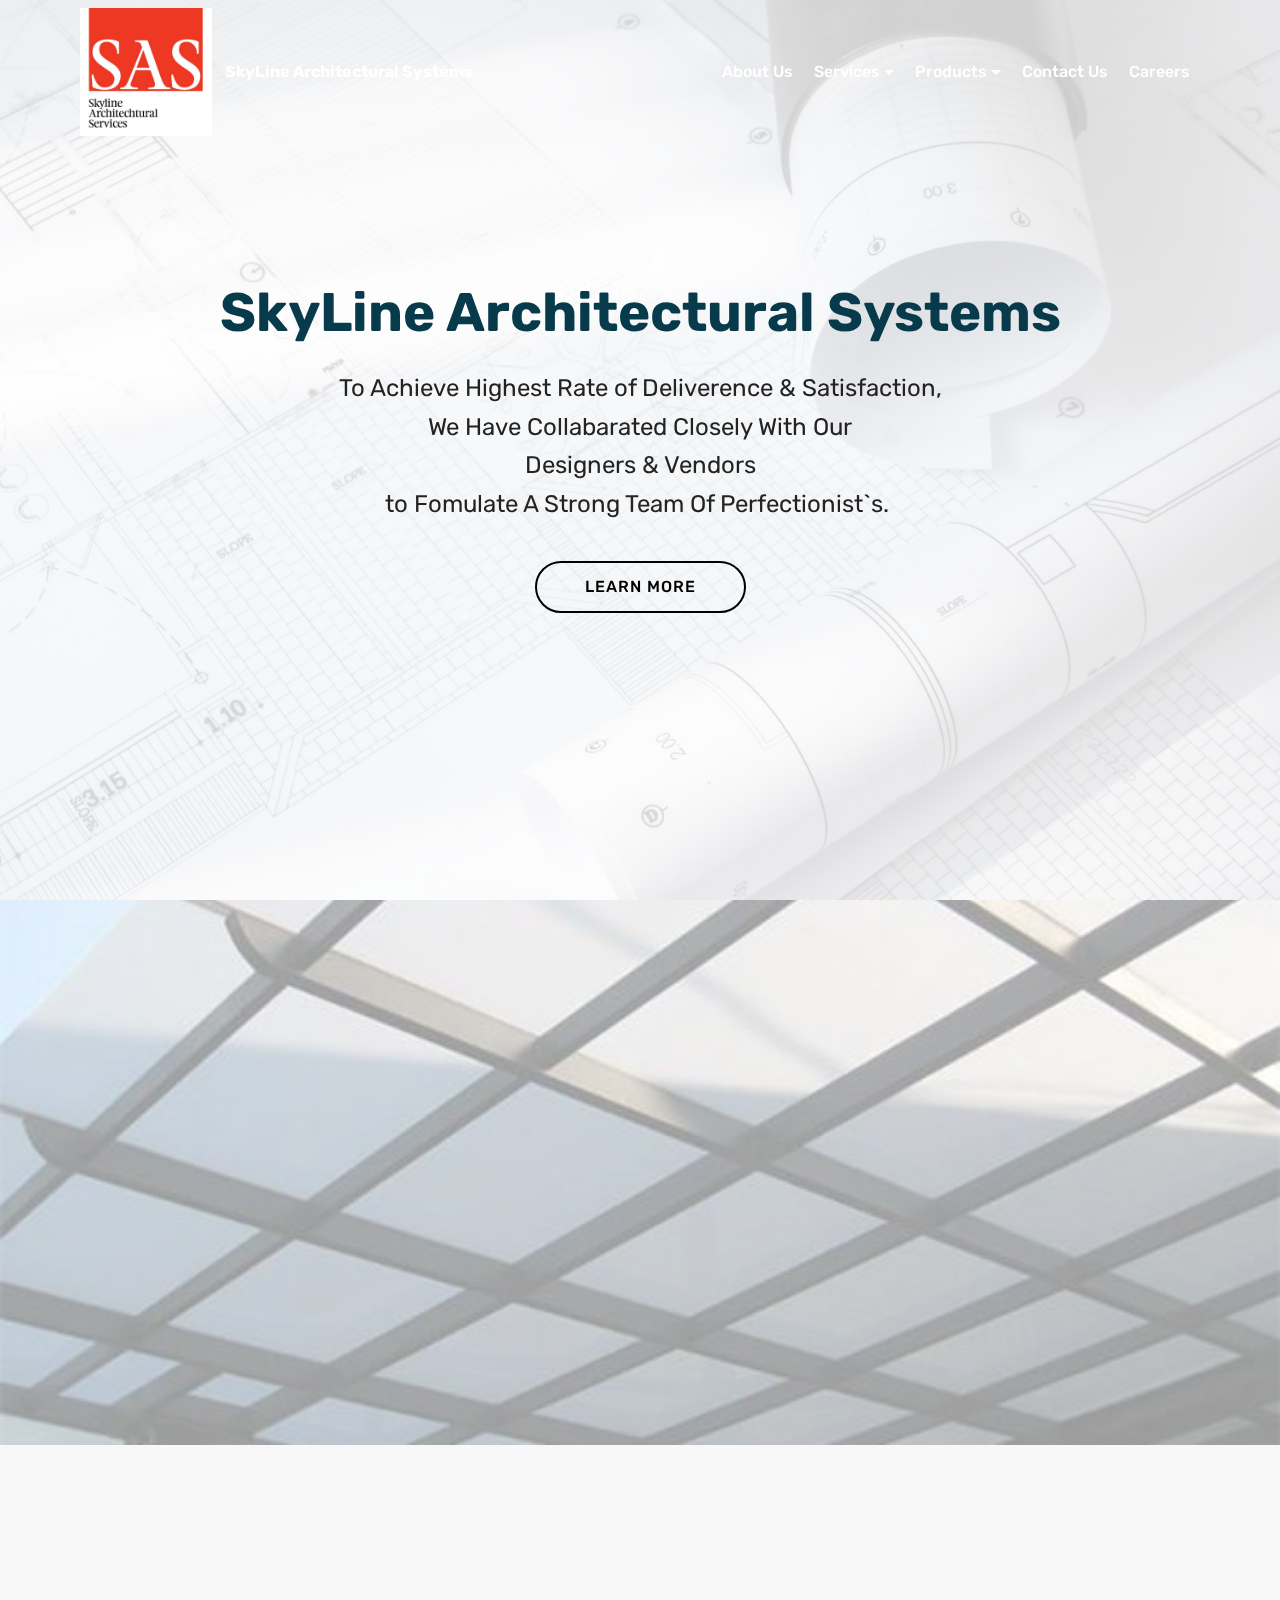
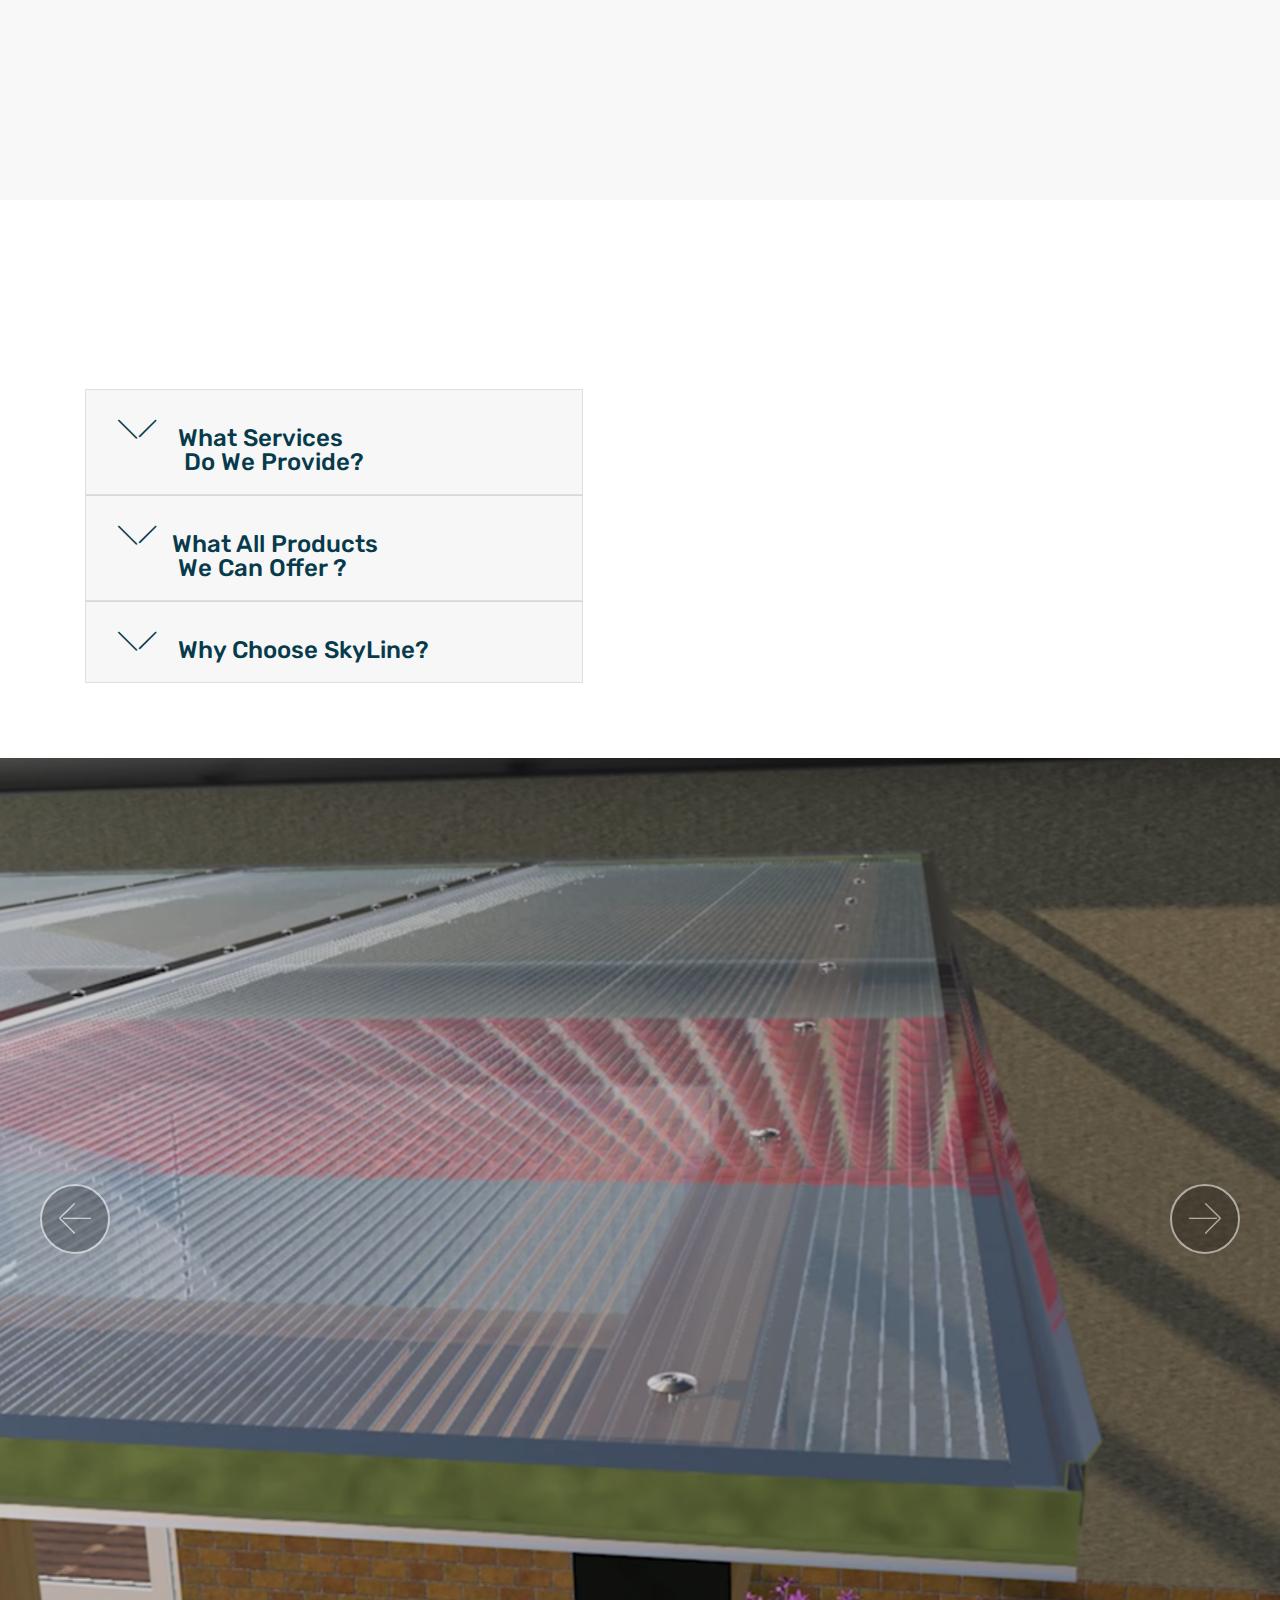
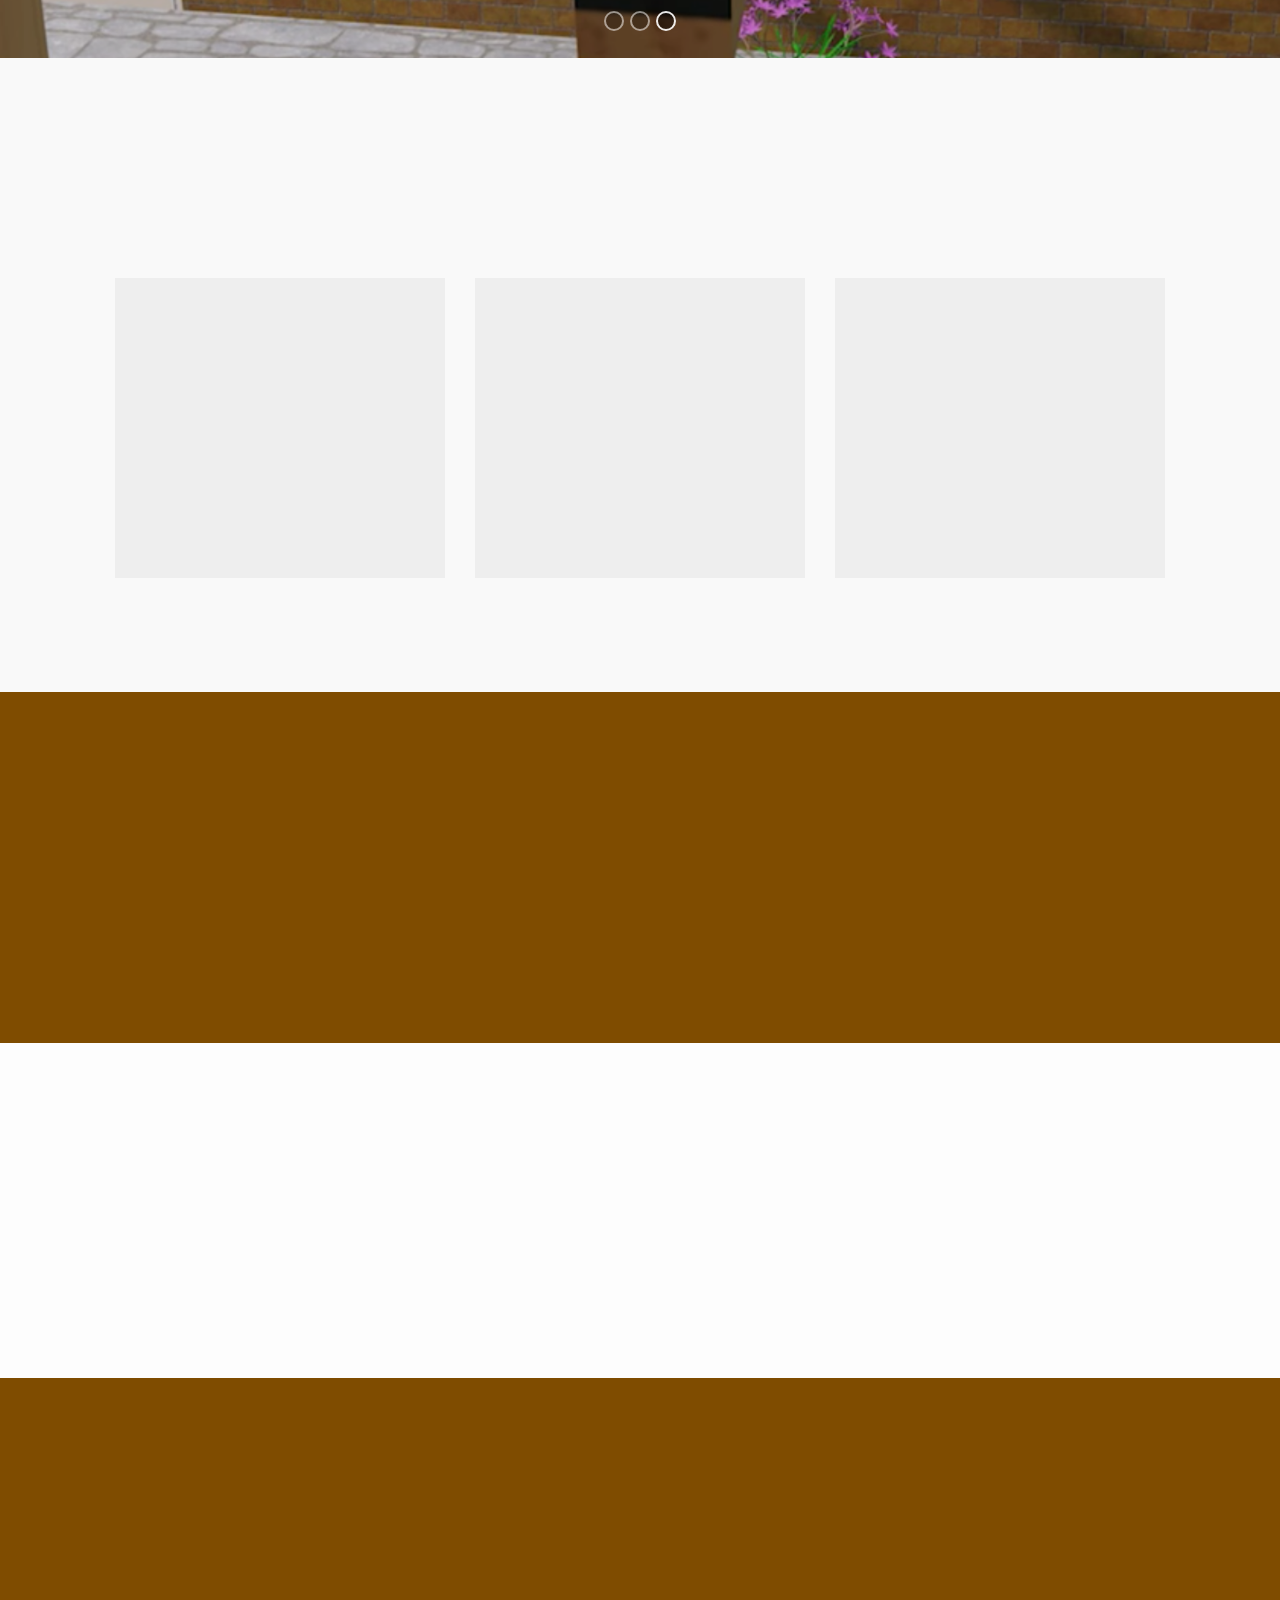
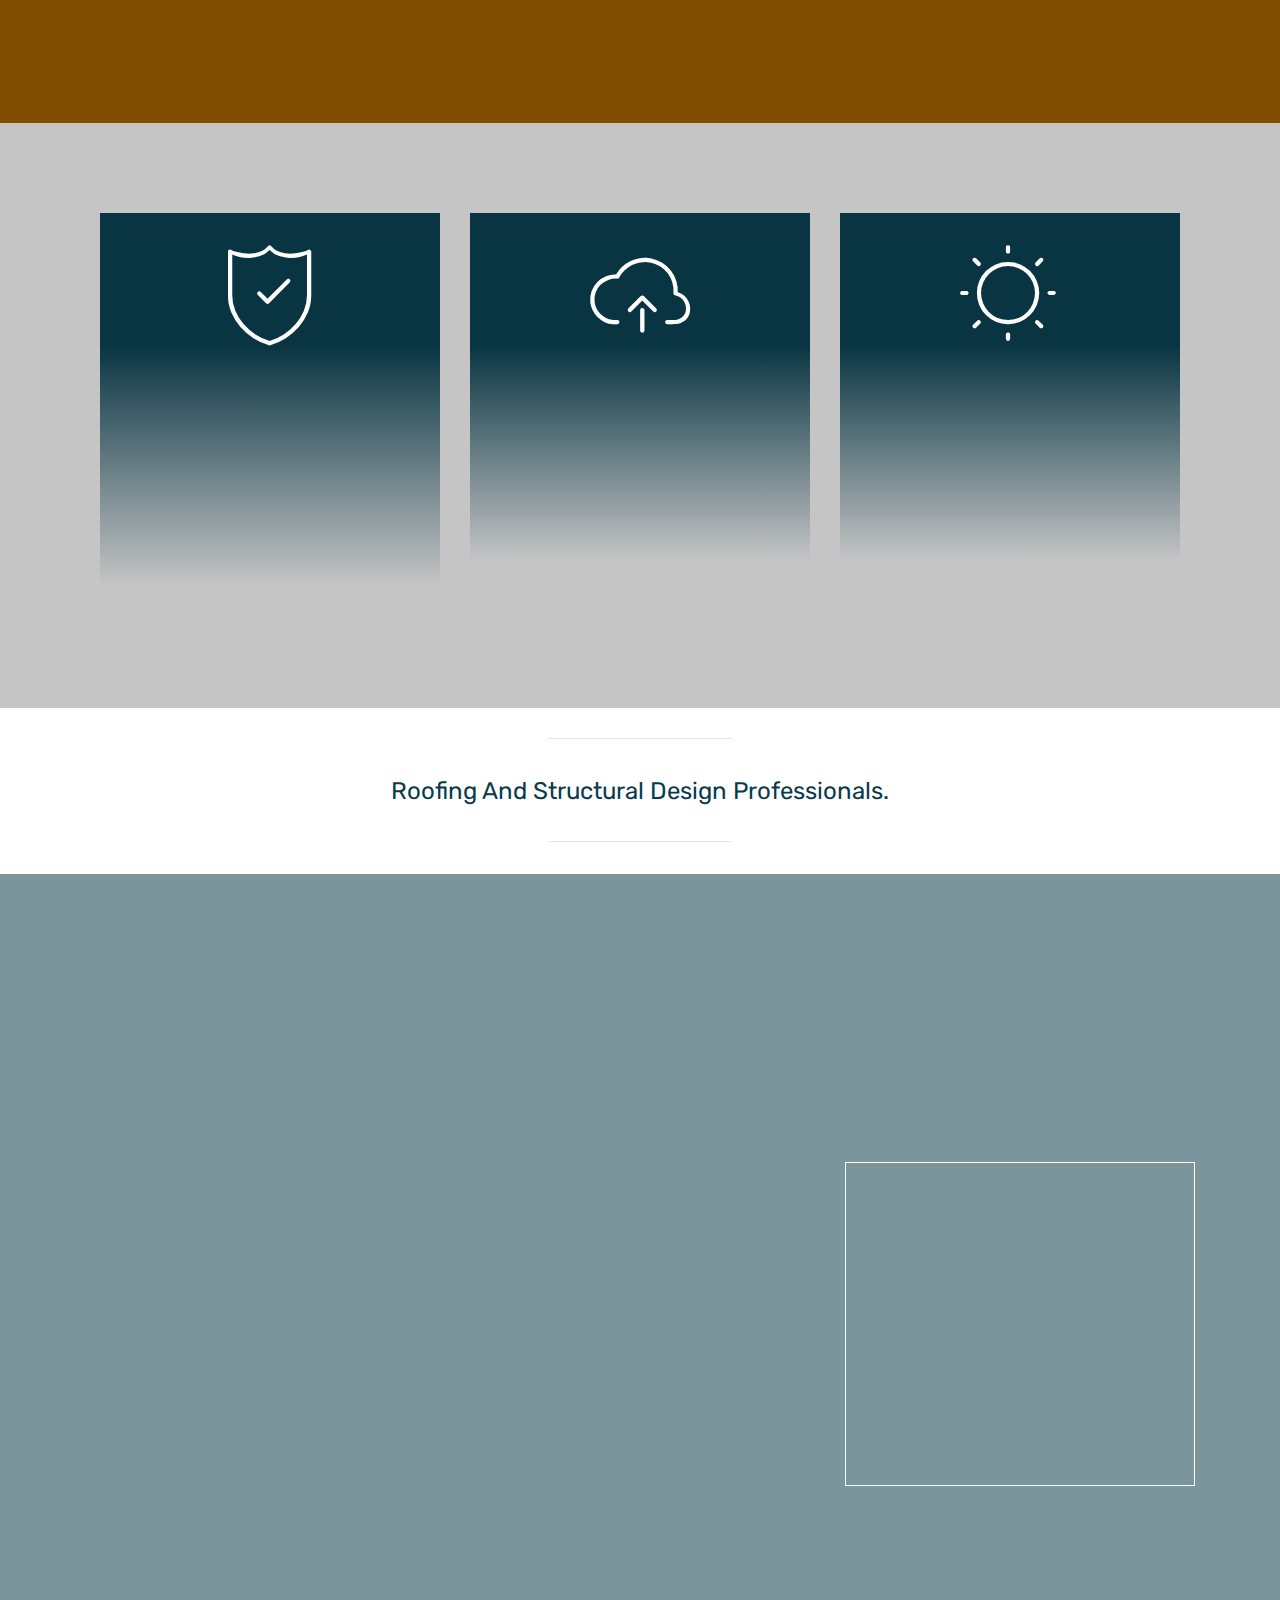
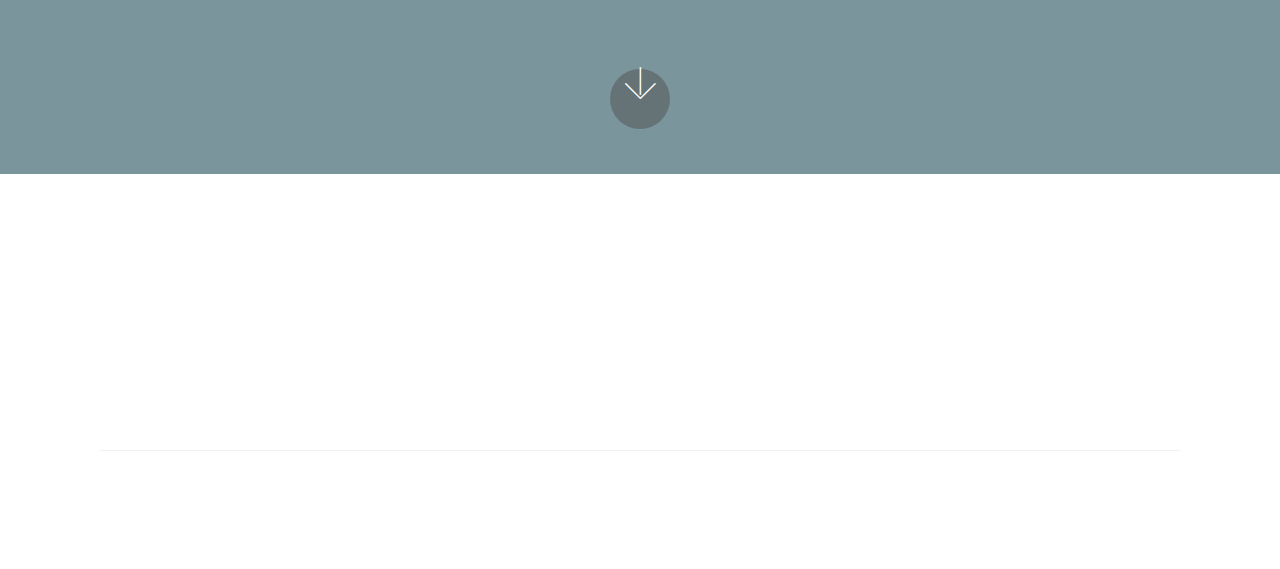
<file: index.html>
<!DOCTYPE html>
<html >
<head>
  <!-- Site made with Mobirise Website Builder v4.7.2, https://mobirise.com -->
  <meta charset="UTF-8">
  <meta http-equiv="X-UA-Compatible" content="IE=edge">
  <meta name="generator" content="Mobirise v4.7.2, mobirise.com">
  <meta name="viewport" content="width=device-width, initial-scale=1, minimum-scale=1">
  <link rel="shortcut icon" href="assets/images/skyline-1-620x600.jpg" type="image/x-icon">
  <meta name="description" content="">
  <title>Home</title>
  <link rel="stylesheet" href="assets/web/assets/mobirise-icons/mobirise-icons.css">
  <link rel="stylesheet" href="assets/tether/tether.min.css">
  <link rel="stylesheet" href="assets/soundcloud-plugin/style.css">
  <link rel="stylesheet" href="assets/bootstrap/css/bootstrap.min.css">
  <link rel="stylesheet" href="assets/bootstrap/css/bootstrap-grid.min.css">
  <link rel="stylesheet" href="assets/bootstrap/css/bootstrap-reboot.min.css">
  <link rel="stylesheet" href="assets/animatecss/animate.min.css">
  <link rel="stylesheet" href="assets/dropdown/css/style.css">
  <link rel="stylesheet" href="assets/socicon/css/styles.css">
  <link rel="stylesheet" href="assets/theme/css/style.css">
  <link rel="stylesheet" href="assets/mobirise/css/mbr-additional.css" type="text/css">
  
  
  
</head>
<body>
  <section class="menu cid-qLPhSRqi5T" once="menu" id="menu1-0">

    

    <nav class="navbar navbar-expand beta-menu navbar-dropdown align-items-center navbar-fixed-top navbar-toggleable-sm bg-color transparent">
        <button class="navbar-toggler navbar-toggler-right" type="button" data-toggle="collapse" data-target="#navbarSupportedContent" aria-controls="navbarSupportedContent" aria-expanded="false" aria-label="Toggle navigation">
            <div class="hamburger">
                <span></span>
                <span></span>
                <span></span>
                <span></span>
            </div>
        </button>
        <div class="menu-logo">
            <div class="navbar-brand">
                <span class="navbar-logo">
                    <a href="https://mobirise.com">
                         <img src="assets/images/skyline-1-620x600.jpg" alt="Mobirise" title="" style="height: 8rem;">
                    </a>
                </span>
                <span class="navbar-caption-wrap"><a class="navbar-caption text-white display-4" href="index.html">
                        SkyLine Architectural Systems
                    </a></span>
            </div>
        </div>
        <div class="collapse navbar-collapse" id="navbarSupportedContent">
            <ul class="navbar-nav nav-dropdown nav-right" data-app-modern-menu="true"><li class="nav-item">
                    <a class="nav-link link text-white display-4" href="index.html">
                        
                        About Us
                    </a>
                </li><li class="nav-item dropdown">
                    <a class="nav-link link text-white dropdown-toggle display-4" href="https://mobirise.com" data-toggle="dropdown-submenu" aria-expanded="false">
                        
                        Services
                    </a><div class="dropdown-menu"><a class="text-white dropdown-item display-4" href="index.html" aria-expanded="false">Indoor Fabrication</a><a class="text-white dropdown-item display-4" href="https://mobirise.com" aria-expanded="false"></a><a class="text-white dropdown-item display-4" href="index.html" aria-expanded="false">Outdoor Fabrication</a><a class="text-white dropdown-item display-4" href="index.html" aria-expanded="false">Interior Designing</a></div>
                </li><li class="nav-item dropdown"><a class="nav-link link text-white dropdown-toggle display-4" href="index.html" data-toggle="dropdown-submenu" aria-expanded="false">
                        
                        Products</a><div class="dropdown-menu"><a class="text-white dropdown-item display-4" href="index.html">1. Polycarbonate Sheets <br></a><a class="text-white dropdown-item display-4" href="index.html" aria-expanded="false">4. Manufactered Steel ( MS )<br></a><a class="text-white dropdown-item display-4" href="index.html" aria-expanded="false">7.  Fiber Sheet ( 8x4ft )</a></div></li><li class="nav-item"><a class="nav-link link text-white display-4" href="index.html">
                        
                        Contact Us</a></li><li class="nav-item"><a class="nav-link link text-white display-4" href="index.html">
                        Careers</a></li></ul>
            
        </div>
    </nav>
</section>

<section class="engine"><a href="https://mobirise.me/s">free bootstrap themes</a></section><section class="cid-qLPhUeO79u mbr-fullscreen mbr-parallax-background" id="header2-1">

    

    <div class="mbr-overlay" style="opacity: 0.8; background-color: rgb(255, 255, 255);"></div>

    <div class="container align-center">
        <div class="row justify-content-md-center">
            <div class="mbr-white col-md-10">
                <h1 class="mbr-section-title mbr-bold pb-3 mbr-fonts-style display-1">
                    SkyLine Architectural Systems</h1>
                
                <p class="mbr-text pb-3 mbr-fonts-style display-5">To Achieve Highest Rate of Deliverence &amp; Satisfaction, <br>We Have Collabarated Closely With Our<br> Designers &amp; Vendors<br> to Fomulate A Strong Team Of Perfectionist`s.&nbsp;</p>
                <div class="mbr-section-btn"><a class="btn btn-md btn-primary-outline display-4" href="tel:9999339957">LEARN MORE</a></div>
            </div>
        </div>
    </div>
    
</section>

<section class="header9 cid-qLPhXXn1Zc mbr-fullscreen mbr-parallax-background" id="header9-2">

    

    <div class="mbr-overlay" style="opacity: 0.6; background-color: rgb(255, 255, 255);">
    </div>

    <div class="container">
        <div class="media-container-column mbr-white col-md-8">
            <h1 class="mbr-section-title align-left mbr-bold pb-3 mbr-fonts-style display-1"></h1>
            <h3 class="mbr-section-subtitle align-left mbr-light pb-3 mbr-fonts-style display-2"></h3>
            <p class="mbr-text align-left pb-3 mbr-fonts-style display-2"><strong>We Can Fabricate</strong> <br>Carports, <br>Window Canopies, <br>Skylights, <br>Sun Roofs, <br>Green Houses and<br> every kind of transparent canopies .<br></p>
            
        </div>
    </div>

    
</section>

<section class="toggle2 cid-qLPz7tggK4" id="toggle2-d">
    
        

    
        <div class="container">
            <div class="media-container-row">
                    <div class="toggle-content">
                        <h2 class="mbr-section-title pb-3 align-left mbr-fonts-style display-2">
                            Skyline<br></h2>
                        
                        <div id="bootstrap-toggle" class="toggle-panel accordionStyles tab-content pt-5 mt-2">
                            <div class="card">
                                <div class="card-header" role="tab" id="headingOne">
                                    <a role="button" class="collapsed panel-title text-black" data-toggle="collapse" data-parent="#accordion" data-core="" href="#collapse1_4" aria-expanded="false" aria-controls="collapse1">
                                        <h4 class="mbr-fonts-style display-5">
                                            <span class="sign mbr-iconfont mbri-arrow-down inactive"></span> What Services <br>&nbsp; &nbsp; &nbsp; &nbsp; &nbsp; &nbsp;Do We Provide?
                                        </h4>
                                    </a>
                                </div>
                                <div id="collapse1_4" class="panel-collapse noScroll collapse" role="tabpanel" aria-labelledby="headingOne">
                                    <div class="panel-body p-4">
                                        <p class="mbr-fonts-style panel-text display-7">
                                           We Are Weatherproof Experts, If Its Indoor Or Outdoor, <br>Our Team Of Professionals Can Deliver, Most Importantly At Minimal &amp; Competetive Cost.&nbsp;</p>
                                    </div>
                                </div>
                            </div>
                            <div class="card">
                                <div class="card-header" role="tab" id="headingTwo">
                                    <a role="button" class="collapsed panel-title text-black" data-toggle="collapse" data-parent="#accordion" data-core="" href="#collapse2_4" aria-expanded="false" aria-controls="collapse2">
                                        <h4 class="mbr-fonts-style display-5">
                                            <span class="sign mbr-iconfont mbri-arrow-down inactive"></span>What All Products<br>&nbsp; &nbsp; &nbsp; &nbsp; &nbsp; We Can Offer ?</h4>
                                    </a>
                                </div>
                                <div id="collapse2_4" class="panel-collapse noScroll collapse" role="tabpanel" aria-labelledby="headingTwo">
                                    <div class="panel-body p-4">
                                        <p class="mbr-fonts-style panel-text display-7">1. Polycarbonate Sheets&nbsp;<br>2. Acrylic Sheets&nbsp;(8x4ft)<br>3. Manufactered Steel ( MS )<br>4. Stainless Steel (SS)<br>5. &nbsp;Fiber Sheet ( 8x4ft )</p>
                                    </div>
                                </div>
                            </div>
                            <div class="card">
                                <div class="card-header" role="tab" id="headingThree">
                                    <a role="button" class="collapsed panel-title text-black" data-toggle="collapse" data-parent="#accordion" data-core="" href="#collapse3_4" aria-expanded="true" aria-controls="collapse3">
                                        <h4 class="mbr-fonts-style display-5">
                                            <span class="sign mbr-iconfont mbri-arrow-down inactive"></span> Why Choose SkyLine?
                                        </h4>
                                    </a>
                                </div>
                                <div id="collapse3_4" class="panel-collapse noScroll collapse" role="tabpanel" aria-labelledby="headingThree">
                                    <div class="panel-body p-4">
                                        <p class="mbr-fonts-style panel-text display-7">We Are A Comparatively New Firm, With Old Values &amp; Ethics. In Order To Achieve Highest Rate of Deliverence &amp; Satisfaction, We Have Collabarated Closely With Our Designers &amp; Permanent Vendors. And Fomulated A Strong Team Of Perfectionist.&nbsp;</p>
                                    </div>
                                </div>
                            </div>
                            
                            
                            
                        </div>
                    </div>
                <div class="mbr-figure" style="width: 116%;">
                     <img src="assets/images/car-shed-7-1188x835.jpg" alt="Mobirise" title="">
                </div>
            </div>
        </div>
</section>

<section class="carousel slide cid-qNFut6B80r" data-interval="false" id="slider1-19">

    

    <div class="full-screen"><div class="mbr-slider slide carousel" data-pause="true" data-keyboard="false" data-ride="carousel" data-interval="1000"><ol class="carousel-indicators"><li data-app-prevent-settings="" data-target="#slider1-19" data-slide-to="0"></li><li data-app-prevent-settings="" data-target="#slider1-19" class=" active" data-slide-to="1"></li><li data-app-prevent-settings="" data-target="#slider1-19" data-slide-to="2"></li></ol><div class="carousel-inner" role="listbox"><div class="carousel-item slider-fullscreen-image" data-bg-video-slide="false" style="background-image: url(assets/images/screen-shot-2018-03-29-at-12.55.52-pm-2000x1084.png);"><div class="container container-slide"><div class="image_wrapper"><div class="mbr-overlay" style="opacity: 0.2;"></div><img src="assets/images/screen-shot-2018-03-29-at-12.55.52-pm-2000x1084.png"><div class="carousel-caption justify-content-center"><div class="col-10 align-center"></div></div></div></div></div><div class="carousel-item slider-fullscreen-image active" data-bg-video-slide="false" style="background-image: url(assets/images/screen-shot-2018-03-29-at-1.02.13-pm-2000x1226.png);"><div class="container container-slide"><div class="image_wrapper"><div class="mbr-overlay" style="opacity: 0.1;"></div><img src="assets/images/screen-shot-2018-03-29-at-1.02.13-pm-2000x1226.png"><div class="carousel-caption justify-content-center"><div class="col-10 align-left"></div></div></div></div></div><div class="carousel-item slider-fullscreen-image" data-bg-video-slide="false" style="background-image: url(assets/images/screen-shot-2018-03-29-at-12.56.31-pm-2000x1233.png);"><div class="container container-slide"><div class="image_wrapper"><div class="mbr-overlay" style="opacity: 0.2;"></div><img src="assets/images/screen-shot-2018-03-29-at-12.56.31-pm-2000x1233.png"><div class="carousel-caption justify-content-center"><div class="col-10 align-right"></div></div></div></div></div></div><a data-app-prevent-settings="" class="carousel-control carousel-control-prev" role="button" data-slide="prev" href="#slider1-19"><span aria-hidden="true" class="mbri-left mbr-iconfont"></span><span class="sr-only">Previous</span></a><a data-app-prevent-settings="" class="carousel-control carousel-control-next" role="button" data-slide="next" href="#slider1-19"><span aria-hidden="true" class="mbri-right mbr-iconfont"></span><span class="sr-only">Next</span></a></div></div>

</section>

<section class="features15 cid-qLPGd0o1KB" id="features15-e">

    

    
    <div class="container">
        <h2 class="mbr-section-title pb-3 align-center mbr-fonts-style display-2">SkyLine Architectural Systems</h2>
        <h3 class="mbr-section-subtitle display-5 align-center mbr-fonts-style"></h3>

        <div class="media-container-row container pt-5 mt-2">

            <div class="col-12 col-md-6 mb-4 col-lg-4">
                <div class="card flip-card p-5 align-center">
                    <div class="card-front card_cont">
                        <img src="assets/images/prefab-car-parking-shed-1-500x375.jpg" alt="Mobirise" title="">
                    </div>
                    <div class="card_back card_cont">
                        <h4 class="card-title display-5 py-2 mbr-fonts-style">Clarity of glass and virtually unbreakable.</h4>
                        <p class="mbr-text mbr-fonts-style display-7"></p>
                    </div>
                </div>
            </div>

            <div class="col-12 col-md-6 mb-4 col-lg-4">
                
                <div class="card flip-card p-5 align-center">
                    <div class="card-front card_cont">
                        <img src="assets/images/polycarbonate-sheds-1-500x375.jpg" alt="Mobirise" title="">
                    </div>
                    <div class="card_back card_cont">
                        <h4 class="card-title py-2 mbr-fonts-style display-5">SkyLine Architectural Systems</h4>
                        <p class="mbr-text mbr-fonts-style display-7"></p>
                    </div>
                </div>
            </div>
            
            <div class="col-12 col-md-6 mb-4 col-lg-4">
                <div class="card flip-card p-5 align-center">
                    <div class="card-front card_cont">
                        <img src="assets/images/4ab8341d8af9b5de615b2f8d7dcd4f08-cantilever-carport-car-shed-2-736x552.jpg" alt="Mobirise" title="">
                    </div>
                    <div class="card_back card_cont">
                        <h4 class="card-title py-2 mbr-fonts-style display-5">SkyLine Architectural Systems</h4>
                        <p class="mbr-text mbr-fonts-style display-7"></p>
                    </div>
                </div> 
            </div>

            
        </div>
</div></section>

<section class="testimonials2 cid-qLPuC5icyp mbr-parallax-background" id="testimonials2-8">

    

    <div class="mbr-overlay" style="opacity: 0.5; background-color: rgb(0, 0, 0);">
    </div>

    <div class="container">
        <div class="media-container-row">
            <div class="mbr-figure pr-lg-5" style="width: 70%;">
              <img src="assets/images/f2e95e7d7a12a51bdb7d019f8c285d69-440x308.jpg" alt="" title="">
            </div>
            <div class="media-content px-3 align-self-center mbr-white py-2">
                    <p class="mbr-text testimonial-text mbr-fonts-style display-2"><strong>Durable Everlasting Designs</strong></p>
                    <p class="mbr-author-name pt-4 mb-2 mbr-fonts-style display-7"></p>
                    <p class="mbr-author-desc mbr-fonts-style display-7"></p>
            </div>
        </div>
    </div>
</section>

<section class="testimonials3 cid-qLPuGClkKx mbr-parallax-background" id="testimonials3-a">

    

    <div class="mbr-overlay" style="opacity: 0.8; background-color: rgb(255, 255, 255);">
    </div>

    <div class="container">
        <div class="media-container-row">
            <div class="media-content px-3 align-self-center mbr-white py-2">
                <p class="mbr-text testimonial-text mbr-fonts-style display-2"><span style="font-style: normal;"><strong>Quality Of European Standards</strong></span></p>
                <p class="mbr-author-name pt-4 mb-2 mbr-fonts-style display-7"></p>
                <p class="mbr-author-desc mbr-fonts-style display-7"></p>
            </div>

            <div class="mbr-figure pl-lg-5" style="width: 90%;">
              <img src="assets/images/avtobus-dayanacaq-1-640x457.jpg" alt="" title="">
            </div>
        </div>
    </div>
</section>

<section class="testimonials2 cid-qLPuHSnj0k mbr-parallax-background" id="testimonials2-b">

    

    <div class="mbr-overlay" style="opacity: 0.5; background-color: rgb(0, 0, 0);">
    </div>

    <div class="container">
        <div class="media-container-row">
            <div class="mbr-figure pr-lg-5" style="width: 95%;">
              <img src="assets/images/i800x500-737031870943-640x480.jpg" alt="" title="">
            </div>
            <div class="media-content px-3 align-self-center mbr-white py-2">
                    <p class="mbr-text testimonial-text mbr-fonts-style display-2"><span style="font-style: normal;"><strong>Highly Skilled Team Of Fabricators</strong></span></p>
                    <p class="mbr-author-name pt-4 mb-2 mbr-fonts-style display-7"></p>
                    <p class="mbr-author-desc mbr-fonts-style display-7"></p>
            </div>
        </div>
    </div>
</section>

<section class="features8 cid-qLTTyBH92T mbr-parallax-background" id="features8-16">

    

    <div class="mbr-overlay" style="opacity: 0.2; background-color: rgb(35, 35, 35);">
    </div>

    <div class="container">
        <div class="media-container-row">

            <div class="card  col-12 col-md-6 col-lg-4">
                <div class="card-img">
                    <span class="mbr-iconfont mbri-protect"></span>
                </div>
                <div class="card-box align-center">
                    <h4 class="card-title mbr-fonts-style display-7">
                        Quality&nbsp;</h4>
                    <p class="mbr-text mbr-fonts-style display-7">Using best quality double side UV Resist transparent polycarbonate roof profiles with warranty against discolourations and deformation. <br><br></p>
                    
                </div>
            </div>

            <div class="card  col-12 col-md-6 col-lg-4">
                <div class="card-img">
                    <span class="mbr-iconfont mbri-upload"></span>
                </div>
                <div class="card-box align-center">
                    <h4 class="card-title mbr-fonts-style display-7">99% Reflection</h4>
                    <p class="mbr-text mbr-fonts-style display-7">
                       These special profiles reflect 99% <br>of UV rays coming in, resulting protection for the paints on vehicles and doors and windows underneath.
                    </p>
                    
                </div>
            </div>

            <div class="card  col-12 col-md-6 col-lg-4">
                <div class="card-img">
                    <span class="mbr-iconfont mbri-sun"></span>
                </div>
                <div class="card-box align-center">
                    <h4 class="card-title mbr-fonts-style display-7">
                        Engineered Designs</h4>
                    <p class="mbr-text mbr-fonts-style display-7">Our designs are created keeping <br>the sun cycle, weather exposure, humidity, wind etc in consideration.<br>In order to deliver best experience.</p>
                    
                </div>
            </div>

            
        </div>
    </div>
</section>

<section class="mbr-section article content10 cid-qLTShRVDEl" id="content10-11">
    
     

    <div class="container">
        <div class="inner-container" style="width: 66%;">
            <hr class="line" style="width: 25%;">
            <div class="section-text align-center mbr-white mbr-fonts-style display-5">Roofing And Structural Design Professionals.</div>
            <hr class="line" style="width: 25%;">
        </div>
    </div>
</section>

<section class="cid-qOVdQMqfcC mbr-fullscreen mbr-parallax-background" id="header15-1a">

    

    <div class="mbr-overlay" style="opacity: 0.5; background-color: rgb(7, 59, 76);"></div>

    <div class="container align-right">
<div class="row">
    <div class="mbr-white col-lg-8 col-md-7 content-container">
        <h1 class="mbr-section-title mbr-bold pb-3 mbr-fonts-style display-1">
            Contact Us</h1>
        <p class="mbr-text pb-3 mbr-fonts-style display-5">Get in touch with SAS Representative.</p>
    </div>
    <div class="col-lg-4 col-md-5">
    <div class="form-container">
        <div class="media-container-column" data-form-type="formoid">
            <div data-form-alert="" hidden="" class="align-center">
                Thanks for filling out the form!
            </div>
            <form class="mbr-form" action="https://mobirise.com/" method="post" data-form-title="Mobirise Form"><input type="hidden" name="email" data-form-email="true" value="PBl4ucN+7CQncN/tWkDisqL9SyzhoBovrz0rK8rhfoRu9yX7iEnftLk9i4YE0b+LKniOrS0HVnVng2bUpK08f31uKYJneHn5ZaQt1ocj3ZyE+qK+v+1+hevxLXsjLlIL" data-form-field="Email">
                <div data-for="name">
                    <div class="form-group">
                        <input type="text" class="form-control px-3" name="name" data-form-field="Name" placeholder="Name" required="" id="name-header15-1a">
                    </div>
                </div>
                <div data-for="email">
                    <div class="form-group">
                        <input type="email" class="form-control px-3" name="email" data-form-field="Email" placeholder="Email" required="" id="email-header15-1a">
                    </div>
                </div>
                <div data-for="phone">
                    <div class="form-group">
                        <input type="tel" class="form-control px-3" name="phone" data-form-field="Phone" placeholder="Phone" id="phone-header15-1a">
                    </div>
                </div>
                
                <span class="input-group-btn">
                    <button href="" type="submit" class="btn btn-secondary btn-form display-4">SEND FORM</button>
                </span>
            </form>
        </div>
    </div>
    </div>
</div>
    </div>
    <div class="mbr-arrow hidden-sm-down" aria-hidden="true">
        <a href="#next">
            <i class="mbri-down mbr-iconfont"></i>
        </a>
    </div>
</section>

<section class="footer3 cid-qLPv0NHvrX" id="footer3-c">

    

    

    <div class="container">
        <div class="media-container-row content">
            <div class="col-md-2 col-sm-4">
                <div class="mb-3 img-logo">
                    <a href="index.html">
                         <img src="assets/images/mbr-810x1080.jpg" alt="Mobirise" title="">
                    </a>
                </div>
                <p class="mbr-fonts-style foot-logo display-7">
                    SkyLine Architectural Systems
                </p>
            </div>
            <div class="col-md-3 col-sm-4">
                <p class="mb-4 mbr-fonts-style foot-title display-7"></p>
                <p class="mbr-text mbr-links-column mbr-fonts-style display-7">
                    <a href="#" class="text-black">About us</a>
                    <br><a href="#" class="text-black">Services</a>
                    <br>Products<br>Contact Us<br><a href="#" class="text-black">Careers</a>
                </p>
            </div>
            <div class="col-md-3 col-sm-4">
                <p class="mb-4 mbr-fonts-style foot-title display-7"></p>
                <p class="mbr-text mbr-fonts-style mbr-links-column display-7"></p>
            </div>
            <div class="col-md-4 col-sm-12">
                <p class="mb-4 mbr-fonts-style foot-title display-7">
                    Enter Your E-Mail id, We Will Get in Touch.</p>
                <p class="mbr-text form-text mbr-fonts-style display-7"></p>
                <div class="media-container-column" data-form-type="formoid">
                    <div data-form-alert="" hidden="" class="align-center">Thanks for Reaching Out To Us.</div>

                    <form class="form-inline" action="https://mobirise.com/" method="post" data-form-title="Mobirise Form">
                        <input type="hidden" value="umyl/irU0iJsOh0hRzhdG8N4W0BeOyajodQhlb+4myPWEwmOAVDNfxV+mplG7GRENC185nz0AIshJ8dC0WX62Fz6WZrAfv22z31IenvQLgZ/kCDzExhDlFKoDxpAXEHr" data-form-email="true">
                        <div class="form-group">
                            <input type="email" class="form-control input-sm input-inverse my-2" name="email" required="" data-form-field="Email" placeholder="Email" id="email-footer3-c">
                        </div>
                        <div class="input-group-btn m-2"><button href="" class="btn btn-primary display-4" type="submit" role="button">Send</button></div>
                    </form>
                </div>

            </div>
        </div>
        <div class="footer-lower">
            <div class="media-container-row">
                <div class="col-sm-12">
                    <hr>
                </div>
            </div>
            <div class="media-container-row">
                <div class="col-sm-6 copyright">
                    <p class="mbr-text mbr-fonts-style display-7">
                        SkyLine Architectural Systems
                    </p>
                </div>
                <div class="col-md-6">
                    <div class="social-list align-right">
                        <div class="soc-item">
                            <a href="https://twitter.com" target="_blank">
                                <span class="mbr-iconfont mbr-iconfont-social socicon-twitter socicon"></span>
                            </a>
                        </div>
                        <div class="soc-item">
                            <a href="https://www.facebook.com" target="_blank">
                                <span class="mbr-iconfont mbr-iconfont-social socicon-facebook socicon"></span>
                            </a>
                        </div>
                        <div class="soc-item">
                            <a href="https://www.youtube.com" target="_blank">
                                <span class="mbr-iconfont mbr-iconfont-social socicon-youtube socicon"></span>
                            </a>
                        </div>
                        <div class="soc-item">
                            <a href="https://instagram.com" target="_blank">
                                <span class="mbr-iconfont mbr-iconfont-social socicon-instagram socicon"></span>
                            </a>
                        </div>
                        <div class="soc-item">
                            <a href="https://plus.google.com/bubbleco" target="_blank">
                                <span class="mbr-iconfont mbr-iconfont-social socicon-googleplus socicon"></span>
                            </a>
                        </div>
                        <div class="soc-item">
                            <a href="https://www.behance.net" target="_blank">
                                <span class="mbr-iconfont mbr-iconfont-social socicon-behance socicon"></span>
                            </a>
                        </div>
                    </div>
                </div>
            </div>
        </div>
    </div>
</section>


  <script src="assets/web/assets/jquery/jquery.min.js"></script>
  <script src="assets/popper/popper.min.js"></script>
  <script src="assets/tether/tether.min.js"></script>
  <script src="assets/bootstrap/js/bootstrap.min.js"></script>
  <script src="assets/dropdown/js/script.min.js"></script>
  <script src="assets/touchswipe/jquery.touch-swipe.min.js"></script>
  <script src="assets/viewportchecker/jquery.viewportchecker.js"></script>
  <script src="assets/parallax/jarallax.min.js"></script>
  <script src="assets/ytplayer/jquery.mb.ytplayer.min.js"></script>
  <script src="assets/vimeoplayer/jquery.mb.vimeo_player.js"></script>
  <script src="assets/smoothscroll/smooth-scroll.js"></script>
  <script src="assets/bootstrapcarouselswipe/bootstrap-carousel-swipe.js"></script>
  <script src="assets/theme/js/script.js"></script>
  <script src="assets/slidervideo/script.js"></script>
  <script src="assets/formoid/formoid.min.js"></script>
  
  
 <div id="scrollToTop" class="scrollToTop mbr-arrow-up"><a style="text-align: center;"><i></i></a></div>
    <input name="animation" type="hidden">
  </body>
</html>
</file>
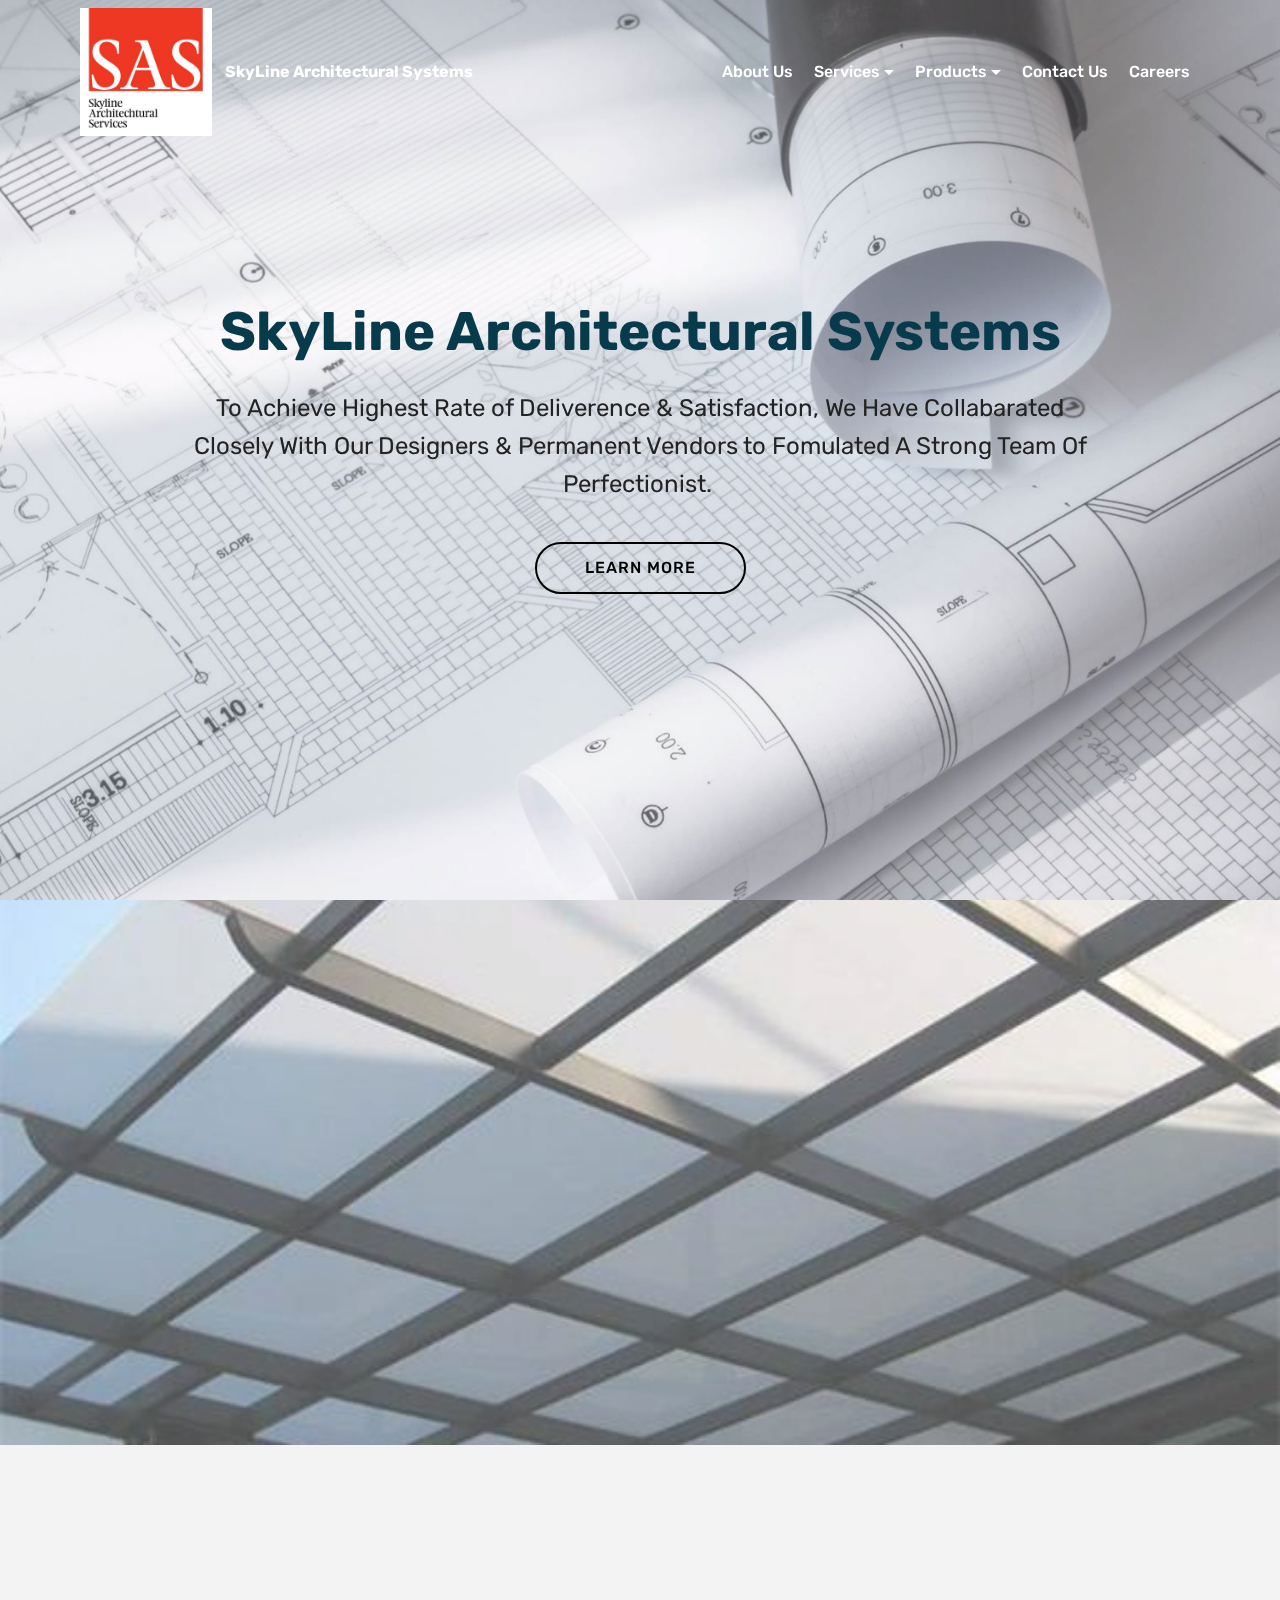
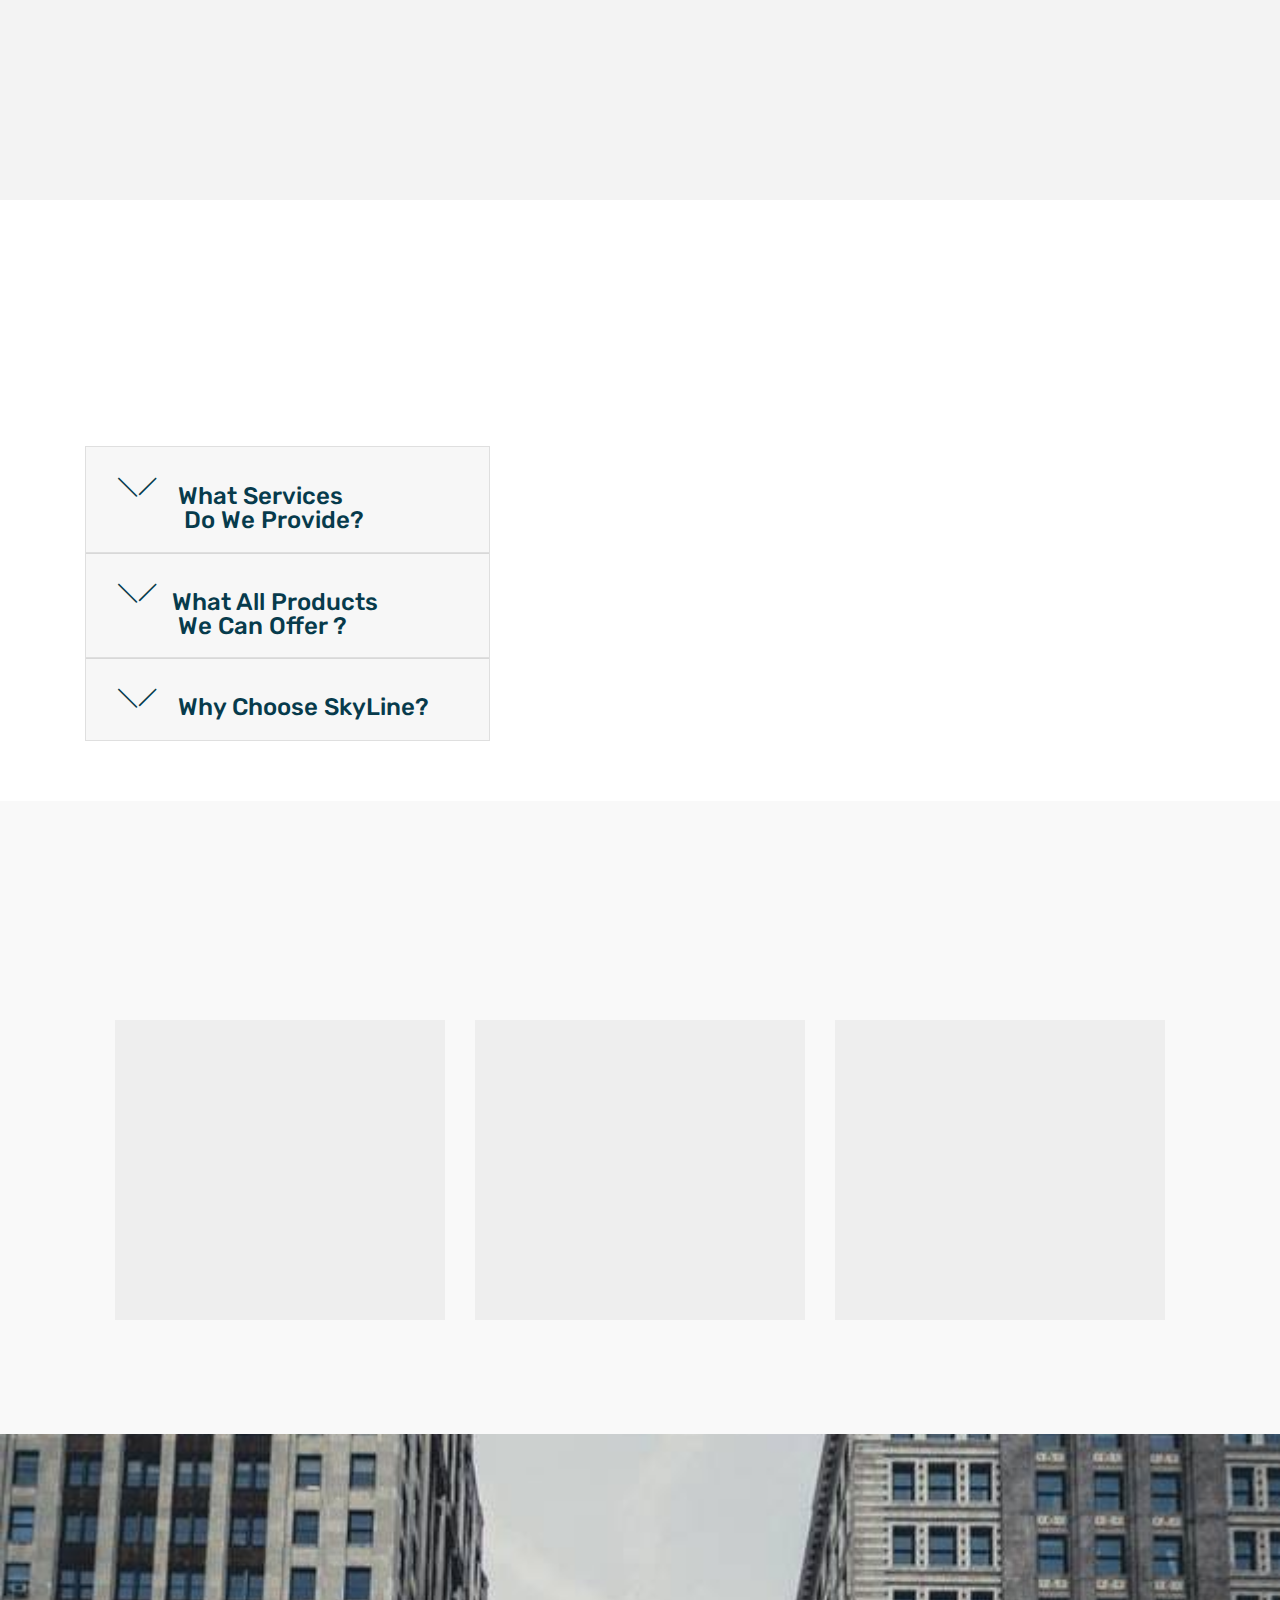
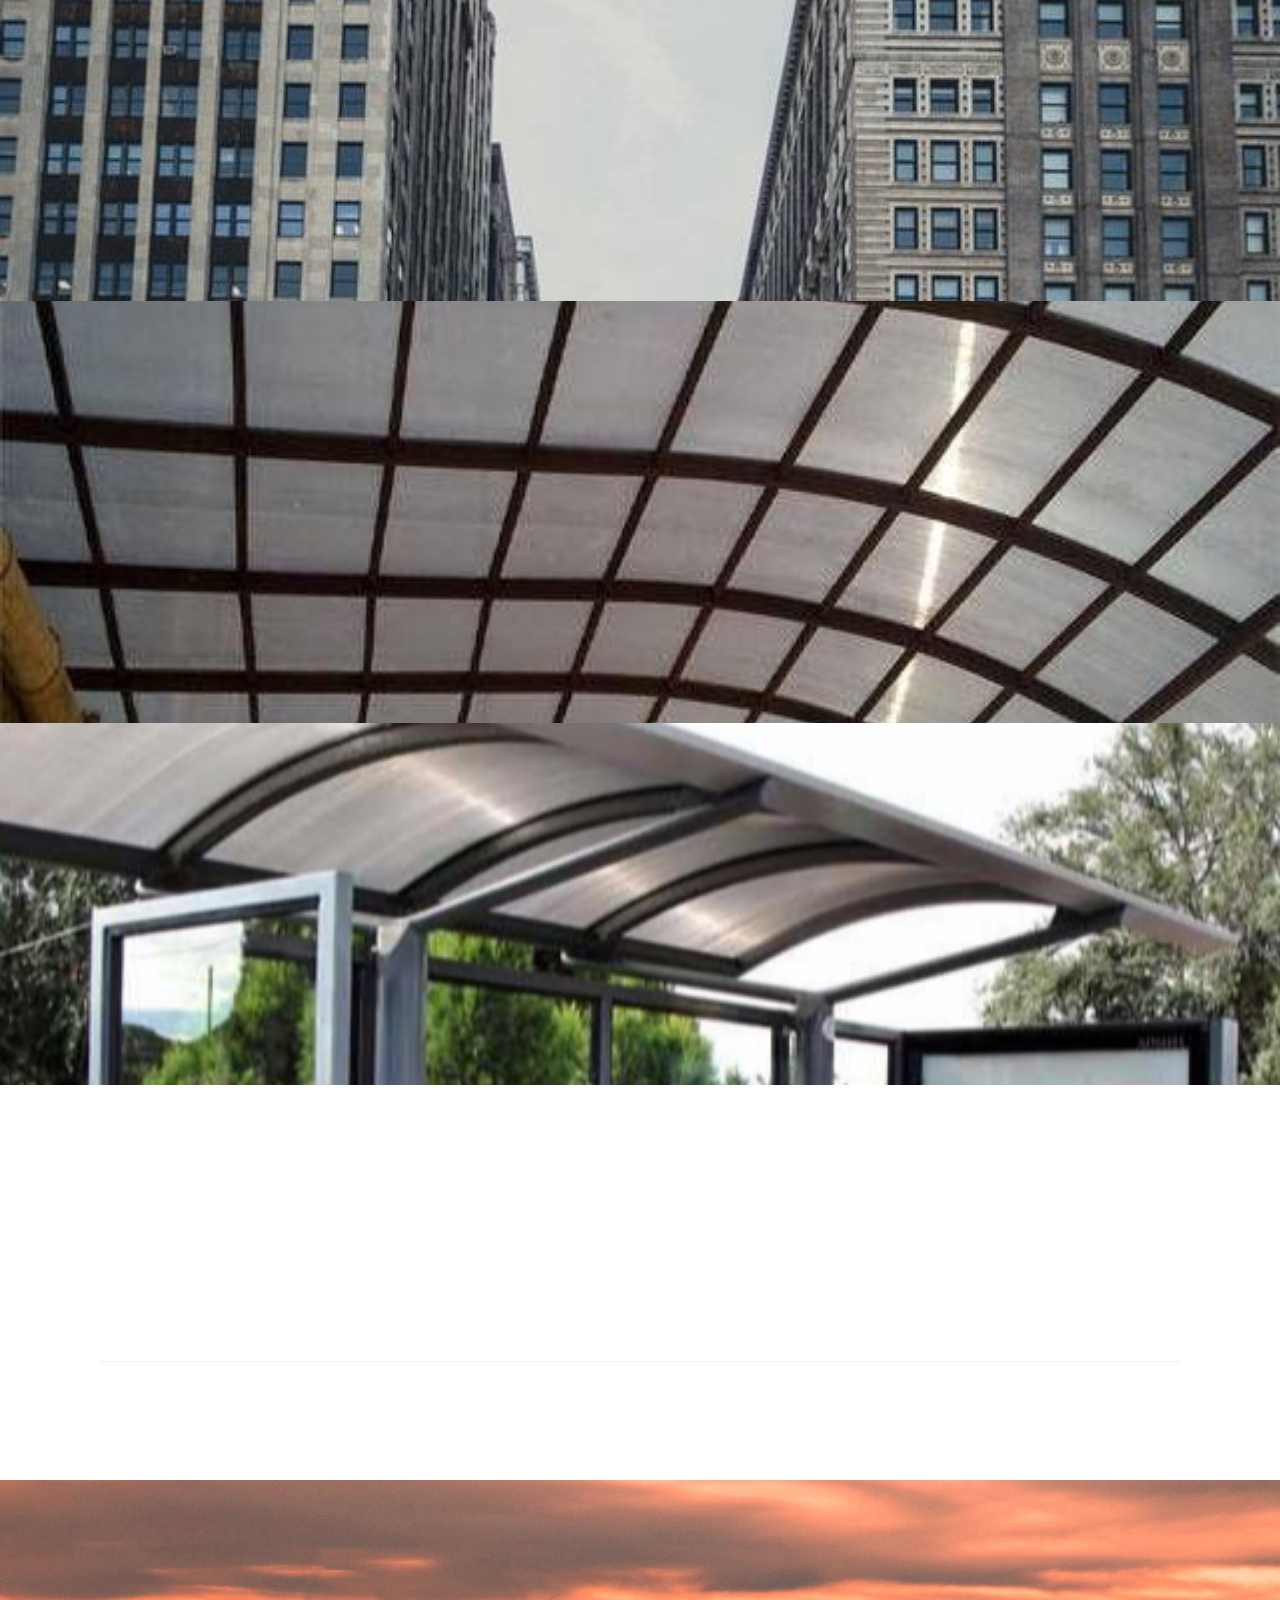
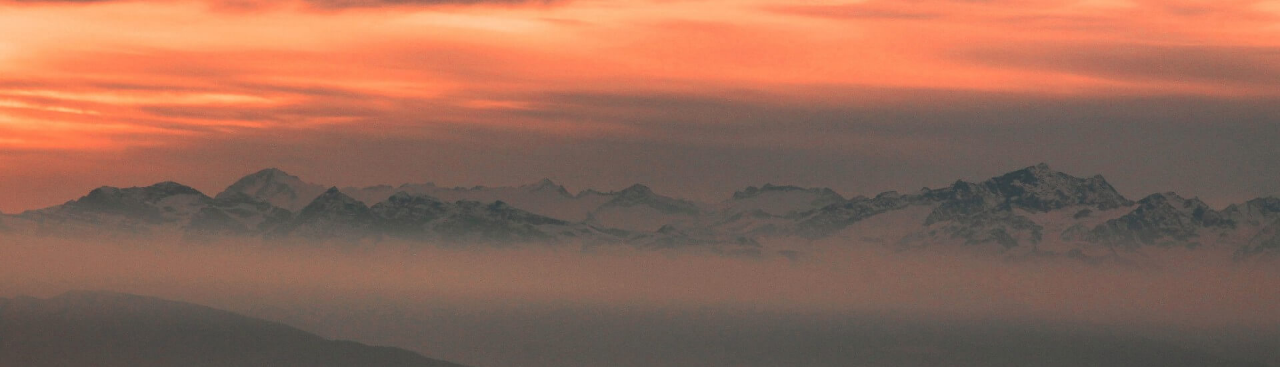
<file: page1.html>
<!DOCTYPE html>
<html >
<head>
  <!-- Site made with Mobirise Website Builder v4.7.2, https://mobirise.com -->
  <meta charset="UTF-8">
  <meta http-equiv="X-UA-Compatible" content="IE=edge">
  <meta name="generator" content="Mobirise v4.7.2, mobirise.com">
  <meta name="viewport" content="width=device-width, initial-scale=1, minimum-scale=1">
  <link rel="shortcut icon" href="assets/images/skyline-1-620x600.jpg" type="image/x-icon">
  <meta name="description" content="">
  <title>About Us</title>
  <link rel="stylesheet" href="assets/web/assets/mobirise-icons/mobirise-icons.css">
  <link rel="stylesheet" href="assets/tether/tether.min.css">
  <link rel="stylesheet" href="assets/soundcloud-plugin/style.css">
  <link rel="stylesheet" href="assets/bootstrap/css/bootstrap.min.css">
  <link rel="stylesheet" href="assets/bootstrap/css/bootstrap-grid.min.css">
  <link rel="stylesheet" href="assets/bootstrap/css/bootstrap-reboot.min.css">
  <link rel="stylesheet" href="assets/dropdown/css/style.css">
  <link rel="stylesheet" href="assets/socicon/css/styles.css">
  <link rel="stylesheet" href="assets/animatecss/animate.min.css">
  <link rel="stylesheet" href="assets/theme/css/style.css">
  <link rel="stylesheet" href="assets/mobirise/css/mbr-additional.css" type="text/css">
  
  
  
</head>
<body>
  <section class="menu cid-qLPhSRqi5T" once="menu" id="menu1-g">

    

    <nav class="navbar navbar-expand beta-menu navbar-dropdown align-items-center navbar-fixed-top navbar-toggleable-sm bg-color transparent">
        <button class="navbar-toggler navbar-toggler-right" type="button" data-toggle="collapse" data-target="#navbarSupportedContent" aria-controls="navbarSupportedContent" aria-expanded="false" aria-label="Toggle navigation">
            <div class="hamburger">
                <span></span>
                <span></span>
                <span></span>
                <span></span>
            </div>
        </button>
        <div class="menu-logo">
            <div class="navbar-brand">
                <span class="navbar-logo">
                    <a href="https://mobirise.com">
                         <img src="assets/images/skyline-1-620x600.jpg" alt="Mobirise" title="" style="height: 8rem;">
                    </a>
                </span>
                <span class="navbar-caption-wrap"><a class="navbar-caption text-white display-4" href="index.html">
                        SkyLine Architectural Systems
                    </a></span>
            </div>
        </div>
        <div class="collapse navbar-collapse" id="navbarSupportedContent">
            <ul class="navbar-nav nav-dropdown nav-right" data-app-modern-menu="true"><li class="nav-item">
                    <a class="nav-link link text-white display-4" href="index.html">
                        
                        About Us
                    </a>
                </li><li class="nav-item dropdown">
                    <a class="nav-link link text-white dropdown-toggle display-4" href="https://mobirise.com" data-toggle="dropdown-submenu" aria-expanded="false">
                        
                        Services
                    </a><div class="dropdown-menu"><a class="text-white dropdown-item display-4" href="index.html" aria-expanded="false">Indoor Fabrication</a><a class="text-white dropdown-item display-4" href="https://mobirise.com" aria-expanded="false"></a><a class="text-white dropdown-item display-4" href="index.html" aria-expanded="false">Outdoor Fabrication</a><a class="text-white dropdown-item display-4" href="index.html" aria-expanded="false">Interior Designing</a></div>
                </li><li class="nav-item dropdown"><a class="nav-link link text-white dropdown-toggle display-4" href="index.html" data-toggle="dropdown-submenu" aria-expanded="false">
                        
                        Products</a><div class="dropdown-menu"><a class="text-white dropdown-item display-4" href="index.html">1. Polycarbonate Sheets <br></a><a class="text-white dropdown-item display-4" href="index.html" aria-expanded="false">4. Manufactered Steel ( MS )<br></a><a class="text-white dropdown-item display-4" href="index.html" aria-expanded="false">7.  Fiber Sheet ( 8x4ft )</a></div></li><li class="nav-item"><a class="nav-link link text-white display-4" href="index.html">
                        
                        Contact Us</a></li><li class="nav-item"><a class="nav-link link text-white display-4" href="index.html">
                        Careers</a></li></ul>
            
        </div>
    </nav>
</section>

<section class="engine"><a href="https://mobirise.me/u">bootstrap website templates</a></section><section class="cid-qLPhUeO79u mbr-fullscreen mbr-parallax-background" id="header2-h">

    

    <div class="mbr-overlay" style="opacity: 0.2; background-color: rgb(255, 255, 255);"></div>

    <div class="container align-center">
        <div class="row justify-content-md-center">
            <div class="mbr-white col-md-10">
                <h1 class="mbr-section-title mbr-bold pb-3 mbr-fonts-style display-1">
                    SkyLine Architectural Systems</h1>
                
                <p class="mbr-text pb-3 mbr-fonts-style display-5">To Achieve Highest Rate of Deliverence &amp; Satisfaction, We Have Collabarated Closely With Our Designers &amp; Permanent Vendors to Fomulated A Strong Team Of Perfectionist.&nbsp;</p>
                <div class="mbr-section-btn"><a class="btn btn-md btn-primary-outline display-4" href="tel:9999339957">LEARN MORE</a></div>
            </div>
        </div>
    </div>
    
</section>

<section class="header9 cid-qLPhXXn1Zc mbr-fullscreen mbr-parallax-background" id="header9-i">

    

    <div class="mbr-overlay" style="opacity: 0.3; background-color: rgb(255, 255, 255);">
    </div>

    <div class="container">
        <div class="media-container-column mbr-white col-md-8">
            <h1 class="mbr-section-title align-left mbr-bold pb-3 mbr-fonts-style display-1"></h1>
            <h3 class="mbr-section-subtitle align-left mbr-light pb-3 mbr-fonts-style display-2"></h3>
            <p class="mbr-text align-left pb-3 mbr-fonts-style display-2"><strong>We Are <br>Weatherproof Experts, <br>If Its Indoor Or Outdoor, <br>Our Team Of Professionals Can Deliver, Most Importantly At Minimal &amp; Competetive Cost.&nbsp;</strong></p>
            
        </div>
    </div>

    
</section>

<section class="toggle2 cid-qLPz7tggK4" id="toggle2-j">
    
        

    
        <div class="container">
            <div class="media-container-row">
                    <div class="toggle-content">
                        <h2 class="mbr-section-title pb-3 align-left mbr-fonts-style display-2">
                            Skyline in 3 <br>Simple Steps.</h2>
                        
                        <div id="bootstrap-toggle" class="toggle-panel accordionStyles tab-content pt-5 mt-2">
                            <div class="card">
                                <div class="card-header" role="tab" id="headingOne">
                                    <a role="button" class="collapsed panel-title text-black" data-toggle="collapse" data-parent="#accordion" data-core="" href="#collapse1_16" aria-expanded="false" aria-controls="collapse1">
                                        <h4 class="mbr-fonts-style display-5">
                                            <span class="sign mbr-iconfont mbri-arrow-down inactive"></span> What Services <br>&nbsp; &nbsp; &nbsp; &nbsp; &nbsp; &nbsp;Do We Provide?
                                        </h4>
                                    </a>
                                </div>
                                <div id="collapse1_16" class="panel-collapse noScroll collapse" role="tabpanel" aria-labelledby="headingOne">
                                    <div class="panel-body p-4">
                                        <p class="mbr-fonts-style panel-text display-7">
                                           We Are Weatherproof Experts, If Its Indoor Or Outdoor, <br>Our Team Of Professionals Can Deliver, Most Importantly At Minimal &amp; Competetive Cost.&nbsp;</p>
                                    </div>
                                </div>
                            </div>
                            <div class="card">
                                <div class="card-header" role="tab" id="headingTwo">
                                    <a role="button" class="collapsed panel-title text-black" data-toggle="collapse" data-parent="#accordion" data-core="" href="#collapse2_16" aria-expanded="false" aria-controls="collapse2">
                                        <h4 class="mbr-fonts-style display-5">
                                            <span class="sign mbr-iconfont mbri-arrow-down inactive"></span>What All Products<br>&nbsp; &nbsp; &nbsp; &nbsp; &nbsp; We Can Offer ?</h4>
                                    </a>
                                </div>
                                <div id="collapse2_16" class="panel-collapse noScroll collapse" role="tabpanel" aria-labelledby="headingTwo">
                                    <div class="panel-body p-4">
                                        <p class="mbr-fonts-style panel-text display-7">1. Polycarbonate Sheets&nbsp;<br>2. Acrylic Sheets&nbsp;(8x4ft)<br>3. Onyx Sheets (8x4ft)<br>4. Manufactered Steel ( MS )<br>5. Stainless Steel (SS)<br>6. Toughened Glass ( 10mm &amp; Above )<br>7. &nbsp;Fiber Sheet ( 8x4ft )</p>
                                    </div>
                                </div>
                            </div>
                            <div class="card">
                                <div class="card-header" role="tab" id="headingThree">
                                    <a role="button" class="collapsed panel-title text-black" data-toggle="collapse" data-parent="#accordion" data-core="" href="#collapse3_16" aria-expanded="true" aria-controls="collapse3">
                                        <h4 class="mbr-fonts-style display-5">
                                            <span class="sign mbr-iconfont mbri-arrow-down inactive"></span> Why Choose SkyLine?
                                        </h4>
                                    </a>
                                </div>
                                <div id="collapse3_16" class="panel-collapse noScroll collapse" role="tabpanel" aria-labelledby="headingThree">
                                    <div class="panel-body p-4">
                                        <p class="mbr-fonts-style panel-text display-7">We Are A Comparatively New Firm, With Old Values &amp; Ethics. In Order To Achieve Highest Rate of Deliverence &amp; Satisfaction, We Have Collabarated Closely With Our Designers &amp; Permanent Vendors. And Fomulated A Strong Team Of Perfectionist.&nbsp;</p>
                                    </div>
                                </div>
                            </div>
                            
                            
                            
                        </div>
                    </div>
                <div class="mbr-figure" style="width: 164%;">
                     <img src="assets/images/structureplans-800x600.jpg" alt="Mobirise" title="">
                </div>
            </div>
        </div>
</section>

<section class="features15 cid-qLPGd0o1KB" id="features15-k">

    

    
    <div class="container">
        <h2 class="mbr-section-title pb-3 align-center mbr-fonts-style display-2">SkyLine Architectural Systems</h2>
        <h3 class="mbr-section-subtitle display-5 align-center mbr-fonts-style"></h3>

        <div class="media-container-row container pt-5 mt-2">

            <div class="col-12 col-md-6 mb-4 col-lg-4">
                <div class="card flip-card p-5 align-center">
                    <div class="card-front card_cont">
                        <img src="assets/images/prefab-car-parking-shed-1-500x375.jpg" alt="Mobirise" title="">
                    </div>
                    <div class="card_back card_cont">
                        <h4 class="card-title display-5 py-2 mbr-fonts-style">SkyLine Architectural Systems</h4>
                        <p class="mbr-text mbr-fonts-style display-7"></p>
                    </div>
                </div>
            </div>

            <div class="col-12 col-md-6 mb-4 col-lg-4">
                
                <div class="card flip-card p-5 align-center">
                    <div class="card-front card_cont">
                        <img src="assets/images/polycarbonate-sheds-1-500x375.jpg" alt="Mobirise" title="">
                    </div>
                    <div class="card_back card_cont">
                        <h4 class="card-title py-2 mbr-fonts-style display-5">SkyLine Architectural Systems</h4>
                        <p class="mbr-text mbr-fonts-style display-7"></p>
                    </div>
                </div>
            </div>
            
            <div class="col-12 col-md-6 mb-4 col-lg-4">
                <div class="card flip-card p-5 align-center">
                    <div class="card-front card_cont">
                        <img src="assets/images/4ab8341d8af9b5de615b2f8d7dcd4f08-cantilever-carport-car-shed-2-736x552.jpg" alt="Mobirise" title="">
                    </div>
                    <div class="card_back card_cont">
                        <h4 class="card-title py-2 mbr-fonts-style display-5">SkyLine Architectural Systems</h4>
                        <p class="mbr-text mbr-fonts-style display-7">
                            SkyLine Architectural Systems
                        </p>
                    </div>
                </div> 
            </div>

            
        </div>
</div></section>

<section class="testimonials2 cid-qLPuC5icyp" id="testimonials2-l">

    

    

    <div class="container">
        <div class="media-container-row">
            <div class="mbr-figure pr-lg-5" style="width: 130%;">
              <img src="assets/images/f2e95e7d7a12a51bdb7d019f8c285d69-440x308.jpg" alt="" title="">
            </div>
            <div class="media-content px-3 align-self-center mbr-white py-2">
                    <p class="mbr-text testimonial-text mbr-fonts-style display-2"><strong>Durable Everlasting Designs</strong></p>
                    <p class="mbr-author-name pt-4 mb-2 mbr-fonts-style display-7"></p>
                    <p class="mbr-author-desc mbr-fonts-style display-7"></p>
            </div>
        </div>
    </div>
</section>

<section class="testimonials3 cid-qLPuGClkKx" id="testimonials3-m">

    

    

    <div class="container">
        <div class="media-container-row">
            <div class="media-content px-3 align-self-center mbr-white py-2">
                <p class="mbr-text testimonial-text mbr-fonts-style display-2"><span style="font-style: normal;"><strong>Quality Of European Standards</strong></span></p>
                <p class="mbr-author-name pt-4 mb-2 mbr-fonts-style display-7"></p>
                <p class="mbr-author-desc mbr-fonts-style display-7"></p>
            </div>

            <div class="mbr-figure pl-lg-5" style="width: 160%;">
              <img src="assets/images/avtobus-dayanacaq-1-640x457.jpg" alt="" title="">
            </div>
        </div>
    </div>
</section>

<section class="testimonials2 cid-qLPuHSnj0k" id="testimonials2-n">

    

    

    <div class="container">
        <div class="media-container-row">
            <div class="mbr-figure pr-lg-5" style="width: 155%;">
              <img src="assets/images/i800x500-737031870942-640x480.jpg" alt="" title="">
            </div>
            <div class="media-content px-3 align-self-center mbr-white py-2">
                    <p class="mbr-text testimonial-text mbr-fonts-style display-2"><span style="font-style: normal;"><strong>Highly Skilled Team Of Fabricators</strong></span></p>
                    <p class="mbr-author-name pt-4 mb-2 mbr-fonts-style display-7"></p>
                    <p class="mbr-author-desc mbr-fonts-style display-7"></p>
            </div>
        </div>
    </div>
</section>

<section class="footer3 cid-qLPv0NHvrX" id="footer3-o">

    

    

    <div class="container">
        <div class="media-container-row content">
            <div class="col-md-2 col-sm-4">
                <div class="mb-3 img-logo">
                    <a href="index.html">
                         <img src="assets/images/mbr-810x1080.jpg" alt="Mobirise" title="">
                    </a>
                </div>
                <p class="mbr-fonts-style foot-logo display-7">
                    SkyLine Architectural Systems
                </p>
            </div>
            <div class="col-md-3 col-sm-4">
                <p class="mb-4 mbr-fonts-style foot-title display-7"></p>
                <p class="mbr-text mbr-links-column mbr-fonts-style display-7">
                    <a href="#" class="text-black">About us</a>
                    <br><a href="#" class="text-black">Services</a>
                    <br>Products<br>Contact Us<br><a href="#" class="text-black">Careers</a>
                </p>
            </div>
            <div class="col-md-3 col-sm-4">
                <p class="mb-4 mbr-fonts-style foot-title display-7"></p>
                <p class="mbr-text mbr-fonts-style mbr-links-column display-7"></p>
            </div>
            <div class="col-md-4 col-sm-12">
                <p class="mb-4 mbr-fonts-style foot-title display-7">
                    Enter Your E-Mail id, We Will Get in Touch.</p>
                <p class="mbr-text form-text mbr-fonts-style display-7"></p>
                <div class="media-container-column" data-form-type="formoid">
                    <div data-form-alert="" hidden="" class="align-center">Thanks for Reaching Out To Us.</div>

                    <form class="form-inline" action="https://mobirise.com/" method="post" data-form-title="Mobirise Form">
                        <input type="hidden" value="Xi/uN7JevTuc5CamNTOCV7yYZV3iVHTOnoJRr0O8vL+m6Oe0PV/6EaGh1F+KXpgHLoxkTsFbzOjnSCeskq4MPuSQud0seEiEZL2LwV6b53OZWVGUXWWtOuz+07qJu/T3" data-form-email="true">
                        <div class="form-group">
                            <input type="email" class="form-control input-sm input-inverse my-2" name="email" required="" data-form-field="Email" placeholder="Email" id="email-footer3-o">
                        </div>
                        <div class="input-group-btn m-2"><button href="" class="btn btn-primary display-4" type="submit" role="button">Send</button></div>
                    </form>
                </div>

            </div>
        </div>
        <div class="footer-lower">
            <div class="media-container-row">
                <div class="col-sm-12">
                    <hr>
                </div>
            </div>
            <div class="media-container-row">
                <div class="col-sm-6 copyright">
                    <p class="mbr-text mbr-fonts-style display-7">
                        SkyLine Architectural Systems
                    </p>
                </div>
                <div class="col-md-6">
                    <div class="social-list align-right">
                        <div class="soc-item">
                            <a href="https://twitter.com/mobirise" target="_blank">
                                <span class="socicon-twitter socicon mbr-iconfont mbr-iconfont-social"></span>
                            </a>
                        </div>
                        <div class="soc-item">
                            <a href="https://www.facebook.com/pages/Mobirise/1616226671953247" target="_blank">
                                <span class="socicon-facebook socicon mbr-iconfont mbr-iconfont-social"></span>
                            </a>
                        </div>
                        <div class="soc-item">
                            <a href="https://www.youtube.com/c/mobirise" target="_blank">
                                <span class="socicon-youtube socicon mbr-iconfont mbr-iconfont-social"></span>
                            </a>
                        </div>
                        <div class="soc-item">
                            <a href="https://instagram.com/mobirise" target="_blank">
                                <span class="socicon-instagram socicon mbr-iconfont mbr-iconfont-social"></span>
                            </a>
                        </div>
                        <div class="soc-item">
                            <a href="https://plus.google.com/u/0/+Mobirise" target="_blank">
                                <span class="socicon-googleplus socicon mbr-iconfont mbr-iconfont-social"></span>
                            </a>
                        </div>
                        <div class="soc-item">
                            <a href="https://www.behance.net/Mobirise" target="_blank">
                                <span class="socicon-behance socicon mbr-iconfont mbr-iconfont-social"></span>
                            </a>
                        </div>
                    </div>
                </div>
            </div>
        </div>
    </div>
</section>

<section class="mbr-section info3 cid-qLSPhAQ1m1" id="info3-p">

    

    

    <div class="container">
        <div class="row justify-content-center">
            <div class="media-container-column title col-12 col-md-10">
                <h2 class="align-left mbr-bold mbr-white pb-3 mbr-fonts-style display-2">
                    BACKGROUND IMAGE
                </h2>
                <h3 class="mbr-section-subtitle align-left mbr-light mbr-white pb-3 mbr-fonts-style display-5">
                    Shape your future web project with sharp design and refine coded functions
                </h3>
                <p class="mbr-text align-left mbr-white mbr-fonts-style display-7">
                    Background image with solid color overlay and parallax effect. Develop fully responsive, mobile-ready websites that look amazing on any devices and browsers
                </p>
                <div class="mbr-section-btn align-left py-4"><a class="btn btn-primary display-4" href="https://mobirise.com">LEARN MORE</a>
                    <a class="btn btn-white-outline display-4" href="https://mobirise.com">LIVE DEMO</a></div>
            </div>
        </div>
    </div>
</section>


  <script src="assets/web/assets/jquery/jquery.min.js"></script>
  <script src="assets/popper/popper.min.js"></script>
  <script src="assets/tether/tether.min.js"></script>
  <script src="assets/bootstrap/js/bootstrap.min.js"></script>
  <script src="assets/dropdown/js/script.min.js"></script>
  <script src="assets/touchswipe/jquery.touch-swipe.min.js"></script>
  <script src="assets/viewportchecker/jquery.viewportchecker.js"></script>
  <script src="assets/parallax/jarallax.min.js"></script>
  <script src="assets/smoothscroll/smooth-scroll.js"></script>
  <script src="assets/theme/js/script.js"></script>
  <script src="assets/formoid/formoid.min.js"></script>
  
  
 <div id="scrollToTop" class="scrollToTop mbr-arrow-up"><a style="text-align: center;"><i></i></a></div>
    <input name="animation" type="hidden">
  </body>
</html>
</file>
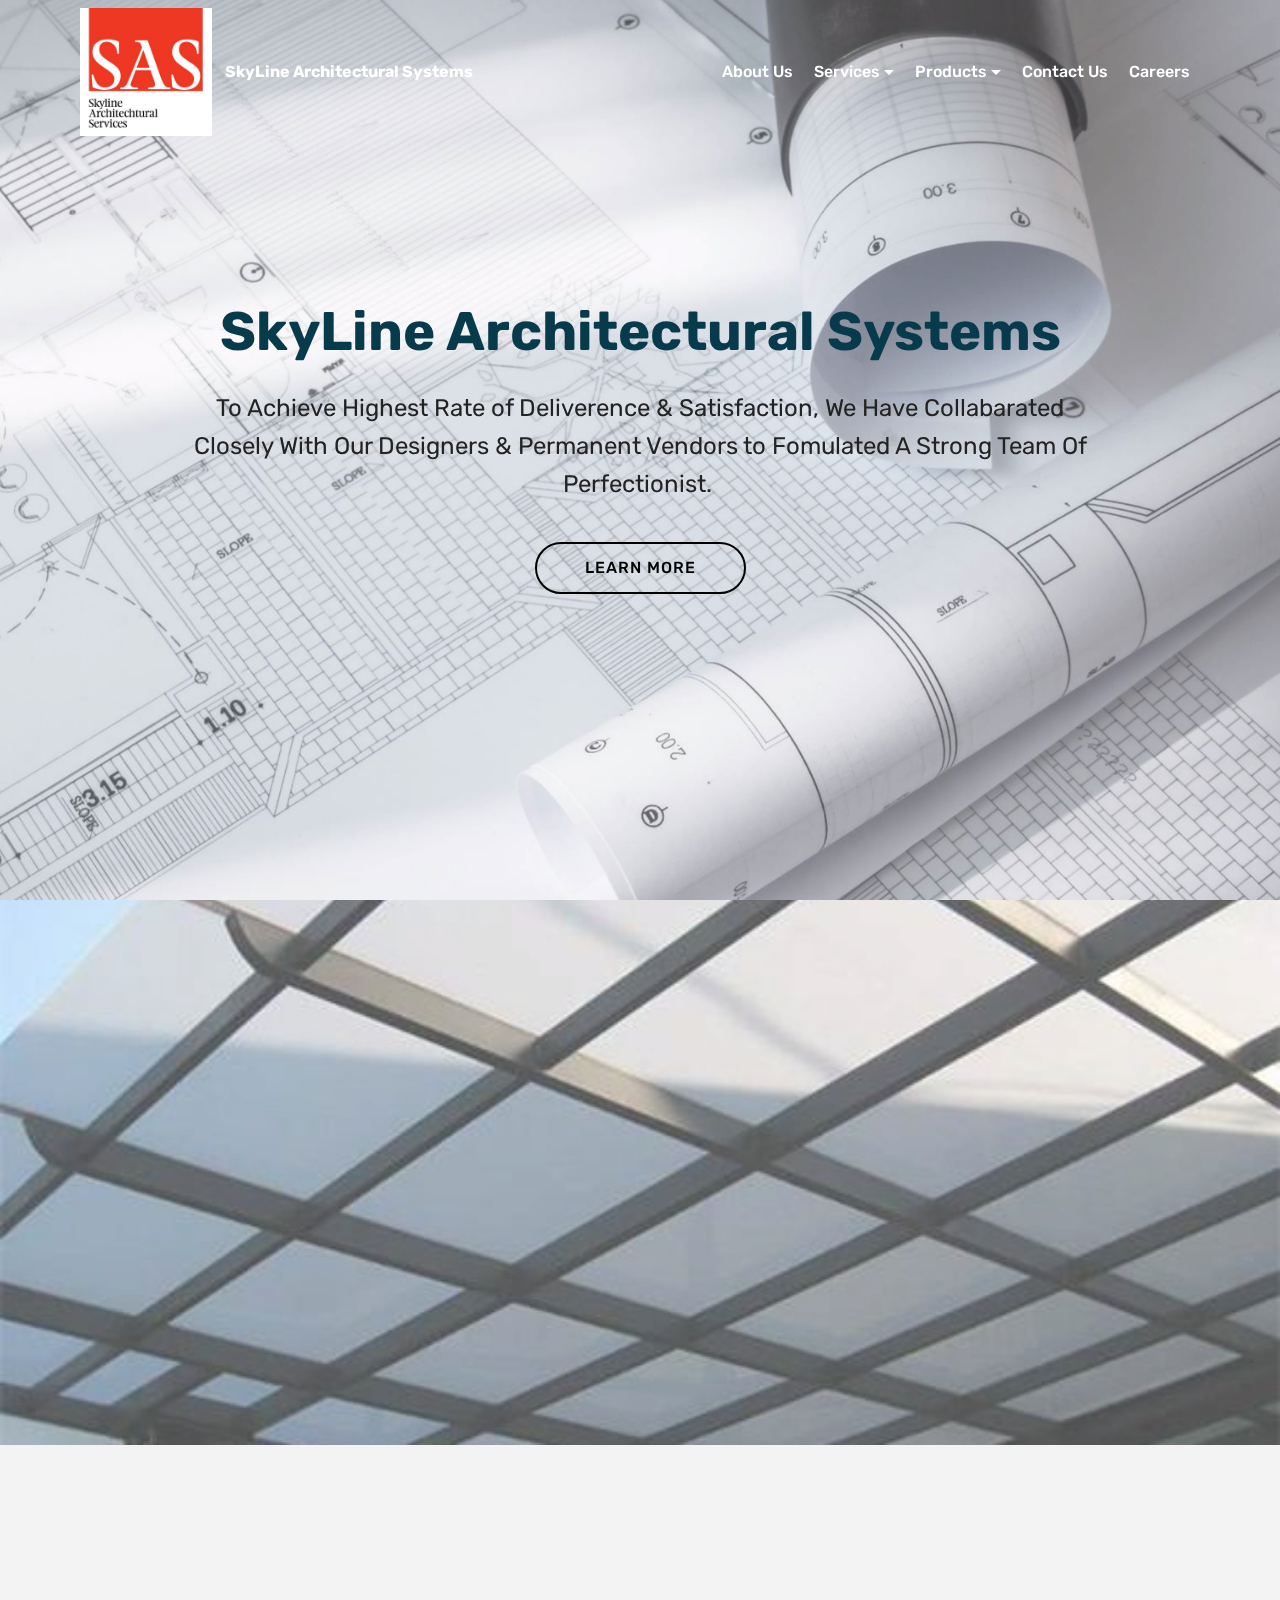
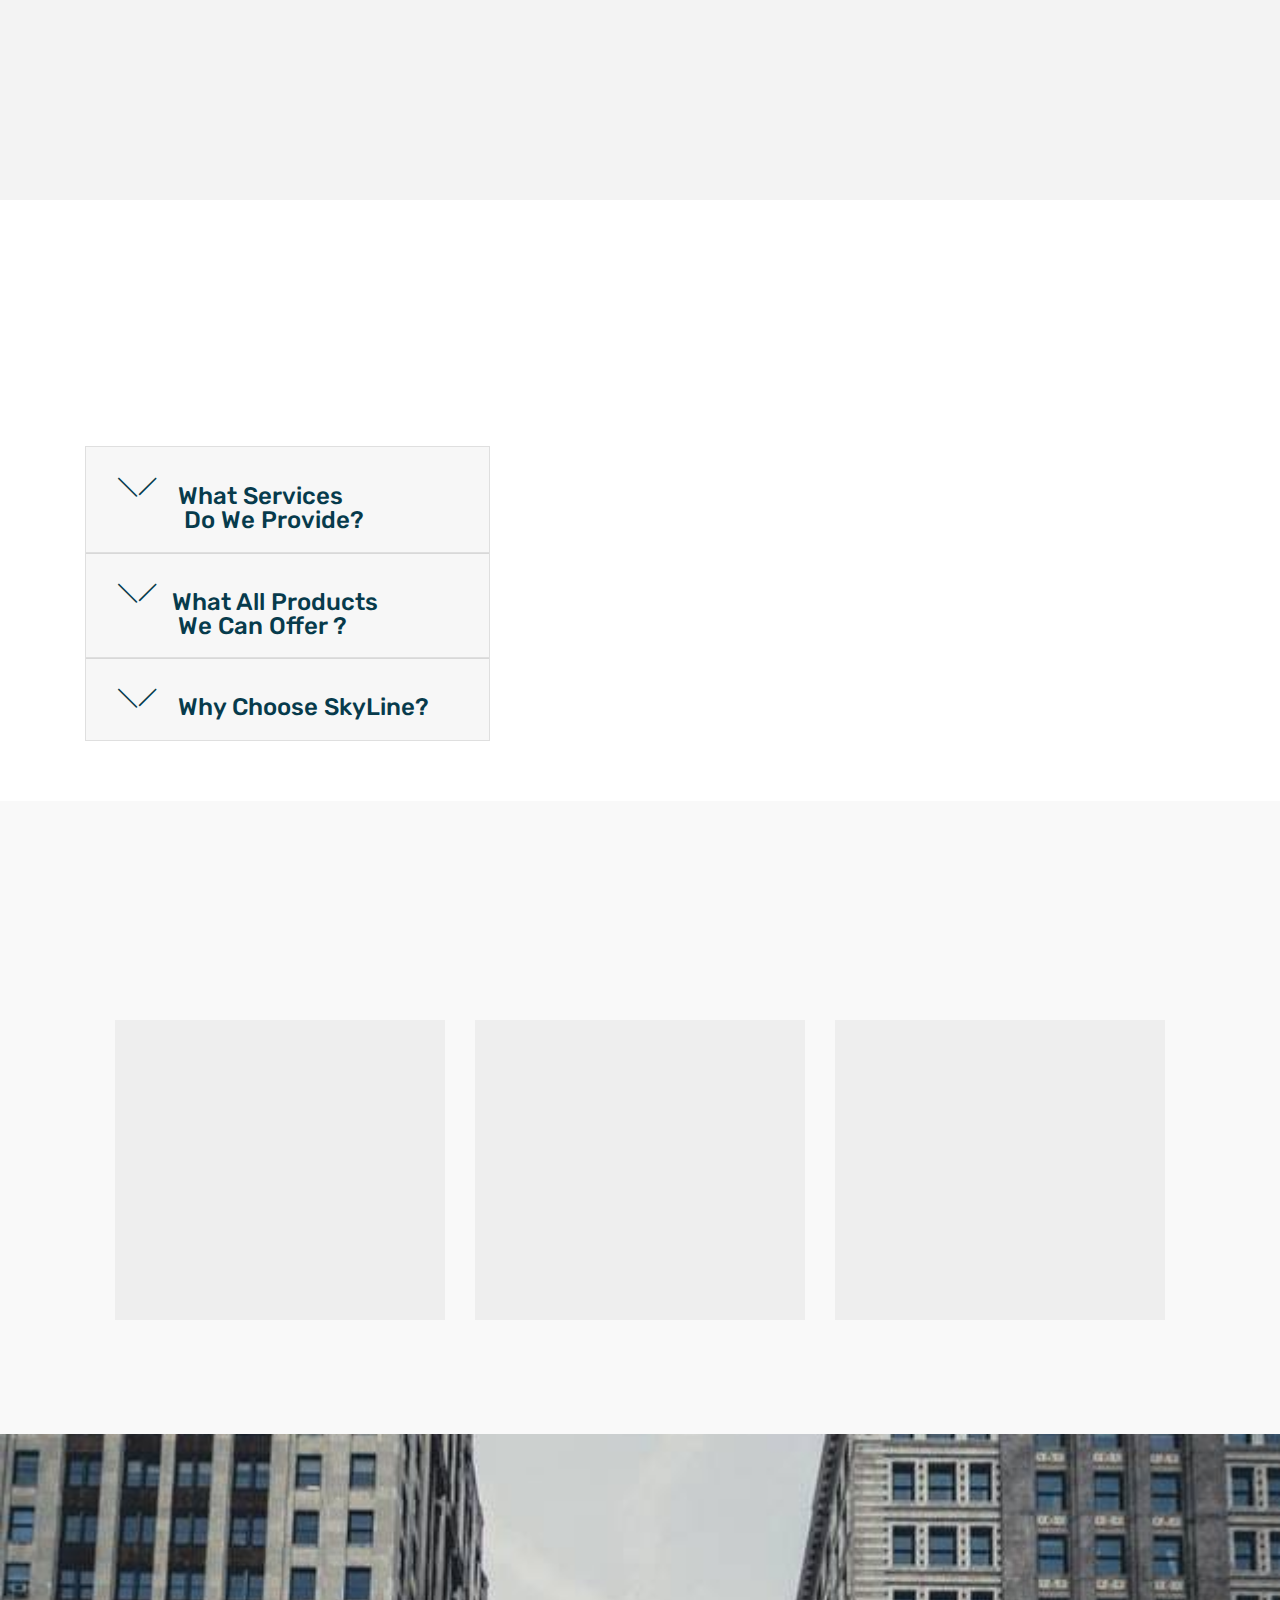
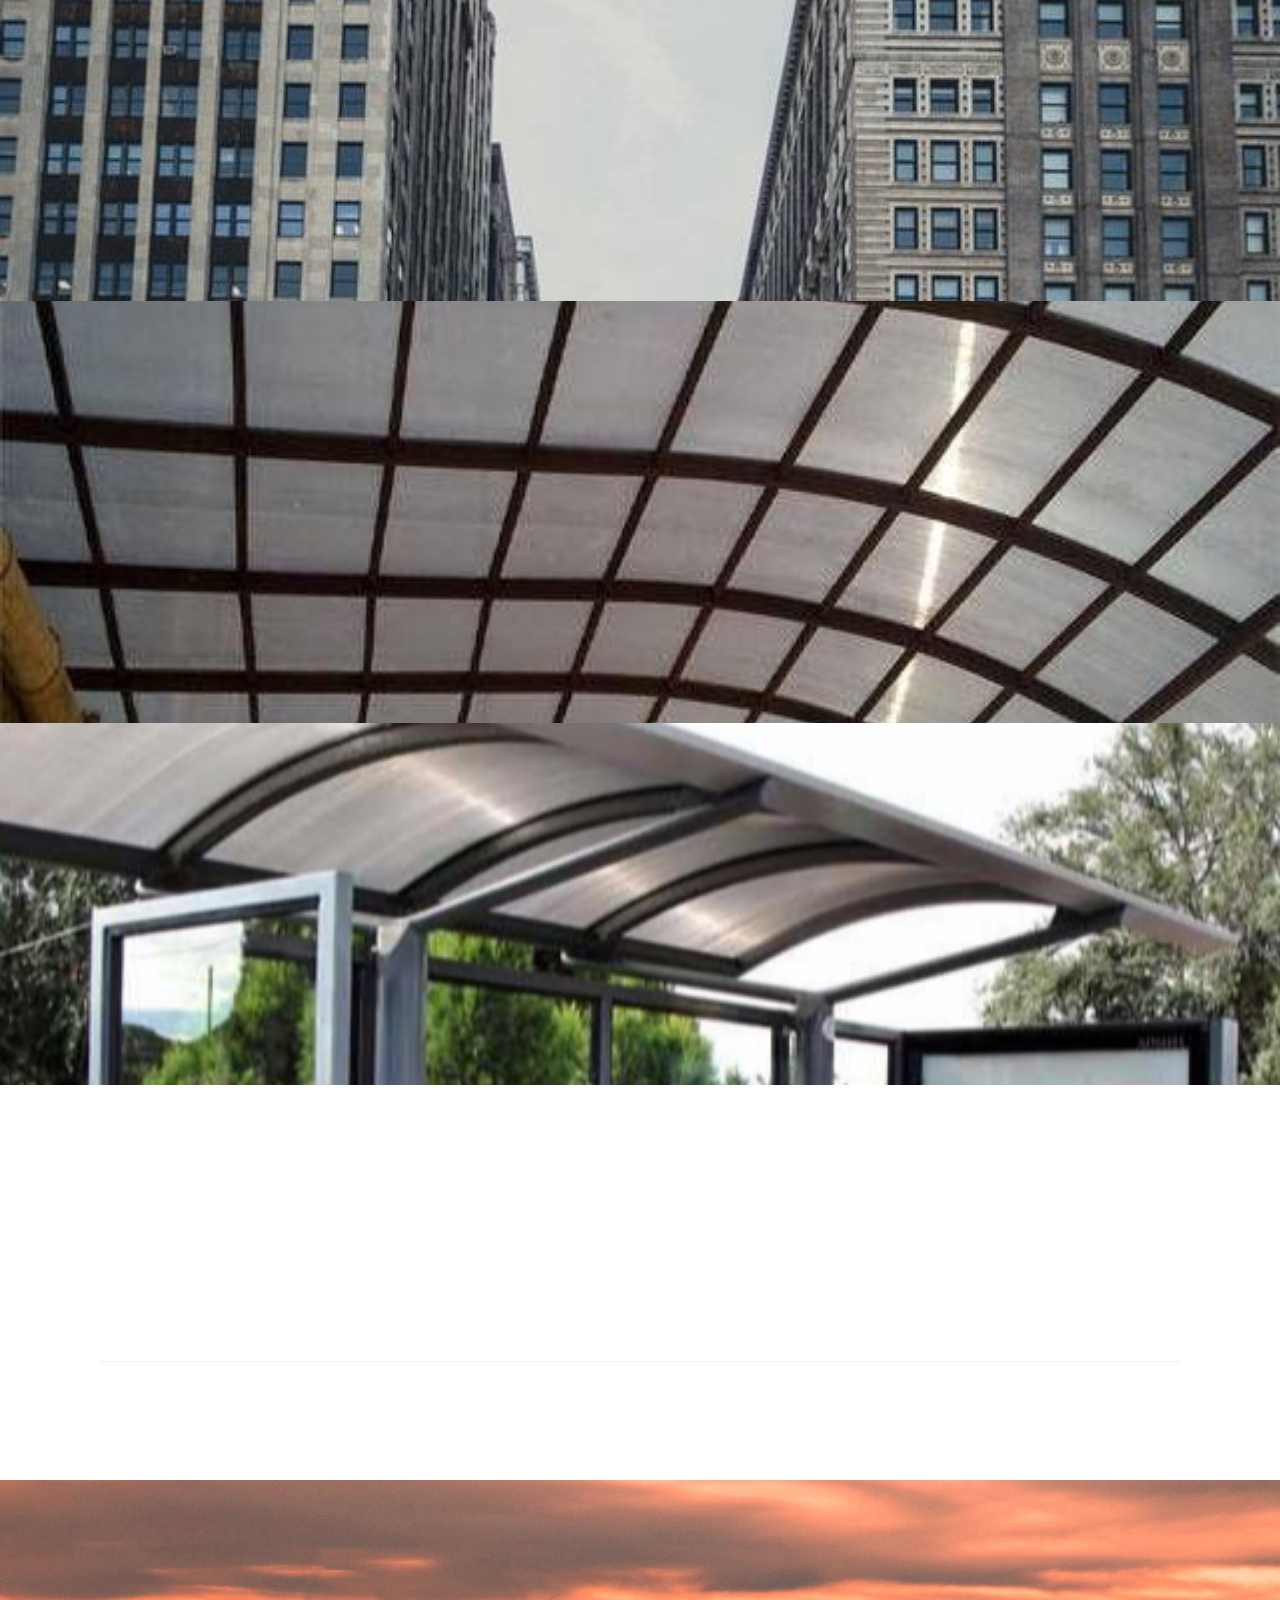
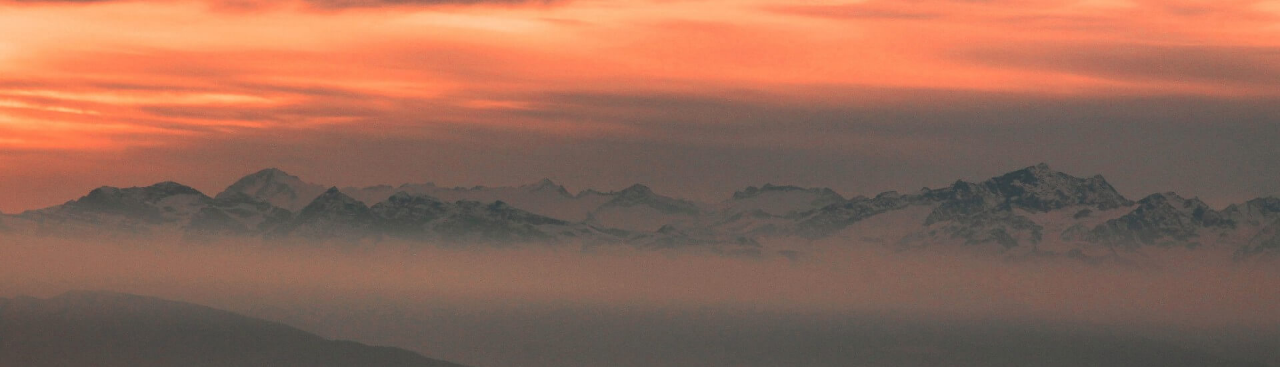
<file: page2.html>
<!DOCTYPE html>
<html >
<head>
  <!-- Site made with Mobirise Website Builder v4.7.2, https://mobirise.com -->
  <meta charset="UTF-8">
  <meta http-equiv="X-UA-Compatible" content="IE=edge">
  <meta name="generator" content="Mobirise v4.7.2, mobirise.com">
  <meta name="viewport" content="width=device-width, initial-scale=1, minimum-scale=1">
  <link rel="shortcut icon" href="assets/images/skyline-1-620x600.jpg" type="image/x-icon">
  <meta name="description" content="">
  <title>Services</title>
  <link rel="stylesheet" href="assets/web/assets/mobirise-icons/mobirise-icons.css">
  <link rel="stylesheet" href="assets/tether/tether.min.css">
  <link rel="stylesheet" href="assets/soundcloud-plugin/style.css">
  <link rel="stylesheet" href="assets/bootstrap/css/bootstrap.min.css">
  <link rel="stylesheet" href="assets/bootstrap/css/bootstrap-grid.min.css">
  <link rel="stylesheet" href="assets/bootstrap/css/bootstrap-reboot.min.css">
  <link rel="stylesheet" href="assets/dropdown/css/style.css">
  <link rel="stylesheet" href="assets/socicon/css/styles.css">
  <link rel="stylesheet" href="assets/animatecss/animate.min.css">
  <link rel="stylesheet" href="assets/theme/css/style.css">
  <link rel="stylesheet" href="assets/mobirise/css/mbr-additional.css" type="text/css">
  
  
  
</head>
<body>
  <section class="menu cid-qLPhSRqi5T" once="menu" id="menu1-q">

    

    <nav class="navbar navbar-expand beta-menu navbar-dropdown align-items-center navbar-fixed-top navbar-toggleable-sm bg-color transparent">
        <button class="navbar-toggler navbar-toggler-right" type="button" data-toggle="collapse" data-target="#navbarSupportedContent" aria-controls="navbarSupportedContent" aria-expanded="false" aria-label="Toggle navigation">
            <div class="hamburger">
                <span></span>
                <span></span>
                <span></span>
                <span></span>
            </div>
        </button>
        <div class="menu-logo">
            <div class="navbar-brand">
                <span class="navbar-logo">
                    <a href="https://mobirise.com">
                         <img src="assets/images/skyline-1-620x600.jpg" alt="Mobirise" title="" style="height: 8rem;">
                    </a>
                </span>
                <span class="navbar-caption-wrap"><a class="navbar-caption text-white display-4" href="index.html">
                        SkyLine Architectural Systems
                    </a></span>
            </div>
        </div>
        <div class="collapse navbar-collapse" id="navbarSupportedContent">
            <ul class="navbar-nav nav-dropdown nav-right" data-app-modern-menu="true"><li class="nav-item">
                    <a class="nav-link link text-white display-4" href="index.html">
                        
                        About Us
                    </a>
                </li><li class="nav-item dropdown">
                    <a class="nav-link link text-white dropdown-toggle display-4" href="https://mobirise.com" data-toggle="dropdown-submenu" aria-expanded="false">
                        
                        Services
                    </a><div class="dropdown-menu"><a class="text-white dropdown-item display-4" href="index.html" aria-expanded="false">Indoor Fabrication</a><a class="text-white dropdown-item display-4" href="https://mobirise.com" aria-expanded="false"></a><a class="text-white dropdown-item display-4" href="index.html" aria-expanded="false">Outdoor Fabrication</a><a class="text-white dropdown-item display-4" href="index.html" aria-expanded="false">Interior Designing</a></div>
                </li><li class="nav-item dropdown"><a class="nav-link link text-white dropdown-toggle display-4" href="index.html" data-toggle="dropdown-submenu" aria-expanded="false">
                        
                        Products</a><div class="dropdown-menu"><a class="text-white dropdown-item display-4" href="index.html">1. Polycarbonate Sheets <br></a><a class="text-white dropdown-item display-4" href="index.html" aria-expanded="false">4. Manufactered Steel ( MS )<br></a><a class="text-white dropdown-item display-4" href="index.html" aria-expanded="false">7.  Fiber Sheet ( 8x4ft )</a></div></li><li class="nav-item"><a class="nav-link link text-white display-4" href="index.html">
                        
                        Contact Us</a></li><li class="nav-item"><a class="nav-link link text-white display-4" href="index.html">
                        Careers</a></li></ul>
            
        </div>
    </nav>
</section>

<section class="engine"><a href="https://mobirise.me/o">free one page website templates</a></section><section class="cid-qLPhUeO79u mbr-fullscreen mbr-parallax-background" id="header2-r">

    

    <div class="mbr-overlay" style="opacity: 0.2; background-color: rgb(255, 255, 255);"></div>

    <div class="container align-center">
        <div class="row justify-content-md-center">
            <div class="mbr-white col-md-10">
                <h1 class="mbr-section-title mbr-bold pb-3 mbr-fonts-style display-1">
                    SkyLine Architectural Systems</h1>
                
                <p class="mbr-text pb-3 mbr-fonts-style display-5">To Achieve Highest Rate of Deliverence &amp; Satisfaction, We Have Collabarated Closely With Our Designers &amp; Permanent Vendors to Fomulated A Strong Team Of Perfectionist.&nbsp;</p>
                <div class="mbr-section-btn"><a class="btn btn-md btn-primary-outline display-4" href="page1.html">LEARN MORE</a></div>
            </div>
        </div>
    </div>
    
</section>

<section class="header9 cid-qLPhXXn1Zc mbr-fullscreen mbr-parallax-background" id="header9-s">

    

    <div class="mbr-overlay" style="opacity: 0.3; background-color: rgb(255, 255, 255);">
    </div>

    <div class="container">
        <div class="media-container-column mbr-white col-md-8">
            <h1 class="mbr-section-title align-left mbr-bold pb-3 mbr-fonts-style display-1"></h1>
            <h3 class="mbr-section-subtitle align-left mbr-light pb-3 mbr-fonts-style display-2"></h3>
            <p class="mbr-text align-left pb-3 mbr-fonts-style display-2"><strong>We Are <br>Weatherproof Experts, <br>If Its Indoor Or Outdoor, <br>Our Team Of Professionals Can Deliver, Most Importantly At Minimal &amp; Competetive Cost.&nbsp;</strong></p>
            
        </div>
    </div>

    
</section>

<section class="toggle2 cid-qLPz7tggK4" id="toggle2-t">
    
        

    
        <div class="container">
            <div class="media-container-row">
                    <div class="toggle-content">
                        <h2 class="mbr-section-title pb-3 align-left mbr-fonts-style display-2">
                            Skyline in 3 <br>Simple Steps.</h2>
                        
                        <div id="bootstrap-toggle" class="toggle-panel accordionStyles tab-content pt-5 mt-2">
                            <div class="card">
                                <div class="card-header" role="tab" id="headingOne">
                                    <a role="button" class="collapsed panel-title text-black" data-toggle="collapse" data-parent="#accordion" data-core="" href="#collapse1_25" aria-expanded="false" aria-controls="collapse1">
                                        <h4 class="mbr-fonts-style display-5">
                                            <span class="sign mbr-iconfont mbri-arrow-down inactive"></span> What Services <br>&nbsp; &nbsp; &nbsp; &nbsp; &nbsp; &nbsp;Do We Provide?
                                        </h4>
                                    </a>
                                </div>
                                <div id="collapse1_25" class="panel-collapse noScroll collapse" role="tabpanel" aria-labelledby="headingOne">
                                    <div class="panel-body p-4">
                                        <p class="mbr-fonts-style panel-text display-7">
                                           We Are Weatherproof Experts, If Its Indoor Or Outdoor, <br>Our Team Of Professionals Can Deliver, Most Importantly At Minimal &amp; Competetive Cost.&nbsp;</p>
                                    </div>
                                </div>
                            </div>
                            <div class="card">
                                <div class="card-header" role="tab" id="headingTwo">
                                    <a role="button" class="collapsed panel-title text-black" data-toggle="collapse" data-parent="#accordion" data-core="" href="#collapse2_25" aria-expanded="false" aria-controls="collapse2">
                                        <h4 class="mbr-fonts-style display-5">
                                            <span class="sign mbr-iconfont mbri-arrow-down inactive"></span>What All Products<br>&nbsp; &nbsp; &nbsp; &nbsp; &nbsp; We Can Offer ?</h4>
                                    </a>
                                </div>
                                <div id="collapse2_25" class="panel-collapse noScroll collapse" role="tabpanel" aria-labelledby="headingTwo">
                                    <div class="panel-body p-4">
                                        <p class="mbr-fonts-style panel-text display-7">1. Polycarbonate Sheets&nbsp;<br>2. Acrylic Sheets&nbsp;(8x4ft)<br>3. Onyx Sheets (8x4ft)<br>4. Manufactered Steel ( MS )<br>5. Stainless Steel (SS)<br>6. Toughened Glass ( 10mm &amp; Above )<br>7. &nbsp;Fiber Sheet ( 8x4ft )</p>
                                    </div>
                                </div>
                            </div>
                            <div class="card">
                                <div class="card-header" role="tab" id="headingThree">
                                    <a role="button" class="collapsed panel-title text-black" data-toggle="collapse" data-parent="#accordion" data-core="" href="#collapse3_25" aria-expanded="true" aria-controls="collapse3">
                                        <h4 class="mbr-fonts-style display-5">
                                            <span class="sign mbr-iconfont mbri-arrow-down inactive"></span> Why Choose SkyLine?
                                        </h4>
                                    </a>
                                </div>
                                <div id="collapse3_25" class="panel-collapse noScroll collapse" role="tabpanel" aria-labelledby="headingThree">
                                    <div class="panel-body p-4">
                                        <p class="mbr-fonts-style panel-text display-7">We Are A Comparatively New Firm, With Old Values &amp; Ethics. In Order To Achieve Highest Rate of Deliverence &amp; Satisfaction, We Have Collabarated Closely With Our Designers &amp; Permanent Vendors. And Fomulated A Strong Team Of Perfectionist.&nbsp;</p>
                                    </div>
                                </div>
                            </div>
                            
                            
                            
                        </div>
                    </div>
                <div class="mbr-figure" style="width: 164%;">
                     <img src="assets/images/structureplans-800x600.jpg" alt="Mobirise" title="">
                </div>
            </div>
        </div>
</section>

<section class="features15 cid-qLPGd0o1KB" id="features15-u">

    

    
    <div class="container">
        <h2 class="mbr-section-title pb-3 align-center mbr-fonts-style display-2">SkyLine Architectural Systems</h2>
        <h3 class="mbr-section-subtitle display-5 align-center mbr-fonts-style"></h3>

        <div class="media-container-row container pt-5 mt-2">

            <div class="col-12 col-md-6 mb-4 col-lg-4">
                <div class="card flip-card p-5 align-center">
                    <div class="card-front card_cont">
                        <img src="assets/images/prefab-car-parking-shed-1-500x375.jpg" alt="Mobirise" title="">
                    </div>
                    <div class="card_back card_cont">
                        <h4 class="card-title display-5 py-2 mbr-fonts-style">SkyLine Architectural Systems</h4>
                        <p class="mbr-text mbr-fonts-style display-7"></p>
                    </div>
                </div>
            </div>

            <div class="col-12 col-md-6 mb-4 col-lg-4">
                
                <div class="card flip-card p-5 align-center">
                    <div class="card-front card_cont">
                        <img src="assets/images/polycarbonate-sheds-1-500x375.jpg" alt="Mobirise" title="">
                    </div>
                    <div class="card_back card_cont">
                        <h4 class="card-title py-2 mbr-fonts-style display-5">SkyLine Architectural Systems</h4>
                        <p class="mbr-text mbr-fonts-style display-7"></p>
                    </div>
                </div>
            </div>
            
            <div class="col-12 col-md-6 mb-4 col-lg-4">
                <div class="card flip-card p-5 align-center">
                    <div class="card-front card_cont">
                        <img src="assets/images/4ab8341d8af9b5de615b2f8d7dcd4f08-cantilever-carport-car-shed-2-736x552.jpg" alt="Mobirise" title="">
                    </div>
                    <div class="card_back card_cont">
                        <h4 class="card-title py-2 mbr-fonts-style display-5">SkyLine Architectural Systems</h4>
                        <p class="mbr-text mbr-fonts-style display-7">
                            SkyLine Architectural Systems
                        </p>
                    </div>
                </div> 
            </div>

            
        </div>
</div></section>

<section class="testimonials2 cid-qLPuC5icyp" id="testimonials2-v">

    

    

    <div class="container">
        <div class="media-container-row">
            <div class="mbr-figure pr-lg-5" style="width: 130%;">
              <img src="assets/images/f2e95e7d7a12a51bdb7d019f8c285d69-440x308.jpg" alt="" title="">
            </div>
            <div class="media-content px-3 align-self-center mbr-white py-2">
                    <p class="mbr-text testimonial-text mbr-fonts-style display-2"><strong>Durable Everlasting Designs</strong></p>
                    <p class="mbr-author-name pt-4 mb-2 mbr-fonts-style display-7"></p>
                    <p class="mbr-author-desc mbr-fonts-style display-7"></p>
            </div>
        </div>
    </div>
</section>

<section class="testimonials3 cid-qLPuGClkKx" id="testimonials3-w">

    

    

    <div class="container">
        <div class="media-container-row">
            <div class="media-content px-3 align-self-center mbr-white py-2">
                <p class="mbr-text testimonial-text mbr-fonts-style display-2"><span style="font-style: normal;"><strong>Quality Of European Standards</strong></span></p>
                <p class="mbr-author-name pt-4 mb-2 mbr-fonts-style display-7"></p>
                <p class="mbr-author-desc mbr-fonts-style display-7"></p>
            </div>

            <div class="mbr-figure pl-lg-5" style="width: 160%;">
              <img src="assets/images/avtobus-dayanacaq-1-640x457.jpg" alt="" title="">
            </div>
        </div>
    </div>
</section>

<section class="testimonials2 cid-qLPuHSnj0k" id="testimonials2-x">

    

    

    <div class="container">
        <div class="media-container-row">
            <div class="mbr-figure pr-lg-5" style="width: 155%;">
              <img src="assets/images/i800x500-737031870942-640x480.jpg" alt="" title="">
            </div>
            <div class="media-content px-3 align-self-center mbr-white py-2">
                    <p class="mbr-text testimonial-text mbr-fonts-style display-2"><span style="font-style: normal;"><strong>Highly Skilled Team Of Fabricators</strong></span></p>
                    <p class="mbr-author-name pt-4 mb-2 mbr-fonts-style display-7"></p>
                    <p class="mbr-author-desc mbr-fonts-style display-7"></p>
            </div>
        </div>
    </div>
</section>

<section class="footer3 cid-qLPv0NHvrX" id="footer3-y">

    

    

    <div class="container">
        <div class="media-container-row content">
            <div class="col-md-2 col-sm-4">
                <div class="mb-3 img-logo">
                    <a href="index.html">
                         <img src="assets/images/mbr-810x1080.jpg" alt="Mobirise" title="">
                    </a>
                </div>
                <p class="mbr-fonts-style foot-logo display-7">
                    SkyLine Architectural Systems
                </p>
            </div>
            <div class="col-md-3 col-sm-4">
                <p class="mb-4 mbr-fonts-style foot-title display-7"></p>
                <p class="mbr-text mbr-links-column mbr-fonts-style display-7">
                    <a href="#" class="text-black">About us</a>
                    <br><a href="#" class="text-black">Services</a>
                    <br>Products<br>Contact Us<br><a href="#" class="text-black">Careers</a>
                </p>
            </div>
            <div class="col-md-3 col-sm-4">
                <p class="mb-4 mbr-fonts-style foot-title display-7"></p>
                <p class="mbr-text mbr-fonts-style mbr-links-column display-7"></p>
            </div>
            <div class="col-md-4 col-sm-12">
                <p class="mb-4 mbr-fonts-style foot-title display-7">
                    Enter Your E-Mail id, We Will Get in Touch.</p>
                <p class="mbr-text form-text mbr-fonts-style display-7"></p>
                <div class="media-container-column" data-form-type="formoid">
                    <div data-form-alert="" hidden="" class="align-center">Thanks for Reaching Out To Us.</div>

                    <form class="form-inline" action="https://mobirise.com/" method="post" data-form-title="Mobirise Form">
                        <input type="hidden" value="uSldURUxXiad87DZE1Uk3+iJX4fodqtJtLfTVMvoCOb+yawoBJMJfS6tULURckU8vqNF7OEnqvCjNA6Ug0vSEAKqe5MeUWtErEWYM7FBw/RTOhnEBgfSUu/Xn7toBFI1" data-form-email="true">
                        <div class="form-group">
                            <input type="email" class="form-control input-sm input-inverse my-2" name="email" required="" data-form-field="Email" placeholder="Email" id="email-footer3-y">
                        </div>
                        <div class="input-group-btn m-2"><button href="" class="btn btn-primary display-4" type="submit" role="button">Send</button></div>
                    </form>
                </div>

            </div>
        </div>
        <div class="footer-lower">
            <div class="media-container-row">
                <div class="col-sm-12">
                    <hr>
                </div>
            </div>
            <div class="media-container-row">
                <div class="col-sm-6 copyright">
                    <p class="mbr-text mbr-fonts-style display-7">
                        SkyLine Architectural Systems
                    </p>
                </div>
                <div class="col-md-6">
                    <div class="social-list align-right">
                        <div class="soc-item">
                            <a href="https://twitter.com/mobirise" target="_blank">
                                <span class="socicon-twitter socicon mbr-iconfont mbr-iconfont-social"></span>
                            </a>
                        </div>
                        <div class="soc-item">
                            <a href="https://www.facebook.com/pages/Mobirise/1616226671953247" target="_blank">
                                <span class="socicon-facebook socicon mbr-iconfont mbr-iconfont-social"></span>
                            </a>
                        </div>
                        <div class="soc-item">
                            <a href="https://www.youtube.com/c/mobirise" target="_blank">
                                <span class="socicon-youtube socicon mbr-iconfont mbr-iconfont-social"></span>
                            </a>
                        </div>
                        <div class="soc-item">
                            <a href="https://instagram.com/mobirise" target="_blank">
                                <span class="socicon-instagram socicon mbr-iconfont mbr-iconfont-social"></span>
                            </a>
                        </div>
                        <div class="soc-item">
                            <a href="https://plus.google.com/u/0/+Mobirise" target="_blank">
                                <span class="socicon-googleplus socicon mbr-iconfont mbr-iconfont-social"></span>
                            </a>
                        </div>
                        <div class="soc-item">
                            <a href="https://www.behance.net/Mobirise" target="_blank">
                                <span class="socicon-behance socicon mbr-iconfont mbr-iconfont-social"></span>
                            </a>
                        </div>
                    </div>
                </div>
            </div>
        </div>
    </div>
</section>

<section class="mbr-section info3 cid-qLSPhAQ1m1" id="info3-z">

    

    

    <div class="container">
        <div class="row justify-content-center">
            <div class="media-container-column title col-12 col-md-10">
                <h2 class="align-left mbr-bold mbr-white pb-3 mbr-fonts-style display-2">
                    BACKGROUND IMAGE
                </h2>
                <h3 class="mbr-section-subtitle align-left mbr-light mbr-white pb-3 mbr-fonts-style display-5">
                    Shape your future web project with sharp design and refine coded functions
                </h3>
                <p class="mbr-text align-left mbr-white mbr-fonts-style display-7">
                    Background image with solid color overlay and parallax effect. Develop fully responsive, mobile-ready websites that look amazing on any devices and browsers
                </p>
                <div class="mbr-section-btn align-left py-4"><a class="btn btn-primary display-4" href="https://mobirise.com">LEARN MORE</a>
                    <a class="btn btn-white-outline display-4" href="https://mobirise.com">LIVE DEMO</a></div>
            </div>
        </div>
    </div>
</section>


  <script src="assets/web/assets/jquery/jquery.min.js"></script>
  <script src="assets/popper/popper.min.js"></script>
  <script src="assets/tether/tether.min.js"></script>
  <script src="assets/bootstrap/js/bootstrap.min.js"></script>
  <script src="assets/dropdown/js/script.min.js"></script>
  <script src="assets/touchswipe/jquery.touch-swipe.min.js"></script>
  <script src="assets/viewportchecker/jquery.viewportchecker.js"></script>
  <script src="assets/parallax/jarallax.min.js"></script>
  <script src="assets/smoothscroll/smooth-scroll.js"></script>
  <script src="assets/theme/js/script.js"></script>
  <script src="assets/formoid/formoid.min.js"></script>
  
  
 <div id="scrollToTop" class="scrollToTop mbr-arrow-up"><a style="text-align: center;"><i></i></a></div>
    <input name="animation" type="hidden">
  </body>
</html>
</file>
<file: assets/web/assets/mobirise-icons/mobirise-icons.css>
@font-face {
  font-family: 'MobiriseIcons';
  src:  url('mobirise-icons.eot?spat4u');
  src:  url('mobirise-icons.eot?spat4u#iefix') format('embedded-opentype'),
    url('mobirise-icons.ttf?spat4u') format('truetype'),
    url('mobirise-icons.woff?spat4u') format('woff'),
    url('mobirise-icons.svg?spat4u#MobiriseIcons') format('svg');
  font-weight: normal;
  font-style: normal;
}

[class^="mbri-"], [class*=" mbri-"] {
  /* use !important to prevent issues with browser extensions that change fonts */
  font-family: MobiriseIcons !important;
  speak: none;
  font-style: normal;
  font-weight: normal;
  font-variant: normal;
  text-transform: none;
  line-height: 1;

  /* Better Font Rendering =========== */
  -webkit-font-smoothing: antialiased;
  -moz-osx-font-smoothing: grayscale;
}

.mbri-add-submenu:before {
  content: "\e900";
}
.mbri-alert:before {
  content: "\e901";
}
.mbri-align-center:before {
  content: "\e902";
}
.mbri-align-justify:before {
  content: "\e903";
}
.mbri-align-left:before {
  content: "\e904";
}
.mbri-align-right:before {
  content: "\e905";
}
.mbri-android:before {
  content: "\e906";
}
.mbri-apple:before {
  content: "\e907";
}
.mbri-arrow-down:before {
  content: "\e908";
}
.mbri-arrow-next:before {
  content: "\e909";
}
.mbri-arrow-prev:before {
  content: "\e90a";
}
.mbri-arrow-up:before {
  content: "\e90b";
}
.mbri-bold:before {
  content: "\e90c";
}
.mbri-bookmark:before {
  content: "\e90d";
}
.mbri-bootstrap:before {
  content: "\e90e";
}
.mbri-briefcase:before {
  content: "\e90f";
}
.mbri-browse:before {
  content: "\e910";
}
.mbri-bulleted-list:before {
  content: "\e911";
}
.mbri-calendar:before {
  content: "\e912";
}
.mbri-camera:before {
  content: "\e913";
}
.mbri-cart-add:before {
  content: "\e914";
}
.mbri-cart-full:before {
  content: "\e915";
}
.mbri-cash:before {
  content: "\e916";
}
.mbri-change-style:before {
  content: "\e917";
}
.mbri-chat:before {
  content: "\e918";
}
.mbri-clock:before {
  content: "\e919";
}
.mbri-close:before {
  content: "\e91a";
}
.mbri-cloud:before {
  content: "\e91b";
}
.mbri-code:before {
  content: "\e91c";
}
.mbri-contact-form:before {
  content: "\e91d";
}
.mbri-credit-card:before {
  content: "\e91e";
}
.mbri-cursor-click:before {
  content: "\e91f";
}
.mbri-cust-feedback:before {
  content: "\e920";
}
.mbri-database:before {
  content: "\e921";
}
.mbri-delivery:before {
  content: "\e922";
}
.mbri-desktop:before {
  content: "\e923";
}
.mbri-devices:before {
  content: "\e924";
}
.mbri-down:before {
  content: "\e925";
}
.mbri-download:before {
  content: "\e989";
}
.mbri-drag-n-drop:before {
  content: "\e927";
}
.mbri-drag-n-drop2:before {
  content: "\e928";
}
.mbri-edit:before {
  content: "\e929";
}
.mbri-edit2:before {
  content: "\e92a";
}
.mbri-error:before {
  content: "\e92b";
}
.mbri-extension:before {
  content: "\e92c";
}
.mbri-features:before {
  content: "\e92d";
}
.mbri-file:before {
  content: "\e92e";
}
.mbri-flag:before {
  content: "\e92f";
}
.mbri-folder:before {
  content: "\e930";
}
.mbri-gift:before {
  content: "\e931";
}
.mbri-github:before {
  content: "\e932";
}
.mbri-globe:before {
  content: "\e933";
}
.mbri-globe-2:before {
  content: "\e934";
}
.mbri-growing-chart:before {
  content: "\e935";
}
.mbri-hearth:before {
  content: "\e936";
}
.mbri-help:before {
  content: "\e937";
}
.mbri-home:before {
  content: "\e938";
}
.mbri-hot-cup:before {
  content: "\e939";
}
.mbri-idea:before {
  content: "\e93a";
}
.mbri-image-gallery:before {
  content: "\e93b";
}
.mbri-image-slider:before {
  content: "\e93c";
}
.mbri-info:before {
  content: "\e93d";
}
.mbri-italic:before {
  content: "\e93e";
}
.mbri-key:before {
  content: "\e93f";
}
.mbri-laptop:before {
  content: "\e940";
}
.mbri-layers:before {
  content: "\e941";
}
.mbri-left-right:before {
  content: "\e942";
}
.mbri-left:before {
  content: "\e943";
}
.mbri-letter:before {
  content: "\e944";
}
.mbri-like:before {
  content: "\e945";
}
.mbri-link:before {
  content: "\e946";
}
.mbri-lock:before {
  content: "\e947";
}
.mbri-login:before {
  content: "\e948";
}
.mbri-logout:before {
  content: "\e949";
}
.mbri-magic-stick:before {
  content: "\e94a";
}
.mbri-map-pin:before {
  content: "\e94b";
}
.mbri-menu:before {
  content: "\e94c";
}
.mbri-mobile:before {
  content: "\e94d";
}
.mbri-mobile2:before {
  content: "\e94e";
}
.mbri-mobirise:before {
  content: "\e94f";
}
.mbri-more-horizontal:before {
  content: "\e950";
}
.mbri-more-vertical:before {
  content: "\e951";
}
.mbri-music:before {
  content: "\e952";
}
.mbri-new-file:before {
  content: "\e953";
}
.mbri-numbered-list:before {
  content: "\e954";
}
.mbri-opened-folder:before {
  content: "\e955";
}
.mbri-pages:before {
  content: "\e956";
}
.mbri-paper-plane:before {
  content: "\e957";
}
.mbri-paperclip:before {
  content: "\e958";
}
.mbri-photo:before {
  content: "\e959";
}
.mbri-photos:before {
  content: "\e95a";
}
.mbri-pin:before {
  content: "\e95b";
}
.mbri-play:before {
  content: "\e95c";
}
.mbri-plus:before {
  content: "\e95d";
}
.mbri-preview:before {
  content: "\e95e";
}
.mbri-print:before {
  content: "\e95f";
}
.mbri-protect:before {
  content: "\e960";
}
.mbri-question:before {
  content: "\e961";
}
.mbri-quote-left:before {
  content: "\e962";
}
.mbri-quote-right:before {
  content: "\e963";
}
.mbri-refresh:before {
  content: "\e964";
}
.mbri-responsive:before {
  content: "\e965";
}
.mbri-right:before {
  content: "\e966";
}
.mbri-rocket:before {
  content: "\e967";
}
.mbri-sad-face:before {
  content: "\e968";
}
.mbri-sale:before {
  content: "\e969";
}
.mbri-save:before {
  content: "\e96a";
}
.mbri-search:before {
  content: "\e96b";
}
.mbri-setting:before {
  content: "\e96c";
}
.mbri-setting2:before {
  content: "\e96d";
}
.mbri-setting3:before {
  content: "\e96e";
}
.mbri-share:before {
  content: "\e96f";
}
.mbri-shopping-bag:before {
  content: "\e970";
}
.mbri-shopping-basket:before {
  content: "\e971";
}
.mbri-shopping-cart:before {
  content: "\e972";
}
.mbri-sites:before {
  content: "\e973";
}
.mbri-smile-face:before {
  content: "\e974";
}
.mbri-speed:before {
  content: "\e975";
}
.mbri-star:before {
  content: "\e976";
}
.mbri-success:before {
  content: "\e977";
}
.mbri-sun:before {
  content: "\e978";
}
.mbri-sun2:before {
  content: "\e979";
}
.mbri-tablet:before {
  content: "\e97a";
}
.mbri-tablet-vertical:before {
  content: "\e97b";
}
.mbri-target:before {
  content: "\e97c";
}
.mbri-timer:before {
  content: "\e97d";
}
.mbri-to-ftp:before {
  content: "\e97e";
}
.mbri-to-local-drive:before {
  content: "\e97f";
}
.mbri-touch-swipe:before {
  content: "\e980";
}
.mbri-touch:before {
  content: "\e981";
}
.mbri-trash:before {
  content: "\e982";
}
.mbri-underline:before {
  content: "\e983";
}
.mbri-unlink:before {
  content: "\e984";
}
.mbri-unlock:before {
  content: "\e985";
}
.mbri-up-down:before {
  content: "\e986";
}
.mbri-up:before {
  content: "\e987";
}
.mbri-update:before {
  content: "\e988";
}
.mbri-upload:before {
 content: "\e926"; 
}
.mbri-user:before {
  content: "\e98a";
}
.mbri-user2:before {
  content: "\e98b";
}
.mbri-users:before {
  content: "\e98c";
}
.mbri-video:before {
  content: "\e98d";
}
.mbri-video-play:before {
  content: "\e98e";
}
.mbri-watch:before {
  content: "\e98f";
}
.mbri-website-theme:before {
  content: "\e990";
}
.mbri-wifi:before {
  content: "\e991";
}
.mbri-windows:before {
  content: "\e992";
}
.mbri-zoom-out:before {
  content: "\e993";
}
.mbri-redo:before {
  content: "\e994";
}
.mbri-undo:before {
  content: "\e995";
}
</file>
<file: assets/soundcloud-plugin/style.css>
.addons-container {
  position: relative;
  margin-left: auto;
  margin-right: auto;
  padding-right: 15px;
  padding-left: 15px; }
  @media (min-width: 576px) {
    .addons-container {
      padding-right: 15px;
      padding-left: 15px; } }
  @media (min-width: 768px) {
    .addons-container {
      padding-right: 15px;
      padding-left: 15px; } }
  @media (min-width: 992px) {
    .addons-container {
      padding-right: 15px;
      padding-left: 15px; } }
  @media (min-width: 1200px) {
    .addons-container {
      padding-right: 15px;
      padding-left: 15px; } }
  @media (min-width: 576px) {
    .addons-container {
      width: 540px;
      max-width: 100%; } }
  @media (min-width: 768px) {
    .addons-container {
      width: 720px;
      max-width: 100%; } }
  @media (min-width: 992px) {
    .addons-container {
      width: 960px;
      max-width: 100%; } }
  @media (min-width: 1200px) {
    .addons-container {
      width: 1140px;
      max-width: 100%; } }

.addons-container-inner{
    position: relative;
    width: 100%;
    min-height: 1px;
    padding-right: 15px;
    padding-left: 15px;
}
@media (min-width: 567px) {
    .addons-container-inner{
        -ms-flex: 0 0 66.666667%;
        flex: 0 0 66.666667%;
        max-width: 66.666667%;
    }
}
.addons-row{
    display: flex;
    justify-content:center;
}
</file>
<file: assets/dropdown/css/style.css>
.navbar-dropdown {
  left: 0;
  padding: 0;
  position: absolute;
  right: 0;
  top: 0;
  transition: all 0.45s ease;
  z-index: 1030;
  background: #282828; }
  .navbar-dropdown .navbar-logo {
    margin-right: 0.8rem;
    transition: margin 0.3s ease-in-out;
    vertical-align: middle; }
    .navbar-dropdown .navbar-logo img {
      height: 3.125rem;
      transition: all 0.3s ease-in-out; }
    .navbar-dropdown .navbar-logo.mbr-iconfont {
      font-size: 3.125rem;
      line-height: 3.125rem; }
  .navbar-dropdown .navbar-caption {
    font-weight: 700;
    white-space: normal;
    vertical-align: -4px;
    line-height: 3.125rem !important; }
    .navbar-dropdown .navbar-caption, .navbar-dropdown .navbar-caption:hover {
      color: inherit;
      text-decoration: none; }
  .navbar-dropdown .mbr-iconfont + .navbar-caption {
    vertical-align: -1px; }
  .navbar-dropdown.navbar-fixed-top {
    position: fixed; }
  .navbar-dropdown .navbar-brand span {
    vertical-align: -4px; }
  .navbar-dropdown.bg-color.transparent {
    background: none; }
  .navbar-dropdown.navbar-short .navbar-brand {
    padding: 0.625rem 0; }
    .navbar-dropdown.navbar-short .navbar-brand span {
      vertical-align: -1px; }
  .navbar-dropdown.navbar-short .navbar-caption {
    line-height: 2.375rem !important;
    vertical-align: -2px; }
  .navbar-dropdown.navbar-short .navbar-logo {
    margin-right: 0.5rem; }
    .navbar-dropdown.navbar-short .navbar-logo img {
      height: 2.375rem; }
    .navbar-dropdown.navbar-short .navbar-logo.mbr-iconfont {
      font-size: 2.375rem;
      line-height: 2.375rem; }
  .navbar-dropdown.navbar-short .mbr-table-cell {
    height: 3.625rem; }
  .navbar-dropdown .navbar-close {
    left: 0.6875rem;
    position: fixed;
    top: 0.75rem;
    z-index: 1000; }
  .navbar-dropdown .hamburger-icon {
    content: "";
    display: inline-block;
    vertical-align: middle;
    width: 16px;
    -webkit-box-shadow: 0 -6px 0 1px #282828,0 0 0 1px #282828,0 6px 0 1px #282828;
    -moz-box-shadow: 0 -6px 0 1px #282828,0 0 0 1px #282828,0 6px 0 1px #282828;
    box-shadow: 0 -6px 0 1px #282828,0 0 0 1px #282828,0 6px 0 1px #282828; }

.dropdown-menu .dropdown-toggle[data-toggle="dropdown-submenu"]::after {
  border-bottom: 0.35em solid transparent;
  border-left: 0.35em solid;
  border-right: 0;
  border-top: 0.35em solid transparent;
  margin-left: 0.3rem; }

.dropdown-menu .dropdown-item:focus {
  outline: 0; }

.nav-dropdown {
  font-size: 0.75rem;
  font-weight: 500;
  height: auto !important; }
  .nav-dropdown .nav-btn {
    padding-left: 1rem; }
  .nav-dropdown .link {
    margin: .667em 1.667em;
    font-weight: 500;
    padding: 0;
    transition: color .2s ease-in-out; }
    .nav-dropdown .link.dropdown-toggle {
      margin-right: 2.583em; }
      .nav-dropdown .link.dropdown-toggle::after {
        margin-left: .25rem;
        border-top: 0.35em solid;
        border-right: 0.35em solid transparent;
        border-left: 0.35em solid transparent;
        border-bottom: 0; }
      .nav-dropdown .link.dropdown-toggle[aria-expanded="true"] {
        margin: 0;
        padding: 0.667em 3.263em  0.667em 1.667em; }
  .nav-dropdown .link::after,
  .nav-dropdown .dropdown-item::after {
    color: inherit; }
  .nav-dropdown .btn {
    font-size: 0.75rem;
    font-weight: 700;
    letter-spacing: 0;
    margin-bottom: 0;
    padding-left: 1.25rem;
    padding-right: 1.25rem; }
  .nav-dropdown .dropdown-menu {
    border-radius: 0;
    border: 0;
    left: 0;
    margin: 0;
    padding-bottom: 1.25rem;
    padding-top: 1.25rem;
    position: relative; }
  .nav-dropdown .dropdown-submenu {
    margin-left: 0.125rem;
    top: 0; }
  .nav-dropdown .dropdown-item {
    font-weight: 500;
    line-height: 2;
    padding: 0.3846em 4.615em 0.3846em 1.5385em;
    position: relative;
    transition: color .2s ease-in-out, background-color .2s ease-in-out; }
    .nav-dropdown .dropdown-item::after {
      margin-top: -0.3077em;
      position: absolute;
      right: 1.1538em;
      top: 50%; }
    .nav-dropdown .dropdown-item:focus, .nav-dropdown .dropdown-item:hover {
      background: none; }

@media (max-width: 767px) {
  .nav-dropdown.navbar-toggleable-sm {
    bottom: 0;
    display: none;
    left: 0;
    overflow-x: hidden;
    position: fixed;
    top: 0;
    transform: translateX(-100%);
    -ms-transform: translateX(-100%);
    -webkit-transform: translateX(-100%);
    width: 18.75rem;
    z-index: 999; } }
.nav-dropdown.navbar-toggleable-xl {
  bottom: 0;
  display: none;
  left: 0;
  overflow-x: hidden;
  position: fixed;
  top: 0;
  transform: translateX(-100%);
  -ms-transform: translateX(-100%);
  -webkit-transform: translateX(-100%);
  width: 18.75rem;
  z-index: 999; }

.nav-dropdown-sm {
  display: block !important;
  overflow-x: hidden;
  overflow: auto;
  padding-top: 3.875rem; }
  .nav-dropdown-sm::after {
    content: "";
    display: block;
    height: 3rem;
    width: 100%; }
  .nav-dropdown-sm.collapse.in ~ .navbar-close {
    display: block !important; }
  .nav-dropdown-sm.collapsing, .nav-dropdown-sm.collapse.in {
    transform: translateX(0);
    -ms-transform: translateX(0);
    -webkit-transform: translateX(0);
    transition: all 0.25s ease-out;
    -webkit-transition: all 0.25s ease-out;
    background: #282828; }
  .nav-dropdown-sm.collapsing[aria-expanded="false"] {
    transform: translateX(-100%);
    -ms-transform: translateX(-100%);
    -webkit-transform: translateX(-100%); }
  .nav-dropdown-sm .nav-item {
    display: block;
    margin-left: 0 !important;
    padding-left: 0; }
  .nav-dropdown-sm .link,
  .nav-dropdown-sm .dropdown-item {
    border-top: 1px dotted rgba(255, 255, 255, 0.1);
    font-size: 0.8125rem;
    line-height: 1.6;
    margin: 0 !important;
    padding: 0.875rem 2.4rem 0.875rem 1.5625rem !important;
    position: relative;
    white-space: normal; }
    .nav-dropdown-sm .link:focus, .nav-dropdown-sm .link:hover,
    .nav-dropdown-sm .dropdown-item:focus,
    .nav-dropdown-sm .dropdown-item:hover {
      background: rgba(0, 0, 0, 0.2) !important;
      color: #c0a375; }
  .nav-dropdown-sm .nav-btn {
    position: relative;
    padding: 1.5625rem 1.5625rem 0 1.5625rem; }
    .nav-dropdown-sm .nav-btn::before {
      border-top: 1px dotted rgba(255, 255, 255, 0.1);
      content: "";
      left: 0;
      position: absolute;
      top: 0;
      width: 100%; }
    .nav-dropdown-sm .nav-btn + .nav-btn {
      padding-top: 0.625rem; }
      .nav-dropdown-sm .nav-btn + .nav-btn::before {
        display: none; }
  .nav-dropdown-sm .btn {
    padding: 0.625rem 0; }
  .nav-dropdown-sm .dropdown-toggle[data-toggle="dropdown-submenu"]::after {
    margin-left: .25rem;
    border-top: 0.35em solid;
    border-right: 0.35em solid transparent;
    border-left: 0.35em solid transparent;
    border-bottom: 0; }
  .nav-dropdown-sm .dropdown-toggle[data-toggle="dropdown-submenu"][aria-expanded="true"]::after {
    border-top: 0;
    border-right: 0.35em solid transparent;
    border-left: 0.35em solid transparent;
    border-bottom: 0.35em solid; }
  .nav-dropdown-sm .dropdown-menu {
    margin: 0;
    padding: 0;
    position: relative;
    top: 0;
    left: 0;
    width: 100%;
    border: 0;
    float: none;
    border-radius: 0;
    background: none; }
  .nav-dropdown-sm .dropdown-submenu {
    left: 100%;
    margin-left: 0.125rem;
    margin-top: -1.25rem;
    top: 0; }

.navbar-toggleable-sm .nav-dropdown .dropdown-menu {
  position: absolute; }

.navbar-toggleable-sm .nav-dropdown .dropdown-submenu {
  left: 100%;
  margin-left: 0.125rem;
  margin-top: -1.25rem;
  top: 0; }

.navbar-toggleable-sm.opened .nav-dropdown .dropdown-menu {
  position: relative; }

.navbar-toggleable-sm.opened .nav-dropdown .dropdown-submenu {
  left: 0;
  margin-left: 00rem;
  margin-top: 0rem;
  top: 0; }

.is-builder .nav-dropdown.collapsing {
  transition: none !important; }

/*# sourceMappingURL=style.css.map */
</file>
<file: assets/socicon/css/styles.css>
@charset "UTF-8";

@font-face {
  font-family: "socicon";
  src:url("../fonts/socicon.eot");
  src:url("../fonts/socicon.eot?#iefix") format("embedded-opentype"),
    url("../fonts/socicon.woff") format("woff"),
    url("../fonts/socicon.ttf") format("truetype"),
    url("../fonts/socicon.svg#socicon") format("svg");
  font-weight: normal;
  font-style: normal;

}

[data-icon]:before {
  font-family: "socicon" !important;
  content: attr(data-icon);
  font-style: normal !important;
  font-weight: normal !important;
  font-variant: normal !important;
  text-transform: none !important;
  speak: none;
  line-height: 1;
  -webkit-font-smoothing: antialiased;
  -moz-osx-font-smoothing: grayscale;
}

[class^="socicon-"]:before,
[class*=" socicon-"]:before {
  font-family: "socicon" !important;
  font-style: normal !important;
  font-weight: normal !important;
  font-variant: normal !important;
  text-transform: none !important;
  speak: none;
  line-height: 1;
  -webkit-font-smoothing: antialiased;
  -moz-osx-font-smoothing: grayscale;
}

.socicon-modelmayhem:before {
  content: "\e000";
}
.socicon-mixcloud:before {
  content: "\e001";
}
.socicon-drupal:before {
  content: "\e002";
}
.socicon-swarm:before {
  content: "\e003";
}
.socicon-istock:before {
  content: "\e004";
}
.socicon-yammer:before {
  content: "\e005";
}
.socicon-ello:before {
  content: "\e006";
}
.socicon-stackoverflow:before {
  content: "\e007";
}
.socicon-persona:before {
  content: "\e008";
}
.socicon-triplej:before {
  content: "\e009";
}
.socicon-houzz:before {
  content: "\e00a";
}
.socicon-rss:before {
  content: "\e00b";
}
.socicon-paypal:before {
  content: "\e00c";
}
.socicon-odnoklassniki:before {
  content: "\e00d";
}
.socicon-airbnb:before {
  content: "\e00e";
}
.socicon-periscope:before {
  content: "\e00f";
}
.socicon-outlook:before {
  content: "\e010";
}
.socicon-coderwall:before {
  content: "\e011";
}
.socicon-tripadvisor:before {
  content: "\e012";
}
.socicon-appnet:before {
  content: "\e013";
}
.socicon-goodreads:before {
  content: "\e014";
}
.socicon-tripit:before {
  content: "\e015";
}
.socicon-lanyrd:before {
  content: "\e016";
}
.socicon-slideshare:before {
  content: "\e017";
}
.socicon-buffer:before {
  content: "\e018";
}
.socicon-disqus:before {
  content: "\e019";
}
.socicon-vkontakte:before {
  content: "\e01a";
}
.socicon-whatsapp:before {
  content: "\e01b";
}
.socicon-patreon:before {
  content: "\e01c";
}
.socicon-storehouse:before {
  content: "\e01d";
}
.socicon-pocket:before {
  content: "\e01e";
}
.socicon-mail:before {
  content: "\e01f";
}
.socicon-blogger:before {
  content: "\e020";
}
.socicon-technorati:before {
  content: "\e021";
}
.socicon-reddit:before {
  content: "\e022";
}
.socicon-dribbble:before {
  content: "\e023";
}
.socicon-stumbleupon:before {
  content: "\e024";
}
.socicon-digg:before {
  content: "\e025";
}
.socicon-envato:before {
  content: "\e026";
}
.socicon-behance:before {
  content: "\e027";
}
.socicon-delicious:before {
  content: "\e028";
}
.socicon-deviantart:before {
  content: "\e029";
}
.socicon-forrst:before {
  content: "\e02a";
}
.socicon-play:before {
  content: "\e02b";
}
.socicon-zerply:before {
  content: "\e02c";
}
.socicon-wikipedia:before {
  content: "\e02d";
}
.socicon-apple:before {
  content: "\e02e";
}
.socicon-flattr:before {
  content: "\e02f";
}
.socicon-github:before {
  content: "\e030";
}
.socicon-renren:before {
  content: "\e031";
}
.socicon-friendfeed:before {
  content: "\e032";
}
.socicon-newsvine:before {
  content: "\e033";
}
.socicon-identica:before {
  content: "\e034";
}
.socicon-bebo:before {
  content: "\e035";
}
.socicon-zynga:before {
  content: "\e036";
}
.socicon-steam:before {
  content: "\e037";
}
.socicon-xbox:before {
  content: "\e038";
}
.socicon-windows:before {
  content: "\e039";
}
.socicon-qq:before {
  content: "\e03a";
}
.socicon-douban:before {
  content: "\e03b";
}
.socicon-meetup:before {
  content: "\e03c";
}
.socicon-playstation:before {
  content: "\e03d";
}
.socicon-android:before {
  content: "\e03e";
}
.socicon-snapchat:before {
  content: "\e03f";
}
.socicon-twitter:before {
  content: "\e040";
}
.socicon-facebook:before {
  content: "\e041";
}
.socicon-googleplus:before {
  content: "\e042";
}
.socicon-pinterest:before {
  content: "\e043";
}
.socicon-foursquare:before {
  content: "\e044";
}
.socicon-yahoo:before {
  content: "\e045";
}
.socicon-skype:before {
  content: "\e046";
}
.socicon-yelp:before {
  content: "\e047";
}
.socicon-feedburner:before {
  content: "\e048";
}
.socicon-linkedin:before {
  content: "\e049";
}
.socicon-viadeo:before {
  content: "\e04a";
}
.socicon-xing:before {
  content: "\e04b";
}
.socicon-myspace:before {
  content: "\e04c";
}
.socicon-soundcloud:before {
  content: "\e04d";
}
.socicon-spotify:before {
  content: "\e04e";
}
.socicon-grooveshark:before {
  content: "\e04f";
}
.socicon-lastfm:before {
  content: "\e050";
}
.socicon-youtube:before {
  content: "\e051";
}
.socicon-vimeo:before {
  content: "\e052";
}
.socicon-dailymotion:before {
  content: "\e053";
}
.socicon-vine:before {
  content: "\e054";
}
.socicon-flickr:before {
  content: "\e055";
}
.socicon-500px:before {
  content: "\e056";
}
.socicon-wordpress:before {
  content: "\e058";
}
.socicon-tumblr:before {
  content: "\e059";
}
.socicon-twitch:before {
  content: "\e05a";
}
.socicon-8tracks:before {
  content: "\e05b";
}
.socicon-amazon:before {
  content: "\e05c";
}
.socicon-icq:before {
  content: "\e05d";
}
.socicon-smugmug:before {
  content: "\e05e";
}
.socicon-ravelry:before {
  content: "\e05f";
}
.socicon-weibo:before {
  content: "\e060";
}
.socicon-baidu:before {
  content: "\e061";
}
.socicon-angellist:before {
  content: "\e062";
}
.socicon-ebay:before {
  content: "\e063";
}
.socicon-imdb:before {
  content: "\e064";
}
.socicon-stayfriends:before {
  content: "\e065";
}
.socicon-residentadvisor:before {
  content: "\e066";
}
.socicon-google:before {
  content: "\e067";
}
.socicon-yandex:before {
  content: "\e068";
}
.socicon-sharethis:before {
  content: "\e069";
}
.socicon-bandcamp:before {
  content: "\e06a";
}
.socicon-itunes:before {
  content: "\e06b";
}
.socicon-deezer:before {
  content: "\e06c";
}
.socicon-telegram:before {
  content: "\e06e";
}
.socicon-openid:before {
  content: "\e06f";
}
.socicon-amplement:before {
  content: "\e070";
}
.socicon-viber:before {
  content: "\e071";
}
.socicon-zomato:before {
  content: "\e072";
}
.socicon-draugiem:before {
  content: "\e074";
}
.socicon-endomodo:before {
  content: "\e075";
}
.socicon-filmweb:before {
  content: "\e076";
}
.socicon-stackexchange:before {
  content: "\e077";
}
.socicon-wykop:before {
  content: "\e078";
}
.socicon-teamspeak:before {
  content: "\e079";
}
.socicon-teamviewer:before {
  content: "\e07a";
}
.socicon-ventrilo:before {
  content: "\e07b";
}
.socicon-younow:before {
  content: "\e07c";
}
.socicon-raidcall:before {
  content: "\e07d";
}
.socicon-mumble:before {
  content: "\e07e";
}
.socicon-medium:before {
  content: "\e06d";
}
.socicon-bebee:before {
  content: "\e07f";
}
.socicon-hitbox:before {
  content: "\e080";
}
.socicon-reverbnation:before {
  content: "\e081";
}
.socicon-formulr:before {
  content: "\e082";
}
.socicon-instagram:before {
  content: "\e057";
}
.socicon-battlenet:before {
  content: "\e083";
}
.socicon-chrome:before {
  content: "\e084";
}
.socicon-discord:before {
  content: "\e086";
}
.socicon-issuu:before {
  content: "\e087";
}
.socicon-macos:before {
  content: "\e088";
}
.socicon-firefox:before {
  content: "\e089";
}
.socicon-opera:before {
  content: "\e08d";
}
.socicon-keybase:before {
  content: "\e090";
}
.socicon-alliance:before {
  content: "\e091";
}
.socicon-livejournal:before {
  content: "\e092";
}
.socicon-googlephotos:before {
  content: "\e093";
}
.socicon-horde:before {
  content: "\e094";
}
.socicon-etsy:before {
  content: "\e095";
}
.socicon-zapier:before {
  content: "\e096";
}
.socicon-google-scholar:before {
  content: "\e097";
}
.socicon-researchgate:before {
  content: "\e098";
}
.socicon-wechat:before {
  content: "\e099";
}
.socicon-strava:before {
  content: "\e09a";
}
.socicon-line:before {
  content: "\e09b";
}
.socicon-lyft:before {
  content: "\e09c";
}
.socicon-uber:before {
  content: "\e09d";
}
.socicon-songkick:before {
  content: "\e09e";
}
.socicon-viewbug:before {
  content: "\e09f";
}
.socicon-googlegroups:before {
  content: "\e0a0";
}
.socicon-quora:before {
  content: "\e073";
}
.socicon-diablo:before {
  content: "\e085";
}
.socicon-blizzard:before {
  content: "\e0a1";
}
.socicon-hearthstone:before {
  content: "\e08b";
}
.socicon-heroes:before {
  content: "\e08a";
}
.socicon-overwatch:before {
  content: "\e08c";
}
.socicon-warcraft:before {
  content: "\e08e";
}
.socicon-starcraft:before {
  content: "\e08f";
}
.socicon-beam:before {
  content: "\e0a2";
}
.socicon-curse:before {
  content: "\e0a3";
}
.socicon-player:before {
  content: "\e0a4";
}
.socicon-streamjar:before {
  content: "\e0a5";
}
.socicon-nintendo:before {
  content: "\e0a6";
}
.socicon-hellocoton:before {
  content: "\e0a7";
}
</file>
<file: assets/theme/css/style.css>
/*!
 * Mobirise v4 theme (https://mobirise.com/)
 * Copyright 2017 Mobirise
 */
section {
  background-color: #eeeeee; }

section,
.container,
.container-fluid {
  position: relative;
  word-wrap: break-word; }

a.mbr-iconfont:hover {
  text-decoration: none; }

.article .lead p, .article .lead ul, .article .lead ol, .article .lead pre, .article .lead blockquote {
  margin-bottom: 0; }

a {
  font-style: normal;
  font-weight: 400;
  cursor: pointer; }
  a, a:hover {
    text-decoration: none; }

figure {
  margin-bottom: 0; }

body {
  color: #232323; }

h1, h2, h3, h4, h5, h6,
.h1, .h2, .h3, .h4, .h5, .h6,
.display-1, .display-2, .display-3, .display-4 {
  line-height: 1;
  word-break: break-word;
  word-wrap: break-word; }

b, strong {
  font-weight: bold; }

blockquote {
  padding: 10px 0 10px 20px;
  position: relative;
  border-left: 2px solid;
  border-color: #ff3366; }

input:-webkit-autofill, input:-webkit-autofill:hover, input:-webkit-autofill:focus, input:-webkit-autofill:active {
  transition-delay: 9999s;
  transition-property: background-color, color; }

textarea[type="hidden"] {
  display: none; }

body {
  position: relative; }

section {
  background-position: 50% 50%;
  background-repeat: no-repeat;
  background-size: cover; }
  section .mbr-background-video,
  section .mbr-background-video-preview {
    position: absolute;
    bottom: 0;
    left: 0;
    right: 0;
    top: 0; }

.hidden {
  visibility: hidden; }

.mbr-z-index20 {
  z-index: 20; }

/*! Base colors */
.mbr-white {
  color: #ffffff; }

.mbr-black {
  color: #000000; }

.mbr-bg-white {
  background-color: #ffffff; }

.mbr-bg-black {
  background-color: #000000; }

/*! Text-aligns */
.align-left {
  text-align: left; }

.align-center {
  text-align: center; }

.align-right {
  text-align: right; }

@media (max-width: 767px) {
  .align-left, .align-center, .align-right, .mbr-section-btn, .mbr-section-title {
    text-align: center; } }
/*! Font-weight  */
.mbr-light {
  font-weight: 300; }

.mbr-regular {
  font-weight: 400; }

.mbr-semibold {
  font-weight: 500; }

.mbr-bold {
  font-weight: 700; }

/*! Media  */
.media-size-item {
  -webkit-flex: 1 1 auto;
  -moz-flex: 1 1 auto;
  -ms-flex: 1 1 auto;
  -o-flex: 1 1 auto;
  flex: 1 1 auto; }

.media-content {
  -webkit-flex-basis: 100%;
  flex-basis: 100%; }

.media-container-row {
  display: -ms-flexbox;
  display: -webkit-flex;
  display: flex;
  -webkit-flex-direction: row;
  -ms-flex-direction: row;
  flex-direction: row;
  -webkit-flex-wrap: wrap;
  -ms-flex-wrap: wrap;
  flex-wrap: wrap;
  -webkit-justify-content: center;
  -ms-flex-pack: center;
  justify-content: center;
  -webkit-align-content: center;
  -ms-flex-line-pack: center;
  align-content: center;
  -webkit-align-items: start;
  -ms-flex-align: start;
  align-items: start; }
  .media-container-row .media-size-item {
    width: 400px; }

.media-container-column {
  display: -ms-flexbox;
  display: -webkit-flex;
  display: flex;
  -webkit-flex-direction: column;
  -ms-flex-direction: column;
  flex-direction: column;
  -webkit-flex-wrap: wrap;
  -ms-flex-wrap: wrap;
  flex-wrap: wrap;
  -webkit-justify-content: center;
  -ms-flex-pack: center;
  justify-content: center;
  -webkit-align-content: center;
  -ms-flex-line-pack: center;
  align-content: center;
  -webkit-align-items: stretch;
  -ms-flex-align: stretch;
  align-items: stretch; }
  .media-container-column > * {
    width: 100%; }

@media (min-width: 992px) {
  .media-container-row {
    -webkit-flex-wrap: nowrap;
    -ms-flex-wrap: nowrap;
    flex-wrap: nowrap; } }
figure {
  overflow: hidden; }

figure[mbr-media-size] {
  transition: width 0.1s; }

.mbr-figure img, .mbr-figure iframe {
  display: block;
  width: 100%; }

.card {
  background-color: transparent;
  border: none; }

.card-img {
  text-align: center;
  flex-shrink: 0; }

.media {
  max-width: 100%;
  margin: 0 auto; }

.mbr-figure {
  -ms-flex-item-align: center;
  -ms-grid-row-align: center;
  -webkit-align-self: center;
  align-self: center; }

.media-container > div {
  max-width: 100%; }

.mbr-figure img, .card-img img {
  width: 100%; }

@media (max-width: 991px) {
  .media-size-item {
    width: auto !important; }

  .media {
    width: auto; }

  .mbr-figure {
    width: 100% !important; } }
/*! Buttons */
.mbr-section-btn {
  margin-left: -.25rem;
  margin-right: -.25rem;
  font-size: 0; }

nav .mbr-section-btn {
  margin-left: 0rem;
  margin-right: 0rem; }

/*! Btn icon margin */
.btn .mbr-iconfont, .btn.btn-sm .mbr-iconfont {
  cursor: pointer;
  margin-right: 0.5rem; }

.btn.btn-md .mbr-iconfont, .btn.btn-md .mbr-iconfont {
  margin-right: 0.8rem; }

.mbr-regular {
  font-weight: 400; }

.mbr-semibold {
  font-weight: 500; }

.mbr-bold {
  font-weight: 700; }

[type="submit"] {
  -webkit-appearance: none; }

/*! Full-screen */
.mbr-fullscreen .mbr-overlay {
  min-height: 100vh; }

.mbr-fullscreen {
  display: flex;
  display: -webkit-flex;
  display: -moz-flex;
  display: -ms-flex;
  display: -o-flex;
  align-items: center;
  -webkit-align-items: center;
  min-height: 100vh;
  padding-top: 3rem;
  padding-bottom: 3rem; }

/*! Map */
.map {
  height: 25rem;
  position: relative; }
  .map iframe {
    width: 100%;
    height: 100%; }

/* Form */
.form-asterisk {
  font-family: initial;
  position: absolute;
  top: -2px;
  font-weight: normal; }

/*! Scroll to top arrow */
.mbr-arrow-up {
  bottom: 25px;
  right: 90px;
  position: fixed;
  text-align: right;
  z-index: 5000;
  color: #ffffff;
  font-size: 32px;
  transform: rotate(180deg);
  -webkit-transform: rotate(180deg); }

.mbr-arrow-up a {
  background: rgba(0, 0, 0, 0.2);
  border-radius: 3px;
  color: #fff;
  display: inline-block;
  height: 60px;
  width: 60px;
  outline-style: none !important;
  position: relative;
  text-decoration: none;
  transition: all .3s ease-in-out;
  cursor: pointer;
  text-align: center; }
  .mbr-arrow-up a:hover {
    background-color: rgba(0, 0, 0, 0.4); }
  .mbr-arrow-up a i {
    line-height: 60px; }

.mbr-arrow-up-icon {
  display: block;
  color: #fff; }

.mbr-arrow-up-icon::before {
  content: "\203a";
  display: inline-block;
  font-family: serif;
  font-size: 32px;
  line-height: 1;
  font-style: normal;
  position: relative;
  top: 6px;
  left: -4px;
  -webkit-transform: rotate(-90deg);
  transform: rotate(-90deg); }

/*! Arrow Down */
.mbr-arrow {
  position: absolute;
  bottom: 45px;
  left: 50%;
  width: 60px;
  height: 60px;
  cursor: pointer;
  background-color: rgba(80, 80, 80, 0.5);
  border-radius: 50%;
  -webkit-transform: translateX(-50%);
  transform: translateX(-50%); }
  .mbr-arrow > a {
    display: inline-block;
    text-decoration: none;
    outline-style: none;
    -webkit-animation: arrowdown 1.7s ease-in-out infinite;
    animation: arrowdown 1.7s ease-in-out infinite; }
    .mbr-arrow > a > i {
      position: absolute;
      top: -2px;
      left: 15px;
      font-size: 2rem; }

@keyframes arrowdown {
  0% {
    transform: translateY(0px);
    -webkit-transform: translateY(0px); }
  50% {
    transform: translateY(-5px);
    -webkit-transform: translateY(-5px); }
  100% {
    transform: translateY(0px);
    -webkit-transform: translateY(0px); } }
@-webkit-keyframes arrowdown {
  0% {
    transform: translateY(0px);
    -webkit-transform: translateY(0px); }
  50% {
    transform: translateY(-5px);
    -webkit-transform: translateY(-5px); }
  100% {
    transform: translateY(0px);
    -webkit-transform: translateY(0px); } }
@media (max-width: 500px) {
  .mbr-arrow-up {
    left: 50%;
    right: auto;
    transform: translateX(-50%) rotate(180deg);
    -webkit-transform: translateX(-50%) rotate(180deg); } }
/*Gradients animation*/
@keyframes gradient-animation {
  from {
    background-position: 0% 100%;
    animation-timing-function: ease-in-out; }
  to {
    background-position: 100% 0%;
    animation-timing-function: ease-in-out; } }
@-webkit-keyframes gradient-animation {
  from {
    background-position: 0% 100%;
    animation-timing-function: ease-in-out; }
  to {
    background-position: 100% 0%;
    animation-timing-function: ease-in-out; } }
.bg-gradient {
  background-size: 200% 200%;
  animation: gradient-animation 5s infinite alternate;
  -webkit-animation: gradient-animation 5s infinite alternate; }

.menu .navbar-brand {
  display: -webkit-flex; }
  .menu .navbar-brand span {
    display: flex;
    display: -webkit-flex; }
  .menu .navbar-brand .navbar-caption-wrap {
    display: -webkit-flex; }
  .menu .navbar-brand .navbar-logo img {
    display: -webkit-flex; }
@media (min-width: 768px) and (max-width: 991px) {
  .menu .navbar-toggleable-sm .navbar-nav {
    display: -webkit-box;
    display: -webkit-flex;
    display: -ms-flexbox; } }
@media (min-width: 992px) {
  .menu .navbar-nav.nav-dropdown {
    display: -webkit-flex; }
  .menu .navbar-toggleable-sm .navbar-collapse {
    display: -webkit-flex !important; } }

/*# sourceMappingURL=style.css.map */
.engine {
	position: absolute;
	text-indent: -2400px;
	text-align: center;
	padding: 0;
	top: 0;
	left: -2400px;
}
</file>
<file: assets/mobirise/css/mbr-additional.css>
@import url(https://fonts.googleapis.com/css?family=Rubik:300,300i,400,400i,500,500i,700,700i,900,900i);
@import url(https://fonts.googleapis.com/css?family=Montserrat:100,100i,200,200i,300,300i,400,400i,500,500i,600,600i,700,700i,800,800i,900,900i);





body {
  font-style: normal;
  line-height: 1.5;
}
.mbr-section-title {
  font-style: normal;
  line-height: 1.2;
}
.mbr-section-subtitle {
  line-height: 1.3;
}
.mbr-text {
  font-style: normal;
  line-height: 1.6;
}
.display-1 {
  font-family: 'Rubik', sans-serif;
  font-size: 3.4rem;
}
.display-1 > .mbr-iconfont {
  font-size: 5.44rem;
}
.display-2 {
  font-family: 'Montserrat', sans-serif;
  font-size: 3rem;
}
.display-2 > .mbr-iconfont {
  font-size: 4.8rem;
}
.display-4 {
  font-family: 'Rubik', sans-serif;
  font-size: 1rem;
}
.display-4 > .mbr-iconfont {
  font-size: 1.6rem;
}
.display-5 {
  font-family: 'Rubik', sans-serif;
  font-size: 1.5rem;
}
.display-5 > .mbr-iconfont {
  font-size: 2.4rem;
}
.display-7 {
  font-family: 'Rubik', sans-serif;
  font-size: 1rem;
}
.display-7 > .mbr-iconfont {
  font-size: 1.6rem;
}
/* ---- Fluid typography for mobile devices ---- */
/* 1.4 - font scale ratio ( bootstrap == 1.42857 ) */
/* 100vw - current viewport width */
/* (48 - 20)  48 == 48rem == 768px, 20 == 20rem == 320px(minimal supported viewport) */
/* 0.65 - min scale variable, may vary */
@media (max-width: 768px) {
  .display-1 {
    font-size: 2.72rem;
    font-size: calc( 1.8399999999999999rem + (3.4 - 1.8399999999999999) * ((100vw - 20rem) / (48 - 20)));
    line-height: calc( 1.4 * (1.8399999999999999rem + (3.4 - 1.8399999999999999) * ((100vw - 20rem) / (48 - 20))));
  }
  .display-2 {
    font-size: 2.4rem;
    font-size: calc( 1.7rem + (3 - 1.7) * ((100vw - 20rem) / (48 - 20)));
    line-height: calc( 1.4 * (1.7rem + (3 - 1.7) * ((100vw - 20rem) / (48 - 20))));
  }
  .display-4 {
    font-size: 0.8rem;
    font-size: calc( 1rem + (1 - 1) * ((100vw - 20rem) / (48 - 20)));
    line-height: calc( 1.4 * (1rem + (1 - 1) * ((100vw - 20rem) / (48 - 20))));
  }
  .display-5 {
    font-size: 1.2rem;
    font-size: calc( 1.175rem + (1.5 - 1.175) * ((100vw - 20rem) / (48 - 20)));
    line-height: calc( 1.4 * (1.175rem + (1.5 - 1.175) * ((100vw - 20rem) / (48 - 20))));
  }
}
/* Buttons */
.btn {
  font-weight: 500;
  border-width: 2px;
  font-style: normal;
  letter-spacing: 1px;
  margin: .4rem .8rem;
  white-space: normal;
  -webkit-transition: all 0.3s ease-in-out;
  -moz-transition: all 0.3s ease-in-out;
  transition: all 0.3s ease-in-out;
  padding: 1rem 3rem;
  border-radius: 3px;
  display: inline-flex;
  align-items: center;
  justify-content: center;
  word-break: break-word;
}
.btn-sm {
  font-weight: 500;
  letter-spacing: 1px;
  -webkit-transition: all 0.3s ease-in-out;
  -moz-transition: all 0.3s ease-in-out;
  transition: all 0.3s ease-in-out;
  padding: 0.6rem 1.5rem;
  border-radius: 3px;
}
.btn-md {
  font-weight: 500;
  letter-spacing: 1px;
  margin: .4rem .8rem !important;
  -webkit-transition: all 0.3s ease-in-out;
  -moz-transition: all 0.3s ease-in-out;
  transition: all 0.3s ease-in-out;
  padding: 1rem 3rem;
  border-radius: 3px;
}
.btn-lg {
  font-weight: 500;
  letter-spacing: 1px;
  margin: .4rem .8rem !important;
  -webkit-transition: all 0.3s ease-in-out;
  -moz-transition: all 0.3s ease-in-out;
  transition: all 0.3s ease-in-out;
  padding: 1.2rem 3.2rem;
  border-radius: 3px;
}
.bg-primary {
  background-color: #073b4c !important;
}
.bg-success {
  background-color: #f7ed4a !important;
}
.bg-info {
  background-color: #82786e !important;
}
.bg-warning {
  background-color: #879a9f !important;
}
.bg-danger {
  background-color: #b1a374 !important;
}
.btn-primary,
.btn-primary:active {
  background-color: #073b4c !important;
  border-color: #073b4c !important;
  color: #ffffff !important;
}
.btn-primary:hover,
.btn-primary:focus,
.btn-primary.focus,
.btn-primary.active {
  color: #ffffff !important;
  background-color: #010506 !important;
  border-color: #010506 !important;
}
.btn-primary.disabled,
.btn-primary:disabled {
  color: #ffffff !important;
  background-color: #010506 !important;
  border-color: #010506 !important;
}
.btn-secondary,
.btn-secondary:active {
  background-color: #ff3366 !important;
  border-color: #ff3366 !important;
  color: #ffffff !important;
}
.btn-secondary:hover,
.btn-secondary:focus,
.btn-secondary.focus,
.btn-secondary.active {
  color: #ffffff !important;
  background-color: #e50039 !important;
  border-color: #e50039 !important;
}
.btn-secondary.disabled,
.btn-secondary:disabled {
  color: #ffffff !important;
  background-color: #e50039 !important;
  border-color: #e50039 !important;
}
.btn-info,
.btn-info:active {
  background-color: #82786e !important;
  border-color: #82786e !important;
  color: #ffffff !important;
}
.btn-info:hover,
.btn-info:focus,
.btn-info.focus,
.btn-info.active {
  color: #ffffff !important;
  background-color: #59524b !important;
  border-color: #59524b !important;
}
.btn-info.disabled,
.btn-info:disabled {
  color: #ffffff !important;
  background-color: #59524b !important;
  border-color: #59524b !important;
}
.btn-success,
.btn-success:active {
  background-color: #f7ed4a !important;
  border-color: #f7ed4a !important;
  color: #3f3c03 !important;
}
.btn-success:hover,
.btn-success:focus,
.btn-success.focus,
.btn-success.active {
  color: #3f3c03 !important;
  background-color: #eadd0a !important;
  border-color: #eadd0a !important;
}
.btn-success.disabled,
.btn-success:disabled {
  color: #3f3c03 !important;
  background-color: #eadd0a !important;
  border-color: #eadd0a !important;
}
.btn-warning,
.btn-warning:active {
  background-color: #879a9f !important;
  border-color: #879a9f !important;
  color: #ffffff !important;
}
.btn-warning:hover,
.btn-warning:focus,
.btn-warning.focus,
.btn-warning.active {
  color: #ffffff !important;
  background-color: #617479 !important;
  border-color: #617479 !important;
}
.btn-warning.disabled,
.btn-warning:disabled {
  color: #ffffff !important;
  background-color: #617479 !important;
  border-color: #617479 !important;
}
.btn-danger,
.btn-danger:active {
  background-color: #b1a374 !important;
  border-color: #b1a374 !important;
  color: #ffffff !important;
}
.btn-danger:hover,
.btn-danger:focus,
.btn-danger.focus,
.btn-danger.active {
  color: #ffffff !important;
  background-color: #8b7d4e !important;
  border-color: #8b7d4e !important;
}
.btn-danger.disabled,
.btn-danger:disabled {
  color: #ffffff !important;
  background-color: #8b7d4e !important;
  border-color: #8b7d4e !important;
}
.btn-white {
  color: #333333 !important;
}
.btn-white,
.btn-white:active {
  background-color: #ffffff !important;
  border-color: #ffffff !important;
  color: #808080 !important;
}
.btn-white:hover,
.btn-white:focus,
.btn-white.focus,
.btn-white.active {
  color: #808080 !important;
  background-color: #d9d9d9 !important;
  border-color: #d9d9d9 !important;
}
.btn-white.disabled,
.btn-white:disabled {
  color: #808080 !important;
  background-color: #d9d9d9 !important;
  border-color: #d9d9d9 !important;
}
.btn-black,
.btn-black:active {
  background-color: #333333 !important;
  border-color: #333333 !important;
  color: #ffffff !important;
}
.btn-black:hover,
.btn-black:focus,
.btn-black.focus,
.btn-black.active {
  color: #ffffff !important;
  background-color: #0d0d0d !important;
  border-color: #0d0d0d !important;
}
.btn-black.disabled,
.btn-black:disabled {
  color: #ffffff !important;
  background-color: #0d0d0d !important;
  border-color: #0d0d0d !important;
}
.btn-primary-outline,
.btn-primary-outline:active {
  background: none;
  border-color: #000000;
  color: #000000;
}
.btn-primary-outline:hover,
.btn-primary-outline:focus,
.btn-primary-outline.focus,
.btn-primary-outline.active {
  color: #ffffff;
  background-color: #073b4c;
  border-color: #073b4c;
}
.btn-primary-outline.disabled,
.btn-primary-outline:disabled {
  color: #ffffff !important;
  background-color: #073b4c !important;
  border-color: #073b4c !important;
}
.btn-secondary-outline,
.btn-secondary-outline:active {
  background: none;
  border-color: #cc0033;
  color: #cc0033;
}
.btn-secondary-outline:hover,
.btn-secondary-outline:focus,
.btn-secondary-outline.focus,
.btn-secondary-outline.active {
  color: #ffffff;
  background-color: #ff3366;
  border-color: #ff3366;
}
.btn-secondary-outline.disabled,
.btn-secondary-outline:disabled {
  color: #ffffff !important;
  background-color: #ff3366 !important;
  border-color: #ff3366 !important;
}
.btn-info-outline,
.btn-info-outline:active {
  background: none;
  border-color: #4b453f;
  color: #4b453f;
}
.btn-info-outline:hover,
.btn-info-outline:focus,
.btn-info-outline.focus,
.btn-info-outline.active {
  color: #ffffff;
  background-color: #82786e;
  border-color: #82786e;
}
.btn-info-outline.disabled,
.btn-info-outline:disabled {
  color: #ffffff !important;
  background-color: #82786e !important;
  border-color: #82786e !important;
}
.btn-success-outline,
.btn-success-outline:active {
  background: none;
  border-color: #d2c609;
  color: #d2c609;
}
.btn-success-outline:hover,
.btn-success-outline:focus,
.btn-success-outline.focus,
.btn-success-outline.active {
  color: #3f3c03;
  background-color: #f7ed4a;
  border-color: #f7ed4a;
}
.btn-success-outline.disabled,
.btn-success-outline:disabled {
  color: #3f3c03 !important;
  background-color: #f7ed4a !important;
  border-color: #f7ed4a !important;
}
.btn-warning-outline,
.btn-warning-outline:active {
  background: none;
  border-color: #55666b;
  color: #55666b;
}
.btn-warning-outline:hover,
.btn-warning-outline:focus,
.btn-warning-outline.focus,
.btn-warning-outline.active {
  color: #ffffff;
  background-color: #879a9f;
  border-color: #879a9f;
}
.btn-warning-outline.disabled,
.btn-warning-outline:disabled {
  color: #ffffff !important;
  background-color: #879a9f !important;
  border-color: #879a9f !important;
}
.btn-danger-outline,
.btn-danger-outline:active {
  background: none;
  border-color: #7a6e45;
  color: #7a6e45;
}
.btn-danger-outline:hover,
.btn-danger-outline:focus,
.btn-danger-outline.focus,
.btn-danger-outline.active {
  color: #ffffff;
  background-color: #b1a374;
  border-color: #b1a374;
}
.btn-danger-outline.disabled,
.btn-danger-outline:disabled {
  color: #ffffff !important;
  background-color: #b1a374 !important;
  border-color: #b1a374 !important;
}
.btn-black-outline,
.btn-black-outline:active {
  background: none;
  border-color: #000000;
  color: #000000;
}
.btn-black-outline:hover,
.btn-black-outline:focus,
.btn-black-outline.focus,
.btn-black-outline.active {
  color: #ffffff;
  background-color: #333333;
  border-color: #333333;
}
.btn-black-outline.disabled,
.btn-black-outline:disabled {
  color: #ffffff !important;
  background-color: #333333 !important;
  border-color: #333333 !important;
}
.btn-white-outline,
.btn-white-outline:active,
.btn-white-outline.active {
  background: none;
  border-color: #ffffff;
  color: #ffffff;
}
.btn-white-outline:hover,
.btn-white-outline:focus,
.btn-white-outline.focus {
  color: #333333;
  background-color: #ffffff;
  border-color: #ffffff;
}
.text-primary {
  color: #073b4c !important;
}
.text-secondary {
  color: #ff3366 !important;
}
.text-success {
  color: #f7ed4a !important;
}
.text-info {
  color: #82786e !important;
}
.text-warning {
  color: #879a9f !important;
}
.text-danger {
  color: #b1a374 !important;
}
.text-white {
  color: #ffffff !important;
}
.text-black {
  color: #000000 !important;
}
a.text-primary:hover,
a.text-primary:focus {
  color: #000000 !important;
}
a.text-secondary:hover,
a.text-secondary:focus {
  color: #cc0033 !important;
}
a.text-success:hover,
a.text-success:focus {
  color: #d2c609 !important;
}
a.text-info:hover,
a.text-info:focus {
  color: #4b453f !important;
}
a.text-warning:hover,
a.text-warning:focus {
  color: #55666b !important;
}
a.text-danger:hover,
a.text-danger:focus {
  color: #7a6e45 !important;
}
a.text-white:hover,
a.text-white:focus {
  color: #b3b3b3 !important;
}
a.text-black:hover,
a.text-black:focus {
  color: #4d4d4d !important;
}
.alert-success {
  background-color: #70c770;
}
.alert-info {
  background-color: #82786e;
}
.alert-warning {
  background-color: #879a9f;
}
.alert-danger {
  background-color: #b1a374;
}
.mbr-section-btn a.btn:not(.btn-form) {
  border-radius: 100px;
}
.mbr-section-btn a.btn:not(.btn-form):hover,
.mbr-section-btn a.btn:not(.btn-form):focus {
  box-shadow: none !important;
}
.mbr-section-btn a.btn:not(.btn-form):hover,
.mbr-section-btn a.btn:not(.btn-form):focus {
  box-shadow: 0 10px 40px 0 rgba(0, 0, 0, 0.2) !important;
  -webkit-box-shadow: 0 10px 40px 0 rgba(0, 0, 0, 0.2) !important;
}
.mbr-gallery-filter li a {
  border-radius: 100px !important;
}
.mbr-gallery-filter li.active .btn {
  background-color: #073b4c;
  border-color: #073b4c;
  color: #ffffff;
}
.mbr-gallery-filter li.active .btn:focus {
  box-shadow: none;
}
.nav-tabs .nav-link {
  border-radius: 100px !important;
}
.btn-form {
  border-radius: 0;
}
.btn-form:hover {
  cursor: pointer;
}
a,
a:hover {
  color: #073b4c;
}
.mbr-plan-header.bg-primary .mbr-plan-subtitle,
.mbr-plan-header.bg-primary .mbr-plan-price-desc {
  color: #4ac6ee;
}
.mbr-plan-header.bg-success .mbr-plan-subtitle,
.mbr-plan-header.bg-success .mbr-plan-price-desc {
  color: #ffffff;
}
.mbr-plan-header.bg-info .mbr-plan-subtitle,
.mbr-plan-header.bg-info .mbr-plan-price-desc {
  color: #beb8b2;
}
.mbr-plan-header.bg-warning .mbr-plan-subtitle,
.mbr-plan-header.bg-warning .mbr-plan-price-desc {
  color: #ced6d8;
}
.mbr-plan-header.bg-danger .mbr-plan-subtitle,
.mbr-plan-header.bg-danger .mbr-plan-price-desc {
  color: #dfd9c6;
}
/* Scroll to top button*/
#scrollToTop a {
  border-radius: 100px;
}
#scrollToTop a i:before {
  content: '';
  position: absolute;
  height: 40%;
  top: 25%;
  background: #fff;
  width: 2px;
  left: calc(50% - 1px);
}
#scrollToTop a i:after {
  content: '';
  position: absolute;
  display: block;
  border-top: 2px solid #fff;
  border-right: 2px solid #fff;
  width: 40%;
  height: 40%;
  left: 30%;
  bottom: 30%;
  transform: rotate(135deg);
}
/* Others*/
.note-check a[data-value=Rubik] {
  font-style: normal;
}
.mbr-arrow a {
  color: #ffffff;
}
@media (max-width: 767px) {
  .mbr-arrow {
    display: none;
  }
}
.form-control-label {
  position: relative;
  cursor: pointer;
  margin-bottom: .357em;
  padding: 0;
}
.alert {
  color: #ffffff;
  border-radius: 0;
  border: 0;
  font-size: .875rem;
  line-height: 1.5;
  margin-bottom: 1.875rem;
  padding: 1.25rem;
  position: relative;
}
.alert.alert-form::after {
  background-color: inherit;
  bottom: -7px;
  content: "";
  display: block;
  height: 14px;
  left: 50%;
  margin-left: -7px;
  position: absolute;
  transform: rotate(45deg);
  width: 14px;
}
.form-control {
  background-color: #f5f5f5;
  box-shadow: none;
  color: #565656;
  font-family: 'Rubik', sans-serif;
  font-size: 1rem;
  line-height: 1.43;
  min-height: 3.5em;
  padding: 1.07em .5em;
}
.form-control > .mbr-iconfont {
  font-size: 1.6rem;
}
.form-control,
.form-control:focus {
  border: 1px solid #e8e8e8;
}
.form-active .form-control:invalid {
  border-color: red;
}
.mbr-overlay {
  background-color: #000;
  bottom: 0;
  left: 0;
  opacity: .5;
  position: absolute;
  right: 0;
  top: 0;
  z-index: 0;
}
blockquote {
  font-style: italic;
  padding: 10px 0 10px 20px;
  font-size: 1.09rem;
  position: relative;
  border-color: #073b4c;
  border-width: 3px;
}
ul,
ol,
pre,
blockquote {
  margin-bottom: 2.3125rem;
}
pre {
  background: #f4f4f4;
  padding: 10px 24px;
  white-space: pre-wrap;
}
.inactive {
  -webkit-user-select: none;
  -moz-user-select: none;
  -ms-user-select: none;
  user-select: none;
  pointer-events: none;
  -webkit-user-drag: none;
  user-drag: none;
}
.mbr-section__comments .row {
  justify-content: center;
}
/* Forms */
.mbr-form .btn {
  margin: .4rem 0;
}
.mbr-form .input-group-btn a.btn {
  border-radius: 100px !important;
}
.mbr-form .input-group-btn a.btn:hover {
  box-shadow: 0 10px 40px 0 rgba(0, 0, 0, 0.2);
}
.mbr-form .input-group-btn button[type="submit"] {
  border-radius: 100px !important;
  padding: 1rem 3rem;
}
.mbr-form .input-group-btn button[type="submit"]:hover {
  box-shadow: 0 10px 40px 0 rgba(0, 0, 0, 0.2);
}
.form2 .form-control {
  border-top-left-radius: 100px;
  border-bottom-left-radius: 100px;
}
.form2 .input-group-btn a.btn {
  border-top-left-radius: 0 !important;
  border-bottom-left-radius: 0 !important;
}
.form2 .input-group-btn button[type="submit"] {
  border-top-left-radius: 0 !important;
  border-bottom-left-radius: 0 !important;
}
.form3 input[type="email"] {
  border-radius: 100px !important;
}
@media (max-width: 349px) {
  .form2 input[type="email"] {
    border-radius: 100px !important;
  }
  .form2 .input-group-btn a.btn {
    border-radius: 100px !important;
  }
  .form2 .input-group-btn button[type="submit"] {
    border-radius: 100px !important;
  }
}
@media (max-width: 767px) {
  .btn {
    font-size: .75rem !important;
  }
  .btn .mbr-iconfont {
    font-size: 1rem !important;
  }
}
/* Social block */
.btn-social {
  font-size: 20px;
  border-radius: 50%;
  padding: 0;
  width: 44px;
  height: 44px;
  line-height: 44px;
  text-align: center;
  position: relative;
  border: 2px solid #c0a375;
  border-color: #073b4c;
  color: #232323;
  cursor: pointer;
}
.btn-social i {
  top: 0;
  line-height: 44px;
  width: 44px;
}
.btn-social:hover {
  color: #fff;
  background: #073b4c;
}
.btn-social + .btn {
  margin-left: .1rem;
}
/* Footer */
.mbr-footer-content li::before,
.mbr-footer .mbr-contacts li::before {
  background: #073b4c;
}
.mbr-footer-content li a:hover,
.mbr-footer .mbr-contacts li a:hover {
  color: #073b4c;
}
.footer3 input[type="email"],
.footer4 input[type="email"] {
  border-radius: 100px !important;
}
.footer3 .input-group-btn a.btn,
.footer4 .input-group-btn a.btn {
  border-radius: 100px !important;
}
.footer3 .input-group-btn button[type="submit"],
.footer4 .input-group-btn button[type="submit"] {
  border-radius: 100px !important;
}
/* Headers*/
.header13 .form-inline input[type="email"],
.header14 .form-inline input[type="email"] {
  border-radius: 100px;
}
.header13 .form-inline input[type="text"],
.header14 .form-inline input[type="text"] {
  border-radius: 100px;
}
.header13 .form-inline input[type="tel"],
.header14 .form-inline input[type="tel"] {
  border-radius: 100px;
}
.header13 .form-inline a.btn,
.header14 .form-inline a.btn {
  border-radius: 100px;
}
.header13 .form-inline button,
.header14 .form-inline button {
  border-radius: 100px !important;
}
.offset-1 {
  margin-left: 8.33333%;
}
.offset-2 {
  margin-left: 16.66667%;
}
.offset-3 {
  margin-left: 25%;
}
.offset-4 {
  margin-left: 33.33333%;
}
.offset-5 {
  margin-left: 41.66667%;
}
.offset-6 {
  margin-left: 50%;
}
.offset-7 {
  margin-left: 58.33333%;
}
.offset-8 {
  margin-left: 66.66667%;
}
.offset-9 {
  margin-left: 75%;
}
.offset-10 {
  margin-left: 83.33333%;
}
.offset-11 {
  margin-left: 91.66667%;
}
@media (min-width: 576px) {
  .offset-sm-0 {
    margin-left: 0%;
  }
  .offset-sm-1 {
    margin-left: 8.33333%;
  }
  .offset-sm-2 {
    margin-left: 16.66667%;
  }
  .offset-sm-3 {
    margin-left: 25%;
  }
  .offset-sm-4 {
    margin-left: 33.33333%;
  }
  .offset-sm-5 {
    margin-left: 41.66667%;
  }
  .offset-sm-6 {
    margin-left: 50%;
  }
  .offset-sm-7 {
    margin-left: 58.33333%;
  }
  .offset-sm-8 {
    margin-left: 66.66667%;
  }
  .offset-sm-9 {
    margin-left: 75%;
  }
  .offset-sm-10 {
    margin-left: 83.33333%;
  }
  .offset-sm-11 {
    margin-left: 91.66667%;
  }
}
@media (min-width: 768px) {
  .offset-md-0 {
    margin-left: 0%;
  }
  .offset-md-1 {
    margin-left: 8.33333%;
  }
  .offset-md-2 {
    margin-left: 16.66667%;
  }
  .offset-md-3 {
    margin-left: 25%;
  }
  .offset-md-4 {
    margin-left: 33.33333%;
  }
  .offset-md-5 {
    margin-left: 41.66667%;
  }
  .offset-md-6 {
    margin-left: 50%;
  }
  .offset-md-7 {
    margin-left: 58.33333%;
  }
  .offset-md-8 {
    margin-left: 66.66667%;
  }
  .offset-md-9 {
    margin-left: 75%;
  }
  .offset-md-10 {
    margin-left: 83.33333%;
  }
  .offset-md-11 {
    margin-left: 91.66667%;
  }
}
@media (min-width: 992px) {
  .offset-lg-0 {
    margin-left: 0%;
  }
  .offset-lg-1 {
    margin-left: 8.33333%;
  }
  .offset-lg-2 {
    margin-left: 16.66667%;
  }
  .offset-lg-3 {
    margin-left: 25%;
  }
  .offset-lg-4 {
    margin-left: 33.33333%;
  }
  .offset-lg-5 {
    margin-left: 41.66667%;
  }
  .offset-lg-6 {
    margin-left: 50%;
  }
  .offset-lg-7 {
    margin-left: 58.33333%;
  }
  .offset-lg-8 {
    margin-left: 66.66667%;
  }
  .offset-lg-9 {
    margin-left: 75%;
  }
  .offset-lg-10 {
    margin-left: 83.33333%;
  }
  .offset-lg-11 {
    margin-left: 91.66667%;
  }
}
@media (min-width: 1200px) {
  .offset-xl-0 {
    margin-left: 0%;
  }
  .offset-xl-1 {
    margin-left: 8.33333%;
  }
  .offset-xl-2 {
    margin-left: 16.66667%;
  }
  .offset-xl-3 {
    margin-left: 25%;
  }
  .offset-xl-4 {
    margin-left: 33.33333%;
  }
  .offset-xl-5 {
    margin-left: 41.66667%;
  }
  .offset-xl-6 {
    margin-left: 50%;
  }
  .offset-xl-7 {
    margin-left: 58.33333%;
  }
  .offset-xl-8 {
    margin-left: 66.66667%;
  }
  .offset-xl-9 {
    margin-left: 75%;
  }
  .offset-xl-10 {
    margin-left: 83.33333%;
  }
  .offset-xl-11 {
    margin-left: 91.66667%;
  }
}
.navbar-toggler {
  -webkit-align-self: flex-start;
  -ms-flex-item-align: start;
  align-self: flex-start;
  padding: 0.25rem 0.75rem;
  font-size: 1.25rem;
  line-height: 1;
  background: transparent;
  border: 1px solid transparent;
  -webkit-border-radius: 0.25rem;
  border-radius: 0.25rem;
}
.navbar-toggler:focus,
.navbar-toggler:hover {
  text-decoration: none;
}
.navbar-toggler-icon {
  display: inline-block;
  width: 1.5em;
  height: 1.5em;
  vertical-align: middle;
  content: "";
  background: no-repeat center center;
  -webkit-background-size: 100% 100%;
  -o-background-size: 100% 100%;
  background-size: 100% 100%;
}
.navbar-toggler-left {
  position: absolute;
  left: 1rem;
}
.navbar-toggler-right {
  position: absolute;
  right: 1rem;
}
@media (max-width: 575px) {
  .navbar-toggleable .navbar-nav .dropdown-menu {
    position: static;
    float: none;
  }
  .navbar-toggleable > .container {
    padding-right: 0;
    padding-left: 0;
  }
}
@media (min-width: 576px) {
  .navbar-toggleable {
    -webkit-box-orient: horizontal;
    -webkit-box-direction: normal;
    -webkit-flex-direction: row;
    -ms-flex-direction: row;
    flex-direction: row;
    -webkit-flex-wrap: nowrap;
    -ms-flex-wrap: nowrap;
    flex-wrap: nowrap;
    -webkit-box-align: center;
    -webkit-align-items: center;
    -ms-flex-align: center;
    align-items: center;
  }
  .navbar-toggleable .navbar-nav {
    -webkit-box-orient: horizontal;
    -webkit-box-direction: normal;
    -webkit-flex-direction: row;
    -ms-flex-direction: row;
    flex-direction: row;
  }
  .navbar-toggleable .navbar-nav .nav-link {
    padding-right: .5rem;
    padding-left: .5rem;
  }
  .navbar-toggleable > .container {
    display: -webkit-box;
    display: -webkit-flex;
    display: -ms-flexbox;
    display: flex;
    -webkit-flex-wrap: nowrap;
    -ms-flex-wrap: nowrap;
    flex-wrap: nowrap;
    -webkit-box-align: center;
    -webkit-align-items: center;
    -ms-flex-align: center;
    align-items: center;
  }
  .navbar-toggleable .navbar-collapse {
    display: -webkit-box !important;
    display: -webkit-flex !important;
    display: -ms-flexbox !important;
    display: flex !important;
    width: 100%;
  }
  .navbar-toggleable .navbar-toggler {
    display: none;
  }
}
@media (max-width: 767px) {
  .navbar-toggleable-sm .navbar-nav .dropdown-menu {
    position: static;
    float: none;
  }
  .navbar-toggleable-sm > .container {
    padding-right: 0;
    padding-left: 0;
  }
}
@media (min-width: 768px) {
  .navbar-toggleable-sm {
    -webkit-box-orient: horizontal;
    -webkit-box-direction: normal;
    -webkit-flex-direction: row;
    -ms-flex-direction: row;
    flex-direction: row;
    -webkit-flex-wrap: nowrap;
    -ms-flex-wrap: nowrap;
    flex-wrap: nowrap;
    -webkit-box-align: center;
    -webkit-align-items: center;
    -ms-flex-align: center;
    align-items: center;
  }
  .navbar-toggleable-sm .navbar-nav {
    -webkit-box-orient: horizontal;
    -webkit-box-direction: normal;
    -webkit-flex-direction: row;
    -ms-flex-direction: row;
    flex-direction: row;
  }
  .navbar-toggleable-sm .navbar-nav .nav-link {
    padding-right: .5rem;
    padding-left: .5rem;
  }
  .navbar-toggleable-sm > .container {
    display: -webkit-box;
    display: -webkit-flex;
    display: -ms-flexbox;
    display: flex;
    -webkit-flex-wrap: nowrap;
    -ms-flex-wrap: nowrap;
    flex-wrap: nowrap;
    -webkit-box-align: center;
    -webkit-align-items: center;
    -ms-flex-align: center;
    align-items: center;
  }
  .navbar-toggleable-sm .navbar-collapse {
    display: -webkit-box !important;
    display: -webkit-flex !important;
    display: -ms-flexbox !important;
    display: flex !important;
    width: 100%;
  }
  .navbar-toggleable-sm .navbar-toggler {
    display: none;
  }
}
@media (max-width: 991px) {
  .navbar-toggleable-md .navbar-nav .dropdown-menu {
    position: static;
    float: none;
  }
  .navbar-toggleable-md > .container {
    padding-right: 0;
    padding-left: 0;
  }
}
@media (min-width: 992px) {
  .navbar-toggleable-md {
    -webkit-box-orient: horizontal;
    -webkit-box-direction: normal;
    -webkit-flex-direction: row;
    -ms-flex-direction: row;
    flex-direction: row;
    -webkit-flex-wrap: nowrap;
    -ms-flex-wrap: nowrap;
    flex-wrap: nowrap;
    -webkit-box-align: center;
    -webkit-align-items: center;
    -ms-flex-align: center;
    align-items: center;
  }
  .navbar-toggleable-md .navbar-nav {
    -webkit-box-orient: horizontal;
    -webkit-box-direction: normal;
    -webkit-flex-direction: row;
    -ms-flex-direction: row;
    flex-direction: row;
  }
  .navbar-toggleable-md .navbar-nav .nav-link {
    padding-right: .5rem;
    padding-left: .5rem;
  }
  .navbar-toggleable-md > .container {
    display: -webkit-box;
    display: -webkit-flex;
    display: -ms-flexbox;
    display: flex;
    -webkit-flex-wrap: nowrap;
    -ms-flex-wrap: nowrap;
    flex-wrap: nowrap;
    -webkit-box-align: center;
    -webkit-align-items: center;
    -ms-flex-align: center;
    align-items: center;
  }
  .navbar-toggleable-md .navbar-collapse {
    display: -webkit-box !important;
    display: -webkit-flex !important;
    display: -ms-flexbox !important;
    display: flex !important;
    width: 100%;
  }
  .navbar-toggleable-md .navbar-toggler {
    display: none;
  }
}
@media (max-width: 1199px) {
  .navbar-toggleable-lg .navbar-nav .dropdown-menu {
    position: static;
    float: none;
  }
  .navbar-toggleable-lg > .container {
    padding-right: 0;
    padding-left: 0;
  }
}
@media (min-width: 1200px) {
  .navbar-toggleable-lg {
    -webkit-box-orient: horizontal;
    -webkit-box-direction: normal;
    -webkit-flex-direction: row;
    -ms-flex-direction: row;
    flex-direction: row;
    -webkit-flex-wrap: nowrap;
    -ms-flex-wrap: nowrap;
    flex-wrap: nowrap;
    -webkit-box-align: center;
    -webkit-align-items: center;
    -ms-flex-align: center;
    align-items: center;
  }
  .navbar-toggleable-lg .navbar-nav {
    -webkit-box-orient: horizontal;
    -webkit-box-direction: normal;
    -webkit-flex-direction: row;
    -ms-flex-direction: row;
    flex-direction: row;
  }
  .navbar-toggleable-lg .navbar-nav .nav-link {
    padding-right: .5rem;
    padding-left: .5rem;
  }
  .navbar-toggleable-lg > .container {
    display: -webkit-box;
    display: -webkit-flex;
    display: -ms-flexbox;
    display: flex;
    -webkit-flex-wrap: nowrap;
    -ms-flex-wrap: nowrap;
    flex-wrap: nowrap;
    -webkit-box-align: center;
    -webkit-align-items: center;
    -ms-flex-align: center;
    align-items: center;
  }
  .navbar-toggleable-lg .navbar-collapse {
    display: -webkit-box !important;
    display: -webkit-flex !important;
    display: -ms-flexbox !important;
    display: flex !important;
    width: 100%;
  }
  .navbar-toggleable-lg .navbar-toggler {
    display: none;
  }
}
.navbar-toggleable-xl {
  -webkit-box-orient: horizontal;
  -webkit-box-direction: normal;
  -webkit-flex-direction: row;
  -ms-flex-direction: row;
  flex-direction: row;
  -webkit-flex-wrap: nowrap;
  -ms-flex-wrap: nowrap;
  flex-wrap: nowrap;
  -webkit-box-align: center;
  -webkit-align-items: center;
  -ms-flex-align: center;
  align-items: center;
}
.navbar-toggleable-xl .navbar-nav .dropdown-menu {
  position: static;
  float: none;
}
.navbar-toggleable-xl > .container {
  padding-right: 0;
  padding-left: 0;
}
.navbar-toggleable-xl .navbar-nav {
  -webkit-box-orient: horizontal;
  -webkit-box-direction: normal;
  -webkit-flex-direction: row;
  -ms-flex-direction: row;
  flex-direction: row;
}
.navbar-toggleable-xl .navbar-nav .nav-link {
  padding-right: .5rem;
  padding-left: .5rem;
}
.navbar-toggleable-xl > .container {
  display: -webkit-box;
  display: -webkit-flex;
  display: -ms-flexbox;
  display: flex;
  -webkit-flex-wrap: nowrap;
  -ms-flex-wrap: nowrap;
  flex-wrap: nowrap;
  -webkit-box-align: center;
  -webkit-align-items: center;
  -ms-flex-align: center;
  align-items: center;
}
.navbar-toggleable-xl .navbar-collapse {
  display: -webkit-box !important;
  display: -webkit-flex !important;
  display: -ms-flexbox !important;
  display: flex !important;
  width: 100%;
}
.navbar-toggleable-xl .navbar-toggler {
  display: none;
}
.card-img {
  width: auto;
}
.menu .navbar.collapsed:not(.beta-menu) {
  flex-direction: column;
}
.carousel-item.active,
.carousel-item-next,
.carousel-item-prev {
  display: -webkit-box;
  display: -webkit-flex;
  display: -ms-flexbox;
  display: flex;
}
.note-air-layout .dropup .dropdown-menu,
.note-air-layout .navbar-fixed-bottom .dropdown .dropdown-menu {
  bottom: initial !important;
}
html,
body {
  height: auto;
  min-height: 100vh;
}
.dropup .dropdown-toggle::after {
  display: none;
}
.cid-qLPhSRqi5T .navbar {
  padding: .5rem 0;
  background: #093543;
  transition: none;
  min-height: 77px;
}
.cid-qLPhSRqi5T .navbar-dropdown.bg-color.transparent.opened {
  background: #093543;
}
.cid-qLPhSRqi5T a {
  font-style: normal;
}
.cid-qLPhSRqi5T .nav-item span {
  padding-right: 0.4em;
  line-height: 0.5em;
  vertical-align: text-bottom;
  position: relative;
  text-decoration: none;
}
.cid-qLPhSRqi5T .nav-item a {
  display: flex;
  align-items: center;
  justify-content: center;
  padding: 0.7rem 0 !important;
  margin: 0rem .65rem !important;
}
.cid-qLPhSRqi5T .nav-item:focus,
.cid-qLPhSRqi5T .nav-link:focus {
  outline: none;
}
.cid-qLPhSRqi5T .btn {
  padding: 0.4rem 1.5rem;
  display: inline-flex;
  align-items: center;
}
.cid-qLPhSRqi5T .btn .mbr-iconfont {
  font-size: 1.6rem;
}
.cid-qLPhSRqi5T .menu-logo {
  margin-right: auto;
}
.cid-qLPhSRqi5T .menu-logo .navbar-brand {
  display: flex;
  margin-left: 5rem;
  padding: 0;
  transition: padding .2s;
  min-height: 3.8rem;
  align-items: center;
}
.cid-qLPhSRqi5T .menu-logo .navbar-brand .navbar-caption-wrap {
  display: -webkit-flex;
  -webkit-align-items: center;
  align-items: center;
  word-break: break-word;
  min-width: 7rem;
  margin: .3rem 0;
}
.cid-qLPhSRqi5T .menu-logo .navbar-brand .navbar-caption-wrap .navbar-caption {
  line-height: 1.2rem !important;
  padding-right: 2rem;
}
.cid-qLPhSRqi5T .menu-logo .navbar-brand .navbar-logo {
  font-size: 4rem;
  transition: font-size 0.25s;
}
.cid-qLPhSRqi5T .menu-logo .navbar-brand .navbar-logo img {
  display: flex;
}
.cid-qLPhSRqi5T .menu-logo .navbar-brand .navbar-logo .mbr-iconfont {
  transition: font-size 0.25s;
}
.cid-qLPhSRqi5T .navbar-toggleable-sm .navbar-collapse {
  justify-content: flex-end;
  -webkit-justify-content: flex-end;
  padding-right: 5rem;
  width: auto;
}
.cid-qLPhSRqi5T .navbar-toggleable-sm .navbar-collapse .navbar-nav {
  flex-wrap: wrap;
  -webkit-flex-wrap: wrap;
  padding-left: 0;
}
.cid-qLPhSRqi5T .navbar-toggleable-sm .navbar-collapse .navbar-nav .nav-item {
  -webkit-align-self: center;
  align-self: center;
}
.cid-qLPhSRqi5T .navbar-toggleable-sm .navbar-collapse .navbar-buttons {
  padding-left: 0;
  padding-bottom: 0;
}
.cid-qLPhSRqi5T .dropdown .dropdown-menu {
  background: #093543;
  display: none;
  position: absolute;
  min-width: 5rem;
  padding-top: 1.4rem;
  padding-bottom: 1.4rem;
  text-align: left;
}
.cid-qLPhSRqi5T .dropdown .dropdown-menu .dropdown-item {
  width: auto;
  padding: 0.235em 1.5385em 0.235em 1.5385em !important;
}
.cid-qLPhSRqi5T .dropdown .dropdown-menu .dropdown-item::after {
  right: 0.5rem;
}
.cid-qLPhSRqi5T .dropdown .dropdown-menu .dropdown-submenu {
  margin: 0;
}
.cid-qLPhSRqi5T .dropdown.open > .dropdown-menu {
  display: block;
}
.cid-qLPhSRqi5T .navbar-toggleable-sm.opened:after {
  position: absolute;
  width: 100vw;
  height: 100vh;
  content: '';
  background-color: rgba(0, 0, 0, 0.1);
  left: 0;
  bottom: 0;
  transform: translateY(100%);
  -webkit-transform: translateY(100%);
  z-index: 1000;
}
.cid-qLPhSRqi5T .navbar.navbar-short {
  min-height: 60px;
  transition: all .2s;
}
.cid-qLPhSRqi5T .navbar.navbar-short .navbar-toggler-right {
  top: 20px;
}
.cid-qLPhSRqi5T .navbar.navbar-short .navbar-logo a {
  font-size: 2.5rem !important;
  line-height: 2.5rem;
  transition: font-size 0.25s;
}
.cid-qLPhSRqi5T .navbar.navbar-short .navbar-logo a .mbr-iconfont {
  font-size: 2.5rem !important;
}
.cid-qLPhSRqi5T .navbar.navbar-short .navbar-logo a img {
  height: 3rem !important;
}
.cid-qLPhSRqi5T .navbar.navbar-short .navbar-brand {
  min-height: 3rem;
}
.cid-qLPhSRqi5T button.navbar-toggler {
  width: 31px;
  height: 18px;
  cursor: pointer;
  transition: all .2s;
  top: 1.5rem;
  right: 1rem;
}
.cid-qLPhSRqi5T button.navbar-toggler:focus {
  outline: none;
}
.cid-qLPhSRqi5T button.navbar-toggler .hamburger span {
  position: absolute;
  right: 0;
  width: 30px;
  height: 2px;
  border-right: 5px;
  background-color: #232323;
}
.cid-qLPhSRqi5T button.navbar-toggler .hamburger span:nth-child(1) {
  top: 0;
  transition: all .2s;
}
.cid-qLPhSRqi5T button.navbar-toggler .hamburger span:nth-child(2) {
  top: 8px;
  transition: all .15s;
}
.cid-qLPhSRqi5T button.navbar-toggler .hamburger span:nth-child(3) {
  top: 8px;
  transition: all .15s;
}
.cid-qLPhSRqi5T button.navbar-toggler .hamburger span:nth-child(4) {
  top: 16px;
  transition: all .2s;
}
.cid-qLPhSRqi5T nav.opened .hamburger span:nth-child(1) {
  top: 8px;
  width: 0;
  opacity: 0;
  right: 50%;
  transition: all .2s;
}
.cid-qLPhSRqi5T nav.opened .hamburger span:nth-child(2) {
  -webkit-transform: rotate(45deg);
  transform: rotate(45deg);
  transition: all .25s;
}
.cid-qLPhSRqi5T nav.opened .hamburger span:nth-child(3) {
  -webkit-transform: rotate(-45deg);
  transform: rotate(-45deg);
  transition: all .25s;
}
.cid-qLPhSRqi5T nav.opened .hamburger span:nth-child(4) {
  top: 8px;
  width: 0;
  opacity: 0;
  right: 50%;
  transition: all .2s;
}
.cid-qLPhSRqi5T .collapsed.navbar-expand {
  flex-direction: column;
}
.cid-qLPhSRqi5T .collapsed .btn {
  display: flex;
}
.cid-qLPhSRqi5T .collapsed .navbar-collapse {
  display: none !important;
  padding-right: 0 !important;
}
.cid-qLPhSRqi5T .collapsed .navbar-collapse.collapsing,
.cid-qLPhSRqi5T .collapsed .navbar-collapse.show {
  display: block !important;
}
.cid-qLPhSRqi5T .collapsed .navbar-collapse.collapsing .navbar-nav,
.cid-qLPhSRqi5T .collapsed .navbar-collapse.show .navbar-nav {
  display: block;
  text-align: center;
}
.cid-qLPhSRqi5T .collapsed .navbar-collapse.collapsing .navbar-nav .nav-item,
.cid-qLPhSRqi5T .collapsed .navbar-collapse.show .navbar-nav .nav-item {
  clear: both;
}
.cid-qLPhSRqi5T .collapsed .navbar-collapse.collapsing .navbar-nav .nav-item:last-child,
.cid-qLPhSRqi5T .collapsed .navbar-collapse.show .navbar-nav .nav-item:last-child {
  margin-bottom: 1rem;
}
.cid-qLPhSRqi5T .collapsed .navbar-collapse.collapsing .navbar-buttons,
.cid-qLPhSRqi5T .collapsed .navbar-collapse.show .navbar-buttons {
  text-align: center;
}
.cid-qLPhSRqi5T .collapsed .navbar-collapse.collapsing .navbar-buttons:last-child,
.cid-qLPhSRqi5T .collapsed .navbar-collapse.show .navbar-buttons:last-child {
  margin-bottom: 1rem;
}
.cid-qLPhSRqi5T .collapsed button.navbar-toggler {
  display: block;
}
.cid-qLPhSRqi5T .collapsed .navbar-brand {
  margin-left: 1rem !important;
}
.cid-qLPhSRqi5T .collapsed .navbar-toggleable-sm {
  flex-direction: column;
  -webkit-flex-direction: column;
}
.cid-qLPhSRqi5T .collapsed .dropdown .dropdown-menu {
  width: 100%;
  text-align: center;
  position: relative;
  opacity: 0;
  display: block;
  height: 0;
  visibility: hidden;
  padding: 0;
  transition-duration: .5s;
  transition-property: opacity,padding,height;
}
.cid-qLPhSRqi5T .collapsed .dropdown.open > .dropdown-menu {
  position: relative;
  opacity: 1;
  height: auto;
  padding: 1.4rem 0;
  visibility: visible;
}
.cid-qLPhSRqi5T .collapsed .dropdown .dropdown-submenu {
  left: 0;
  text-align: center;
  width: 100%;
}
.cid-qLPhSRqi5T .collapsed .dropdown .dropdown-toggle[data-toggle="dropdown-submenu"]::after {
  margin-top: 0;
  position: inherit;
  right: 0;
  top: 50%;
  display: inline-block;
  width: 0;
  height: 0;
  margin-left: .3em;
  vertical-align: middle;
  content: "";
  border-top: .30em solid;
  border-right: .30em solid transparent;
  border-left: .30em solid transparent;
}
@media (max-width: 991px) {
  .cid-qLPhSRqi5T .navbar-expand {
    flex-direction: column;
  }
  .cid-qLPhSRqi5T img {
    height: 3.8rem !important;
  }
  .cid-qLPhSRqi5T .btn {
    display: flex;
  }
  .cid-qLPhSRqi5T button.navbar-toggler {
    display: block;
  }
  .cid-qLPhSRqi5T .navbar-brand {
    margin-left: 1rem !important;
  }
  .cid-qLPhSRqi5T .navbar-toggleable-sm {
    flex-direction: column;
    -webkit-flex-direction: column;
  }
  .cid-qLPhSRqi5T .navbar-collapse {
    display: none !important;
    padding-right: 0 !important;
  }
  .cid-qLPhSRqi5T .navbar-collapse.collapsing,
  .cid-qLPhSRqi5T .navbar-collapse.show {
    display: block !important;
  }
  .cid-qLPhSRqi5T .navbar-collapse.collapsing .navbar-nav,
  .cid-qLPhSRqi5T .navbar-collapse.show .navbar-nav {
    display: block;
    text-align: center;
  }
  .cid-qLPhSRqi5T .navbar-collapse.collapsing .navbar-nav .nav-item,
  .cid-qLPhSRqi5T .navbar-collapse.show .navbar-nav .nav-item {
    clear: both;
  }
  .cid-qLPhSRqi5T .navbar-collapse.collapsing .navbar-nav .nav-item:last-child,
  .cid-qLPhSRqi5T .navbar-collapse.show .navbar-nav .nav-item:last-child {
    margin-bottom: 1rem;
  }
  .cid-qLPhSRqi5T .navbar-collapse.collapsing .navbar-buttons,
  .cid-qLPhSRqi5T .navbar-collapse.show .navbar-buttons {
    text-align: center;
  }
  .cid-qLPhSRqi5T .navbar-collapse.collapsing .navbar-buttons:last-child,
  .cid-qLPhSRqi5T .navbar-collapse.show .navbar-buttons:last-child {
    margin-bottom: 1rem;
  }
  .cid-qLPhSRqi5T .dropdown .dropdown-menu {
    width: 100%;
    text-align: center;
    position: relative;
    opacity: 0;
    display: block;
    height: 0;
    visibility: hidden;
    padding: 0;
    transition-duration: .5s;
    transition-property: opacity,padding,height;
  }
  .cid-qLPhSRqi5T .dropdown.open > .dropdown-menu {
    position: relative;
    opacity: 1;
    height: auto;
    padding: 1.4rem 0;
    visibility: visible;
  }
  .cid-qLPhSRqi5T .dropdown .dropdown-submenu {
    left: 0;
    text-align: center;
    width: 100%;
  }
  .cid-qLPhSRqi5T .dropdown .dropdown-toggle[data-toggle="dropdown-submenu"]::after {
    margin-top: 0;
    position: inherit;
    right: 0;
    top: 50%;
    display: inline-block;
    width: 0;
    height: 0;
    margin-left: .3em;
    vertical-align: middle;
    content: "";
    border-top: .30em solid;
    border-right: .30em solid transparent;
    border-left: .30em solid transparent;
  }
}
@media (min-width: 767px) {
  .cid-qLPhSRqi5T .menu-logo {
    flex-shrink: 0;
  }
}
.cid-qLPhSRqi5T .navbar-collapse {
  flex-basis: auto;
}
.cid-qLPhUeO79u {
  background-image: url("../../../assets/images/81i3nyrooll.-sl1500-1-1500x1250.jpg");
}
.cid-qLPhUeO79u H1 {
  color: #073b4c;
}
.cid-qLPhUeO79u .mbr-text,
.cid-qLPhUeO79u .mbr-section-btn {
  color: #232323;
}
.cid-qLPhXXn1Zc {
  background-image: url("../../../assets/images/poli1-1-580x458.jpg");
}
.cid-qLPhXXn1Zc h1 {
  color: #616161;
}
.cid-qLPhXXn1Zc h2,
.cid-qLPhXXn1Zc h3,
.cid-qLPhXXn1Zc p {
  color: #767676;
}
.cid-qLPhXXn1Zc .mbr-section-subtitle {
  font-style: italic;
}
.cid-qLPhXXn1Zc H1 {
  color: #073b4c;
}
.cid-qLPhXXn1Zc H3 {
  color: #232323;
}
.cid-qLPhXXn1Zc P {
  color: #232323;
  text-align: center;
}
.cid-qLPz7tggK4 {
  padding-top: 60px;
  padding-bottom: 60px;
  background-color: #ffffff;
  position: relative;
}
.cid-qLPz7tggK4 p {
  color: #767676;
}
.cid-qLPz7tggK4 .mbr-section-subtitle {
  color: #767676;
  font-weight: 300;
}
.cid-qLPz7tggK4 .toggle-content {
  flex-basis: 100%;
  -webkit-flex-basis: 100%;
}
.cid-qLPz7tggK4 .card {
  border-radius: 0px;
  margin-bottom: -1px;
}
.cid-qLPz7tggK4 .card .card-header {
  border-radius: 0px;
  border: 0px;
  padding: 0;
}
.cid-qLPz7tggK4 .card .card-header a.panel-title {
  margin-bottom: 0;
  margin-top: -1px;
  font-weight: 500;
  font-style: normal;
  display: block;
  text-decoration: none !important;
}
.cid-qLPz7tggK4 .card .card-header a.panel-title:focus {
  text-decoration: none !important;
}
.cid-qLPz7tggK4 .card .card-header a.panel-title h4 {
  border: 1px solid #dfdfdf;
  padding: 1.3rem 2rem;
  margin-bottom: 0;
}
.cid-qLPz7tggK4 .card .card-header a.panel-title h4 .sign {
  padding-right: 1rem;
}
.cid-qLPz7tggK4 .mbr-figure {
  align-self: flex-start;
  -webkit-align-self: flex-start;
}
@media (max-width: 991px) {
  .cid-qLPz7tggK4 .mbr-figure {
    padding-top: 2rem;
  }
}
@media (min-width: 992px) {
  .cid-qLPz7tggK4 .mbr-figure {
    padding-left: 4rem;
  }
}
.cid-qLPz7tggK4 H4 {
  color: #073b4c;
}
.cid-qLPz7tggK4 H2 {
  text-align: center;
}
.cid-qNFut6B80r .modal-body .close {
  background: #1b1b1b;
}
.cid-qNFut6B80r .modal-body .close span {
  font-style: normal;
}
.cid-qNFut6B80r .carousel-inner > .active,
.cid-qNFut6B80r .carousel-inner > .next,
.cid-qNFut6B80r .carousel-inner > .prev {
  display: table;
}
.cid-qNFut6B80r .carousel-control .icon-next,
.cid-qNFut6B80r .carousel-control .icon-prev {
  margin-top: -18px;
  font-size: 40px;
  line-height: 27px;
}
.cid-qNFut6B80r .carousel-control:hover {
  background: #1b1b1b;
  color: #fff;
  opacity: 1;
}
@media (max-width: 767px) {
  .cid-qNFut6B80r .container .carousel-control {
    margin-bottom: 0;
  }
}
.cid-qNFut6B80r .boxed-slider {
  position: relative;
  padding: 93px 0;
}
.cid-qNFut6B80r .boxed-slider > div {
  position: relative;
}
.cid-qNFut6B80r .container img {
  width: 100%;
}
.cid-qNFut6B80r .container img + .row {
  position: absolute;
  top: 50%;
  left: 0;
  right: 0;
  -webkit-transform: translateY(-50%);
  -moz-transform: translateY(-50%);
  transform: translateY(-50%);
  z-index: 2;
}
.cid-qNFut6B80r .mbr-section {
  padding: 0;
  background-attachment: scroll;
}
.cid-qNFut6B80r .mbr-table-cell {
  padding: 0;
}
.cid-qNFut6B80r .container .carousel-indicators {
  margin-bottom: 3px;
}
.cid-qNFut6B80r .carousel-caption {
  top: 50%;
  right: 0;
  bottom: auto;
  left: 0;
  display: flex;
  align-items: center;
  -webkit-transform: translateY(-50%);
  transform: translateY(-50%);
}
.cid-qNFut6B80r .mbr-overlay {
  z-index: 1;
}
.cid-qNFut6B80r .container-slide.container {
  min-width: 100%;
  min-height: 100vh;
  padding: 0;
}
.cid-qNFut6B80r .carousel-item {
  background-position: 50% 50%;
  background-repeat: no-repeat;
  background-size: cover;
  -o-transition: -o-transform 0.6s ease-in-out;
  -webkit-transition: -webkit-transform 0.6s ease-in-out;
  transition: transform 0.6s ease-in-out, -webkit-transform 0.6s ease-in-out, -o-transform 0.6s ease-in-out;
  -webkit-backface-visibility: hidden;
  backface-visibility: hidden;
  -webkit-perspective: 1000px;
  perspective: 1000px;
}
@media (max-width: 576px) {
  .cid-qNFut6B80r .carousel-item .container {
    width: 100%;
  }
}
.cid-qNFut6B80r .carousel-item-next.carousel-item-left,
.cid-qNFut6B80r .carousel-item-prev.carousel-item-right {
  -webkit-transform: translate3d(0, 0, 0);
  transform: translate3d(0, 0, 0);
}
.cid-qNFut6B80r .active.carousel-item-right,
.cid-qNFut6B80r .carousel-item-next {
  -webkit-transform: translate3d(100%, 0, 0);
  transform: translate3d(100%, 0, 0);
}
.cid-qNFut6B80r .active.carousel-item-left,
.cid-qNFut6B80r .carousel-item-prev {
  -webkit-transform: translate3d(-100%, 0, 0);
  transform: translate3d(-100%, 0, 0);
}
.cid-qNFut6B80r .mbr-slider .carousel-control {
  top: 50%;
  width: 70px;
  height: 70px;
  margin-top: -1.5rem;
  font-size: 35px;
  background-color: rgba(0, 0, 0, 0.5);
  border: 2px solid #fff;
  border-radius: 50%;
  transition: all .3s;
}
.cid-qNFut6B80r .mbr-slider .carousel-control.carousel-control-prev {
  left: 0;
  margin-left: 2.5rem;
}
.cid-qNFut6B80r .mbr-slider .carousel-control.carousel-control-next {
  right: 0;
  margin-right: 2.5rem;
}
.cid-qNFut6B80r .mbr-slider .carousel-control .mbr-iconfont {
  font-size: 2rem;
}
@media (max-width: 767px) {
  .cid-qNFut6B80r .mbr-slider .carousel-control {
    top: auto;
    bottom: 1rem;
  }
}
.cid-qNFut6B80r .mbr-slider .carousel-indicators {
  position: absolute;
  bottom: 0;
  margin-bottom: 1.5rem !important;
}
.cid-qNFut6B80r .mbr-slider .carousel-indicators li {
  max-width: 20px;
  width: 20px;
  height: 20px;
  max-height: 20px;
  margin: 3px;
  background-color: rgba(0, 0, 0, 0.5);
  border: 2px solid #fff;
  border-radius: 50%;
  opacity: .5;
  transition: all .3s;
}
.cid-qNFut6B80r .mbr-slider .carousel-indicators li.active,
.cid-qNFut6B80r .mbr-slider .carousel-indicators li:hover {
  opacity: .9;
}
.cid-qNFut6B80r .mbr-slider .carousel-indicators li::after,
.cid-qNFut6B80r .mbr-slider .carousel-indicators li::before {
  content: none;
}
.cid-qNFut6B80r .mbr-slider .carousel-indicators.ie-fix {
  left: 50%;
  display: block;
  width: 60%;
  margin-left: -30%;
  text-align: center;
}
@media (max-width: 576px) {
  .cid-qNFut6B80r .mbr-slider .carousel-indicators {
    display: none !important;
  }
}
.cid-qNFut6B80r .mbr-slider > .container img {
  width: 100%;
}
.cid-qNFut6B80r .mbr-slider > .container img + .row {
  position: absolute;
  top: 50%;
  right: 0;
  left: 0;
  z-index: 2;
  -moz-transform: translateY(-50%);
  -webkit-transform: translateY(-50%);
  transform: translateY(-50%);
}
.cid-qNFut6B80r .mbr-slider > .container .carousel-indicators {
  margin-bottom: 3px;
}
@media (max-width: 576px) {
  .cid-qNFut6B80r .mbr-slider > .container .carousel-control {
    margin-bottom: 0;
  }
}
.cid-qNFut6B80r .mbr-slider .mbr-section {
  padding: 0;
  background-attachment: scroll;
}
.cid-qNFut6B80r .mbr-slider .mbr-table-cell {
  padding: 0;
}
.cid-qNFut6B80r .carousel-item .container.container-slide {
  position: initial;
  width: auto;
  min-height: 0;
}
.cid-qNFut6B80r .full-screen .slider-fullscreen-image {
  min-height: 100vh;
  background-repeat: no-repeat;
  background-position: 50% 50%;
  background-size: cover;
}
.cid-qNFut6B80r .full-screen .slider-fullscreen-image.active {
  display: -o-flex;
}
.cid-qNFut6B80r .full-screen .container {
  width: auto;
  padding-right: 0;
  padding-left: 0;
}
.cid-qNFut6B80r .full-screen .carousel-item .container.container-slide {
  width: 100%;
  min-height: 100vh;
  padding: 0;
}
.cid-qNFut6B80r .full-screen .carousel-item .container.container-slide img {
  display: none;
}
.cid-qNFut6B80r .mbr-background-video-preview {
  position: absolute;
  top: 0;
  right: 0;
  bottom: 0;
  left: 0;
}
.cid-qNFut6B80r .mbr-overlay ~ .container-slide {
  z-index: auto;
}
.cid-qLPGd0o1KB {
  padding-top: 90px;
  padding-bottom: 90px;
  background-color: #f9f9f9;
}
.cid-qLPGd0o1KB .mbr-section-subtitle {
  color: #767676;
  font-weight: 300;
}
.cid-qLPGd0o1KB .media-container-row {
  word-wrap: break-word;
  word-break: break-word;
  align-items: stretch;
  -webkit-align-items: stretch;
}
.cid-qLPGd0o1KB .card_cont {
  -o-transition: all .5s;
  -ms-transition: all .5s;
  -moz-transition: all .5s;
  -webkit-transition: all .5s;
  transition: all .5s;
  -o-backface-visibility: hidden;
  -ms-backface-visibility: hidden;
  -moz-backface-visibility: hidden;
  -webkit-backface-visibility: hidden;
  backface-visibility: hidden;
  position: absolute;
  top: 0px;
  left: 0px;
  text-align: center;
  background-color: #eee;
}
.cid-qLPGd0o1KB .card-front {
  z-index: 2;
  padding: 0;
  width: 100%;
  height: 100%;
  overflow: hidden;
}
.cid-qLPGd0o1KB .card-front img {
  min-height: 100%;
  min-width: 100%;
  width: auto;
  max-width: 600px;
}
.cid-qLPGd0o1KB .card_back {
  width: 100%;
  height: 100%;
  padding: 30px 30px;
  color: #ffffff;
  background-color: #073b4c;
  z-index: 1;
  margin: 0;
  text-align: center;
  overflow: hidden;
  -o-transform: rotateY(-180deg);
  -ms-transform: rotateY(-180deg);
  -moz-transform: rotateY(-180deg);
  -webkit-transform: rotateY(-180deg);
  transform: rotateY(-180deg);
}
.cid-qLPGd0o1KB .card {
  min-height: 300px;
}
.cid-qLPGd0o1KB .card:hover .card-front {
  z-index: 1;
  -o-transform: rotateY(180deg);
  -ms-transform: rotateY(180deg);
  -moz-transform: rotateY(180deg);
  -webkit-transform: rotateY(180deg);
  transform: rotateY(180deg);
}
.cid-qLPGd0o1KB .card:hover .card_back {
  z-index: 2;
  -o-transform: rotateY(0deg);
  -ms-transform: rotateY(0deg);
  -moz-transform: rotateY(0deg);
  -webkit-transform: rotateY(0deg);
  transform: rotateY(0deg);
}
.cid-qLPGd0o1KB .builderCard .card_back {
  border-bottom-left-radius: 100px;
}
.cid-qLPGd0o1KB .builderCard .card_cont {
  -o-backface-visibility: hidden;
  -ms-backface-visibility: hidd;
  -moz-backface-visibility: visible;
  -webkit-backface-visibility: visible;
  backface-visibility: visible;
}
.cid-qLPuC5icyp {
  padding-top: 30px;
  padding-bottom: 30px;
  background-image: url("../../../assets/images/mbr-641x1080.jpg");
}
.cid-qLPuC5icyp .testimonial-text {
  font-style: italic;
  font-weight: 300;
  text-align: left;
}
.cid-qLPuC5icyp .mbr-author-name {
  font-weight: bold;
}
.cid-qLPuC5icyp .media-container-row {
  word-wrap: break-word;
  word-break: break-word;
}
.cid-qLPuGClkKx {
  padding-top: 30px;
  padding-bottom: 30px;
  background-image: url("../../../assets/images/poly-carbonate-sheet-fabrications-500x500-500x500.jpg");
}
.cid-qLPuGClkKx .testimonial-text {
  font-style: italic;
  color: #676767;
  font-weight: 300;
  text-align: right;
}
.cid-qLPuGClkKx .mbr-author-name {
  font-weight: bold;
  color: #232;
}
.cid-qLPuGClkKx .mbr-author-desc {
  color: #232;
}
.cid-qLPuHSnj0k {
  padding-top: 30px;
  padding-bottom: 30px;
  background-image: url("../../../assets/images/avtobus-dayanacaq-2-640x457.jpg");
}
.cid-qLPuHSnj0k .testimonial-text {
  font-style: italic;
  font-weight: 300;
  text-align: left;
}
.cid-qLPuHSnj0k .mbr-author-name {
  font-weight: bold;
}
.cid-qLPuHSnj0k .media-container-row {
  word-wrap: break-word;
  word-break: break-word;
}
.cid-qLTTyBH92T {
  padding-top: 90px;
  padding-bottom: 90px;
  background-image: url("../../../assets/images/screen-shot-2018-03-29-at-12.56.31-pm-2000x1233.png");
}
.cid-qLTTyBH92T h4 {
  font-weight: 500;
  color: #ffffff;
}
.cid-qLTTyBH92T p {
  color: #ffffff;
}
.cid-qLTTyBH92T .card {
  margin-bottom: 2rem;
}
.cid-qLTTyBH92T .card-img {
  border-radius: 0;
  padding: 2rem 2rem 0 2rem;
  background-color: #093543;
}
.cid-qLTTyBH92T .card-img span {
  font-size: 100px;
  color: #ffffff;
}
.cid-qLTTyBH92T .card-box {
  padding-bottom: 2rem;
  background-color: #093543;
  background: linear-gradient(#093543, transparent);
}
.cid-qLTTyBH92T .card-box .card-title {
  margin: 0;
  padding: 2rem 2rem 0 2rem;
}
.cid-qLTTyBH92T .card-box .mbr-text {
  margin-bottom: 0;
  padding: 2rem 2rem 0 2rem;
}
.cid-qLTTyBH92T .card-box .mbr-section-btn {
  padding-top: 1rem;
}
.cid-qLTTyBH92T .card-box .mbr-section-btn a {
  margin-top: 1rem;
  margin-bottom: 0;
}
.cid-qLTShRVDEl {
  padding-top: 30px;
  padding-bottom: 30px;
  background-color: #ffffff;
}
.cid-qLTShRVDEl .line {
  background-color: #ffffff;
  color: #ffffff;
  align: center;
  height: 2px;
  margin: 0 auto;
}
.cid-qLTShRVDEl .section-text {
  padding: 2rem 0;
  color: #073b4c;
}
.cid-qLTShRVDEl .inner-container {
  margin: 0 auto;
}
@media (max-width: 768px) {
  .cid-qLTShRVDEl .inner-container {
    width: 100% !important;
  }
}
.cid-qOVdQMqfcC {
  background-image: url("../../../assets/images/polycarbonate-sheds-1-500x375.jpg");
}
.cid-qOVdQMqfcC .form-container {
  transition: all .2s;
  border: 1px solid #ffffff;
  padding: 1rem;
}
.cid-qOVdQMqfcC .input-group-btn {
  justify-content: center;
}
@media (min-width: 768px) {
  .cid-qOVdQMqfcC .content-container {
    padding-right: 5rem;
  }
}
.cid-qLPv0NHvrX {
  padding-top: 60px;
  padding-bottom: 60px;
  background-color: #ffffff;
}
.cid-qLPv0NHvrX .form-text {
  color: #767676;
}
@media (max-width: 767px) {
  .cid-qLPv0NHvrX .content {
    text-align: center;
  }
  .cid-qLPv0NHvrX .content > div:not(:last-child) {
    margin-bottom: 2rem;
  }
}
.cid-qLPv0NHvrX .input-group {
  flex-wrap: wrap;
  -webkit-flex-wrap: wrap;
  justify-content: center;
}
.cid-qLPv0NHvrX .input-group-btn {
  display: inline-block;
}
.cid-qLPv0NHvrX .input-group-btn a.btn {
  margin: 0 !important;
  color: #fff;
}
.cid-qLPv0NHvrX .img-logo img {
  height: 6rem;
}
.cid-qLPv0NHvrX [type="email"] {
  font-size: .75rem;
  text-align: center;
  min-width: 150px;
}
.cid-qLPv0NHvrX [type="submit"] {
  padding: .75rem 1.5625rem !important;
  margin-left: .625rem;
  text-transform: none;
  text-align: center;
}
.cid-qLPv0NHvrX .copyright .mbr-text {
  color: #767676;
}
@media (max-width: 767px) {
  .cid-qLPv0NHvrX .footer-lower .copyright {
    margin-bottom: 1rem;
    text-align: center;
  }
}
.cid-qLPv0NHvrX .footer-lower hr {
  margin: 1rem 0;
  border-color: #000;
  opacity: .05;
}
.cid-qLPv0NHvrX .footer-lower .social-list {
  padding-left: 0;
  margin-bottom: 0;
  list-style: none;
  display: flex;
  flex-wrap: wrap;
  justify-content: flex-end;
  -webkit-justify-content: flex-end;
}
.cid-qLPv0NHvrX .footer-lower .social-list .mbr-iconfont-social {
  font-size: 1.3rem;
  color: #232323;
}
.cid-qLPv0NHvrX .footer-lower .social-list .soc-item {
  margin: 0 .5rem;
}
.cid-qLPv0NHvrX .footer-lower .social-list a {
  margin: 0;
  opacity: .5;
  -webkit-transition: .2s linear;
  transition: .2s linear;
}
.cid-qLPv0NHvrX .footer-lower .social-list a:hover {
  opacity: 1;
}
@media (max-width: 767px) {
  .cid-qLPv0NHvrX .footer-lower .social-list {
    justify-content: center;
    -webkit-justify-content: center;
  }
}
.cid-qLPv0NHvrX form .input-group input.form-control,
.cid-qLPv0NHvrX form .input-group-btn .btn {
  border-top-right-radius: 3px;
  border-bottom-right-radius: 3px;
  border-top-left-radius: 3px;
  border-bottom-left-radius: 3px;
}
.cid-qLPv0NHvrX .form-inline {
  justify-content: center;
}
.cid-qLPv0NHvrX .form-group {
  margin: 0;
}
@media (max-width: 767px) {
  .cid-qLPv0NHvrX .foot-logo {
    text-align: center !important;
  }
  .cid-qLPv0NHvrX .foot-title {
    text-align: center !important;
  }
  .cid-qLPv0NHvrX .mbr-text {
    text-align: center !important;
  }
}
.cid-qLPhSRqi5T .navbar {
  padding: .5rem 0;
  background: #093543;
  transition: none;
  min-height: 77px;
}
.cid-qLPhSRqi5T .navbar-dropdown.bg-color.transparent.opened {
  background: #093543;
}
.cid-qLPhSRqi5T a {
  font-style: normal;
}
.cid-qLPhSRqi5T .nav-item span {
  padding-right: 0.4em;
  line-height: 0.5em;
  vertical-align: text-bottom;
  position: relative;
  text-decoration: none;
}
.cid-qLPhSRqi5T .nav-item a {
  display: flex;
  align-items: center;
  justify-content: center;
  padding: 0.7rem 0 !important;
  margin: 0rem .65rem !important;
}
.cid-qLPhSRqi5T .nav-item:focus,
.cid-qLPhSRqi5T .nav-link:focus {
  outline: none;
}
.cid-qLPhSRqi5T .btn {
  padding: 0.4rem 1.5rem;
  display: inline-flex;
  align-items: center;
}
.cid-qLPhSRqi5T .btn .mbr-iconfont {
  font-size: 1.6rem;
}
.cid-qLPhSRqi5T .menu-logo {
  margin-right: auto;
}
.cid-qLPhSRqi5T .menu-logo .navbar-brand {
  display: flex;
  margin-left: 5rem;
  padding: 0;
  transition: padding .2s;
  min-height: 3.8rem;
  align-items: center;
}
.cid-qLPhSRqi5T .menu-logo .navbar-brand .navbar-caption-wrap {
  display: -webkit-flex;
  -webkit-align-items: center;
  align-items: center;
  word-break: break-word;
  min-width: 7rem;
  margin: .3rem 0;
}
.cid-qLPhSRqi5T .menu-logo .navbar-brand .navbar-caption-wrap .navbar-caption {
  line-height: 1.2rem !important;
  padding-right: 2rem;
}
.cid-qLPhSRqi5T .menu-logo .navbar-brand .navbar-logo {
  font-size: 4rem;
  transition: font-size 0.25s;
}
.cid-qLPhSRqi5T .menu-logo .navbar-brand .navbar-logo img {
  display: flex;
}
.cid-qLPhSRqi5T .menu-logo .navbar-brand .navbar-logo .mbr-iconfont {
  transition: font-size 0.25s;
}
.cid-qLPhSRqi5T .navbar-toggleable-sm .navbar-collapse {
  justify-content: flex-end;
  -webkit-justify-content: flex-end;
  padding-right: 5rem;
  width: auto;
}
.cid-qLPhSRqi5T .navbar-toggleable-sm .navbar-collapse .navbar-nav {
  flex-wrap: wrap;
  -webkit-flex-wrap: wrap;
  padding-left: 0;
}
.cid-qLPhSRqi5T .navbar-toggleable-sm .navbar-collapse .navbar-nav .nav-item {
  -webkit-align-self: center;
  align-self: center;
}
.cid-qLPhSRqi5T .navbar-toggleable-sm .navbar-collapse .navbar-buttons {
  padding-left: 0;
  padding-bottom: 0;
}
.cid-qLPhSRqi5T .dropdown .dropdown-menu {
  background: #093543;
  display: none;
  position: absolute;
  min-width: 5rem;
  padding-top: 1.4rem;
  padding-bottom: 1.4rem;
  text-align: left;
}
.cid-qLPhSRqi5T .dropdown .dropdown-menu .dropdown-item {
  width: auto;
  padding: 0.235em 1.5385em 0.235em 1.5385em !important;
}
.cid-qLPhSRqi5T .dropdown .dropdown-menu .dropdown-item::after {
  right: 0.5rem;
}
.cid-qLPhSRqi5T .dropdown .dropdown-menu .dropdown-submenu {
  margin: 0;
}
.cid-qLPhSRqi5T .dropdown.open > .dropdown-menu {
  display: block;
}
.cid-qLPhSRqi5T .navbar-toggleable-sm.opened:after {
  position: absolute;
  width: 100vw;
  height: 100vh;
  content: '';
  background-color: rgba(0, 0, 0, 0.1);
  left: 0;
  bottom: 0;
  transform: translateY(100%);
  -webkit-transform: translateY(100%);
  z-index: 1000;
}
.cid-qLPhSRqi5T .navbar.navbar-short {
  min-height: 60px;
  transition: all .2s;
}
.cid-qLPhSRqi5T .navbar.navbar-short .navbar-toggler-right {
  top: 20px;
}
.cid-qLPhSRqi5T .navbar.navbar-short .navbar-logo a {
  font-size: 2.5rem !important;
  line-height: 2.5rem;
  transition: font-size 0.25s;
}
.cid-qLPhSRqi5T .navbar.navbar-short .navbar-logo a .mbr-iconfont {
  font-size: 2.5rem !important;
}
.cid-qLPhSRqi5T .navbar.navbar-short .navbar-logo a img {
  height: 3rem !important;
}
.cid-qLPhSRqi5T .navbar.navbar-short .navbar-brand {
  min-height: 3rem;
}
.cid-qLPhSRqi5T button.navbar-toggler {
  width: 31px;
  height: 18px;
  cursor: pointer;
  transition: all .2s;
  top: 1.5rem;
  right: 1rem;
}
.cid-qLPhSRqi5T button.navbar-toggler:focus {
  outline: none;
}
.cid-qLPhSRqi5T button.navbar-toggler .hamburger span {
  position: absolute;
  right: 0;
  width: 30px;
  height: 2px;
  border-right: 5px;
  background-color: #232323;
}
.cid-qLPhSRqi5T button.navbar-toggler .hamburger span:nth-child(1) {
  top: 0;
  transition: all .2s;
}
.cid-qLPhSRqi5T button.navbar-toggler .hamburger span:nth-child(2) {
  top: 8px;
  transition: all .15s;
}
.cid-qLPhSRqi5T button.navbar-toggler .hamburger span:nth-child(3) {
  top: 8px;
  transition: all .15s;
}
.cid-qLPhSRqi5T button.navbar-toggler .hamburger span:nth-child(4) {
  top: 16px;
  transition: all .2s;
}
.cid-qLPhSRqi5T nav.opened .hamburger span:nth-child(1) {
  top: 8px;
  width: 0;
  opacity: 0;
  right: 50%;
  transition: all .2s;
}
.cid-qLPhSRqi5T nav.opened .hamburger span:nth-child(2) {
  -webkit-transform: rotate(45deg);
  transform: rotate(45deg);
  transition: all .25s;
}
.cid-qLPhSRqi5T nav.opened .hamburger span:nth-child(3) {
  -webkit-transform: rotate(-45deg);
  transform: rotate(-45deg);
  transition: all .25s;
}
.cid-qLPhSRqi5T nav.opened .hamburger span:nth-child(4) {
  top: 8px;
  width: 0;
  opacity: 0;
  right: 50%;
  transition: all .2s;
}
.cid-qLPhSRqi5T .collapsed.navbar-expand {
  flex-direction: column;
}
.cid-qLPhSRqi5T .collapsed .btn {
  display: flex;
}
.cid-qLPhSRqi5T .collapsed .navbar-collapse {
  display: none !important;
  padding-right: 0 !important;
}
.cid-qLPhSRqi5T .collapsed .navbar-collapse.collapsing,
.cid-qLPhSRqi5T .collapsed .navbar-collapse.show {
  display: block !important;
}
.cid-qLPhSRqi5T .collapsed .navbar-collapse.collapsing .navbar-nav,
.cid-qLPhSRqi5T .collapsed .navbar-collapse.show .navbar-nav {
  display: block;
  text-align: center;
}
.cid-qLPhSRqi5T .collapsed .navbar-collapse.collapsing .navbar-nav .nav-item,
.cid-qLPhSRqi5T .collapsed .navbar-collapse.show .navbar-nav .nav-item {
  clear: both;
}
.cid-qLPhSRqi5T .collapsed .navbar-collapse.collapsing .navbar-nav .nav-item:last-child,
.cid-qLPhSRqi5T .collapsed .navbar-collapse.show .navbar-nav .nav-item:last-child {
  margin-bottom: 1rem;
}
.cid-qLPhSRqi5T .collapsed .navbar-collapse.collapsing .navbar-buttons,
.cid-qLPhSRqi5T .collapsed .navbar-collapse.show .navbar-buttons {
  text-align: center;
}
.cid-qLPhSRqi5T .collapsed .navbar-collapse.collapsing .navbar-buttons:last-child,
.cid-qLPhSRqi5T .collapsed .navbar-collapse.show .navbar-buttons:last-child {
  margin-bottom: 1rem;
}
.cid-qLPhSRqi5T .collapsed button.navbar-toggler {
  display: block;
}
.cid-qLPhSRqi5T .collapsed .navbar-brand {
  margin-left: 1rem !important;
}
.cid-qLPhSRqi5T .collapsed .navbar-toggleable-sm {
  flex-direction: column;
  -webkit-flex-direction: column;
}
.cid-qLPhSRqi5T .collapsed .dropdown .dropdown-menu {
  width: 100%;
  text-align: center;
  position: relative;
  opacity: 0;
  display: block;
  height: 0;
  visibility: hidden;
  padding: 0;
  transition-duration: .5s;
  transition-property: opacity,padding,height;
}
.cid-qLPhSRqi5T .collapsed .dropdown.open > .dropdown-menu {
  position: relative;
  opacity: 1;
  height: auto;
  padding: 1.4rem 0;
  visibility: visible;
}
.cid-qLPhSRqi5T .collapsed .dropdown .dropdown-submenu {
  left: 0;
  text-align: center;
  width: 100%;
}
.cid-qLPhSRqi5T .collapsed .dropdown .dropdown-toggle[data-toggle="dropdown-submenu"]::after {
  margin-top: 0;
  position: inherit;
  right: 0;
  top: 50%;
  display: inline-block;
  width: 0;
  height: 0;
  margin-left: .3em;
  vertical-align: middle;
  content: "";
  border-top: .30em solid;
  border-right: .30em solid transparent;
  border-left: .30em solid transparent;
}
@media (max-width: 991px) {
  .cid-qLPhSRqi5T .navbar-expand {
    flex-direction: column;
  }
  .cid-qLPhSRqi5T img {
    height: 3.8rem !important;
  }
  .cid-qLPhSRqi5T .btn {
    display: flex;
  }
  .cid-qLPhSRqi5T button.navbar-toggler {
    display: block;
  }
  .cid-qLPhSRqi5T .navbar-brand {
    margin-left: 1rem !important;
  }
  .cid-qLPhSRqi5T .navbar-toggleable-sm {
    flex-direction: column;
    -webkit-flex-direction: column;
  }
  .cid-qLPhSRqi5T .navbar-collapse {
    display: none !important;
    padding-right: 0 !important;
  }
  .cid-qLPhSRqi5T .navbar-collapse.collapsing,
  .cid-qLPhSRqi5T .navbar-collapse.show {
    display: block !important;
  }
  .cid-qLPhSRqi5T .navbar-collapse.collapsing .navbar-nav,
  .cid-qLPhSRqi5T .navbar-collapse.show .navbar-nav {
    display: block;
    text-align: center;
  }
  .cid-qLPhSRqi5T .navbar-collapse.collapsing .navbar-nav .nav-item,
  .cid-qLPhSRqi5T .navbar-collapse.show .navbar-nav .nav-item {
    clear: both;
  }
  .cid-qLPhSRqi5T .navbar-collapse.collapsing .navbar-nav .nav-item:last-child,
  .cid-qLPhSRqi5T .navbar-collapse.show .navbar-nav .nav-item:last-child {
    margin-bottom: 1rem;
  }
  .cid-qLPhSRqi5T .navbar-collapse.collapsing .navbar-buttons,
  .cid-qLPhSRqi5T .navbar-collapse.show .navbar-buttons {
    text-align: center;
  }
  .cid-qLPhSRqi5T .navbar-collapse.collapsing .navbar-buttons:last-child,
  .cid-qLPhSRqi5T .navbar-collapse.show .navbar-buttons:last-child {
    margin-bottom: 1rem;
  }
  .cid-qLPhSRqi5T .dropdown .dropdown-menu {
    width: 100%;
    text-align: center;
    position: relative;
    opacity: 0;
    display: block;
    height: 0;
    visibility: hidden;
    padding: 0;
    transition-duration: .5s;
    transition-property: opacity,padding,height;
  }
  .cid-qLPhSRqi5T .dropdown.open > .dropdown-menu {
    position: relative;
    opacity: 1;
    height: auto;
    padding: 1.4rem 0;
    visibility: visible;
  }
  .cid-qLPhSRqi5T .dropdown .dropdown-submenu {
    left: 0;
    text-align: center;
    width: 100%;
  }
  .cid-qLPhSRqi5T .dropdown .dropdown-toggle[data-toggle="dropdown-submenu"]::after {
    margin-top: 0;
    position: inherit;
    right: 0;
    top: 50%;
    display: inline-block;
    width: 0;
    height: 0;
    margin-left: .3em;
    vertical-align: middle;
    content: "";
    border-top: .30em solid;
    border-right: .30em solid transparent;
    border-left: .30em solid transparent;
  }
}
@media (min-width: 767px) {
  .cid-qLPhSRqi5T .menu-logo {
    flex-shrink: 0;
  }
}
.cid-qLPhSRqi5T .navbar-collapse {
  flex-basis: auto;
}
.cid-qLPhUeO79u {
  background-image: url("../../../assets/images/2918-2-2000x1333.jpg");
}
.cid-qLPhUeO79u H1 {
  color: #073b4c;
}
.cid-qLPhUeO79u .mbr-text,
.cid-qLPhUeO79u .mbr-section-btn {
  color: #232323;
}
.cid-qLPhXXn1Zc {
  background-image: url("../../../assets/images/poli1-580x458.jpg");
}
.cid-qLPhXXn1Zc h1 {
  color: #616161;
}
.cid-qLPhXXn1Zc h2,
.cid-qLPhXXn1Zc h3,
.cid-qLPhXXn1Zc p {
  color: #767676;
}
.cid-qLPhXXn1Zc .mbr-section-subtitle {
  font-style: italic;
}
.cid-qLPhXXn1Zc H1 {
  color: #073b4c;
}
.cid-qLPhXXn1Zc H3 {
  color: #232323;
}
.cid-qLPhXXn1Zc P {
  color: #232323;
}
.cid-qLPz7tggK4 {
  padding-top: 60px;
  padding-bottom: 60px;
  background-color: #ffffff;
  position: relative;
}
.cid-qLPz7tggK4 p {
  color: #767676;
}
.cid-qLPz7tggK4 .mbr-section-subtitle {
  color: #767676;
  font-weight: 300;
}
.cid-qLPz7tggK4 .toggle-content {
  flex-basis: 100%;
  -webkit-flex-basis: 100%;
}
.cid-qLPz7tggK4 .card {
  border-radius: 0px;
  margin-bottom: -1px;
}
.cid-qLPz7tggK4 .card .card-header {
  border-radius: 0px;
  border: 0px;
  padding: 0;
}
.cid-qLPz7tggK4 .card .card-header a.panel-title {
  margin-bottom: 0;
  margin-top: -1px;
  font-weight: 500;
  font-style: normal;
  display: block;
  text-decoration: none !important;
}
.cid-qLPz7tggK4 .card .card-header a.panel-title:focus {
  text-decoration: none !important;
}
.cid-qLPz7tggK4 .card .card-header a.panel-title h4 {
  border: 1px solid #dfdfdf;
  padding: 1.3rem 2rem;
  margin-bottom: 0;
}
.cid-qLPz7tggK4 .card .card-header a.panel-title h4 .sign {
  padding-right: 1rem;
}
.cid-qLPz7tggK4 .mbr-figure {
  align-self: flex-start;
  -webkit-align-self: flex-start;
}
@media (max-width: 991px) {
  .cid-qLPz7tggK4 .mbr-figure {
    padding-top: 2rem;
  }
}
@media (min-width: 992px) {
  .cid-qLPz7tggK4 .mbr-figure {
    padding-left: 4rem;
  }
}
.cid-qLPz7tggK4 H4 {
  color: #073b4c;
}
.cid-qLPGd0o1KB {
  padding-top: 90px;
  padding-bottom: 90px;
  background-color: #f9f9f9;
}
.cid-qLPGd0o1KB .mbr-section-subtitle {
  color: #767676;
  font-weight: 300;
}
.cid-qLPGd0o1KB .media-container-row {
  word-wrap: break-word;
  word-break: break-word;
  align-items: stretch;
  -webkit-align-items: stretch;
}
.cid-qLPGd0o1KB .card_cont {
  -o-transition: all .5s;
  -ms-transition: all .5s;
  -moz-transition: all .5s;
  -webkit-transition: all .5s;
  transition: all .5s;
  -o-backface-visibility: hidden;
  -ms-backface-visibility: hidden;
  -moz-backface-visibility: hidden;
  -webkit-backface-visibility: hidden;
  backface-visibility: hidden;
  position: absolute;
  top: 0px;
  left: 0px;
  text-align: center;
  background-color: #eee;
}
.cid-qLPGd0o1KB .card-front {
  z-index: 2;
  padding: 0;
  width: 100%;
  height: 100%;
  overflow: hidden;
}
.cid-qLPGd0o1KB .card-front img {
  min-height: 100%;
  min-width: 100%;
  width: auto;
  max-width: 600px;
}
.cid-qLPGd0o1KB .card_back {
  width: 100%;
  height: 100%;
  padding: 30px 30px;
  color: #ffffff;
  background-color: #55b4d4;
  z-index: 1;
  margin: 0;
  text-align: center;
  overflow: hidden;
  -o-transform: rotateY(-180deg);
  -ms-transform: rotateY(-180deg);
  -moz-transform: rotateY(-180deg);
  -webkit-transform: rotateY(-180deg);
  transform: rotateY(-180deg);
}
.cid-qLPGd0o1KB .card {
  min-height: 300px;
}
.cid-qLPGd0o1KB .card:hover .card-front {
  z-index: 1;
  -o-transform: rotateY(180deg);
  -ms-transform: rotateY(180deg);
  -moz-transform: rotateY(180deg);
  -webkit-transform: rotateY(180deg);
  transform: rotateY(180deg);
}
.cid-qLPGd0o1KB .card:hover .card_back {
  z-index: 2;
  -o-transform: rotateY(0deg);
  -ms-transform: rotateY(0deg);
  -moz-transform: rotateY(0deg);
  -webkit-transform: rotateY(0deg);
  transform: rotateY(0deg);
}
.cid-qLPGd0o1KB .builderCard .card_back {
  border-bottom-left-radius: 100px;
}
.cid-qLPGd0o1KB .builderCard .card_cont {
  -o-backface-visibility: hidden;
  -ms-backface-visibility: hidd;
  -moz-backface-visibility: visible;
  -webkit-backface-visibility: visible;
  backface-visibility: visible;
}
.cid-qLPuC5icyp {
  padding-top: 30px;
  padding-bottom: 30px;
  background-color: #ff9800;
}
.cid-qLPuC5icyp .testimonial-text {
  font-style: italic;
  font-weight: 300;
  text-align: left;
}
.cid-qLPuC5icyp .mbr-author-name {
  font-weight: bold;
}
.cid-qLPuC5icyp .media-container-row {
  word-wrap: break-word;
  word-break: break-word;
}
.cid-qLPuGClkKx {
  padding-top: 30px;
  padding-bottom: 30px;
  background-color: #f3f4f6;
}
.cid-qLPuGClkKx .testimonial-text {
  font-style: italic;
  color: #676767;
  font-weight: 300;
  text-align: right;
}
.cid-qLPuGClkKx .mbr-author-name {
  font-weight: bold;
  color: #232;
}
.cid-qLPuGClkKx .mbr-author-desc {
  color: #232;
}
.cid-qLPuHSnj0k {
  padding-top: 30px;
  padding-bottom: 30px;
  background-color: #ff9800;
}
.cid-qLPuHSnj0k .testimonial-text {
  font-style: italic;
  font-weight: 300;
  text-align: left;
}
.cid-qLPuHSnj0k .mbr-author-name {
  font-weight: bold;
}
.cid-qLPuHSnj0k .media-container-row {
  word-wrap: break-word;
  word-break: break-word;
}
.cid-qLPv0NHvrX {
  padding-top: 60px;
  padding-bottom: 60px;
  background-color: #ffffff;
}
.cid-qLPv0NHvrX .form-text {
  color: #767676;
}
@media (max-width: 767px) {
  .cid-qLPv0NHvrX .content {
    text-align: center;
  }
  .cid-qLPv0NHvrX .content > div:not(:last-child) {
    margin-bottom: 2rem;
  }
}
.cid-qLPv0NHvrX .input-group {
  flex-wrap: wrap;
  -webkit-flex-wrap: wrap;
  justify-content: center;
}
.cid-qLPv0NHvrX .input-group-btn {
  display: inline-block;
}
.cid-qLPv0NHvrX .input-group-btn a.btn {
  margin: 0 !important;
  color: #fff;
}
.cid-qLPv0NHvrX .img-logo img {
  height: 6rem;
}
.cid-qLPv0NHvrX [type="email"] {
  font-size: .75rem;
  text-align: center;
  min-width: 150px;
}
.cid-qLPv0NHvrX [type="submit"] {
  padding: .75rem 1.5625rem !important;
  margin-left: .625rem;
  text-transform: none;
  text-align: center;
}
.cid-qLPv0NHvrX .copyright .mbr-text {
  color: #767676;
}
@media (max-width: 767px) {
  .cid-qLPv0NHvrX .footer-lower .copyright {
    margin-bottom: 1rem;
    text-align: center;
  }
}
.cid-qLPv0NHvrX .footer-lower hr {
  margin: 1rem 0;
  border-color: #000;
  opacity: .05;
}
.cid-qLPv0NHvrX .footer-lower .social-list {
  padding-left: 0;
  margin-bottom: 0;
  list-style: none;
  display: flex;
  flex-wrap: wrap;
  justify-content: flex-end;
  -webkit-justify-content: flex-end;
}
.cid-qLPv0NHvrX .footer-lower .social-list .mbr-iconfont-social {
  font-size: 1.3rem;
  color: #232323;
}
.cid-qLPv0NHvrX .footer-lower .social-list .soc-item {
  margin: 0 .5rem;
}
.cid-qLPv0NHvrX .footer-lower .social-list a {
  margin: 0;
  opacity: .5;
  -webkit-transition: .2s linear;
  transition: .2s linear;
}
.cid-qLPv0NHvrX .footer-lower .social-list a:hover {
  opacity: 1;
}
@media (max-width: 767px) {
  .cid-qLPv0NHvrX .footer-lower .social-list {
    justify-content: center;
    -webkit-justify-content: center;
  }
}
.cid-qLPv0NHvrX form .input-group input.form-control,
.cid-qLPv0NHvrX form .input-group-btn .btn {
  border-top-right-radius: 3px;
  border-bottom-right-radius: 3px;
  border-top-left-radius: 3px;
  border-bottom-left-radius: 3px;
}
.cid-qLPv0NHvrX .form-inline {
  justify-content: center;
}
.cid-qLPv0NHvrX .form-group {
  margin: 0;
}
@media (max-width: 767px) {
  .cid-qLPv0NHvrX .foot-logo {
    text-align: center !important;
  }
  .cid-qLPv0NHvrX .foot-title {
    text-align: center !important;
  }
  .cid-qLPv0NHvrX .mbr-text {
    text-align: center !important;
  }
}
.cid-qLSPhAQ1m1 {
  padding-top: 90px;
  padding-bottom: 90px;
  background-image: url("../../../assets/images/background4.jpg");
}
.cid-qLPhSRqi5T .navbar {
  padding: .5rem 0;
  background: #093543;
  transition: none;
  min-height: 77px;
}
.cid-qLPhSRqi5T .navbar-dropdown.bg-color.transparent.opened {
  background: #093543;
}
.cid-qLPhSRqi5T a {
  font-style: normal;
}
.cid-qLPhSRqi5T .nav-item span {
  padding-right: 0.4em;
  line-height: 0.5em;
  vertical-align: text-bottom;
  position: relative;
  text-decoration: none;
}
.cid-qLPhSRqi5T .nav-item a {
  display: flex;
  align-items: center;
  justify-content: center;
  padding: 0.7rem 0 !important;
  margin: 0rem .65rem !important;
}
.cid-qLPhSRqi5T .nav-item:focus,
.cid-qLPhSRqi5T .nav-link:focus {
  outline: none;
}
.cid-qLPhSRqi5T .btn {
  padding: 0.4rem 1.5rem;
  display: inline-flex;
  align-items: center;
}
.cid-qLPhSRqi5T .btn .mbr-iconfont {
  font-size: 1.6rem;
}
.cid-qLPhSRqi5T .menu-logo {
  margin-right: auto;
}
.cid-qLPhSRqi5T .menu-logo .navbar-brand {
  display: flex;
  margin-left: 5rem;
  padding: 0;
  transition: padding .2s;
  min-height: 3.8rem;
  align-items: center;
}
.cid-qLPhSRqi5T .menu-logo .navbar-brand .navbar-caption-wrap {
  display: -webkit-flex;
  -webkit-align-items: center;
  align-items: center;
  word-break: break-word;
  min-width: 7rem;
  margin: .3rem 0;
}
.cid-qLPhSRqi5T .menu-logo .navbar-brand .navbar-caption-wrap .navbar-caption {
  line-height: 1.2rem !important;
  padding-right: 2rem;
}
.cid-qLPhSRqi5T .menu-logo .navbar-brand .navbar-logo {
  font-size: 4rem;
  transition: font-size 0.25s;
}
.cid-qLPhSRqi5T .menu-logo .navbar-brand .navbar-logo img {
  display: flex;
}
.cid-qLPhSRqi5T .menu-logo .navbar-brand .navbar-logo .mbr-iconfont {
  transition: font-size 0.25s;
}
.cid-qLPhSRqi5T .navbar-toggleable-sm .navbar-collapse {
  justify-content: flex-end;
  -webkit-justify-content: flex-end;
  padding-right: 5rem;
  width: auto;
}
.cid-qLPhSRqi5T .navbar-toggleable-sm .navbar-collapse .navbar-nav {
  flex-wrap: wrap;
  -webkit-flex-wrap: wrap;
  padding-left: 0;
}
.cid-qLPhSRqi5T .navbar-toggleable-sm .navbar-collapse .navbar-nav .nav-item {
  -webkit-align-self: center;
  align-self: center;
}
.cid-qLPhSRqi5T .navbar-toggleable-sm .navbar-collapse .navbar-buttons {
  padding-left: 0;
  padding-bottom: 0;
}
.cid-qLPhSRqi5T .dropdown .dropdown-menu {
  background: #093543;
  display: none;
  position: absolute;
  min-width: 5rem;
  padding-top: 1.4rem;
  padding-bottom: 1.4rem;
  text-align: left;
}
.cid-qLPhSRqi5T .dropdown .dropdown-menu .dropdown-item {
  width: auto;
  padding: 0.235em 1.5385em 0.235em 1.5385em !important;
}
.cid-qLPhSRqi5T .dropdown .dropdown-menu .dropdown-item::after {
  right: 0.5rem;
}
.cid-qLPhSRqi5T .dropdown .dropdown-menu .dropdown-submenu {
  margin: 0;
}
.cid-qLPhSRqi5T .dropdown.open > .dropdown-menu {
  display: block;
}
.cid-qLPhSRqi5T .navbar-toggleable-sm.opened:after {
  position: absolute;
  width: 100vw;
  height: 100vh;
  content: '';
  background-color: rgba(0, 0, 0, 0.1);
  left: 0;
  bottom: 0;
  transform: translateY(100%);
  -webkit-transform: translateY(100%);
  z-index: 1000;
}
.cid-qLPhSRqi5T .navbar.navbar-short {
  min-height: 60px;
  transition: all .2s;
}
.cid-qLPhSRqi5T .navbar.navbar-short .navbar-toggler-right {
  top: 20px;
}
.cid-qLPhSRqi5T .navbar.navbar-short .navbar-logo a {
  font-size: 2.5rem !important;
  line-height: 2.5rem;
  transition: font-size 0.25s;
}
.cid-qLPhSRqi5T .navbar.navbar-short .navbar-logo a .mbr-iconfont {
  font-size: 2.5rem !important;
}
.cid-qLPhSRqi5T .navbar.navbar-short .navbar-logo a img {
  height: 3rem !important;
}
.cid-qLPhSRqi5T .navbar.navbar-short .navbar-brand {
  min-height: 3rem;
}
.cid-qLPhSRqi5T button.navbar-toggler {
  width: 31px;
  height: 18px;
  cursor: pointer;
  transition: all .2s;
  top: 1.5rem;
  right: 1rem;
}
.cid-qLPhSRqi5T button.navbar-toggler:focus {
  outline: none;
}
.cid-qLPhSRqi5T button.navbar-toggler .hamburger span {
  position: absolute;
  right: 0;
  width: 30px;
  height: 2px;
  border-right: 5px;
  background-color: #232323;
}
.cid-qLPhSRqi5T button.navbar-toggler .hamburger span:nth-child(1) {
  top: 0;
  transition: all .2s;
}
.cid-qLPhSRqi5T button.navbar-toggler .hamburger span:nth-child(2) {
  top: 8px;
  transition: all .15s;
}
.cid-qLPhSRqi5T button.navbar-toggler .hamburger span:nth-child(3) {
  top: 8px;
  transition: all .15s;
}
.cid-qLPhSRqi5T button.navbar-toggler .hamburger span:nth-child(4) {
  top: 16px;
  transition: all .2s;
}
.cid-qLPhSRqi5T nav.opened .hamburger span:nth-child(1) {
  top: 8px;
  width: 0;
  opacity: 0;
  right: 50%;
  transition: all .2s;
}
.cid-qLPhSRqi5T nav.opened .hamburger span:nth-child(2) {
  -webkit-transform: rotate(45deg);
  transform: rotate(45deg);
  transition: all .25s;
}
.cid-qLPhSRqi5T nav.opened .hamburger span:nth-child(3) {
  -webkit-transform: rotate(-45deg);
  transform: rotate(-45deg);
  transition: all .25s;
}
.cid-qLPhSRqi5T nav.opened .hamburger span:nth-child(4) {
  top: 8px;
  width: 0;
  opacity: 0;
  right: 50%;
  transition: all .2s;
}
.cid-qLPhSRqi5T .collapsed.navbar-expand {
  flex-direction: column;
}
.cid-qLPhSRqi5T .collapsed .btn {
  display: flex;
}
.cid-qLPhSRqi5T .collapsed .navbar-collapse {
  display: none !important;
  padding-right: 0 !important;
}
.cid-qLPhSRqi5T .collapsed .navbar-collapse.collapsing,
.cid-qLPhSRqi5T .collapsed .navbar-collapse.show {
  display: block !important;
}
.cid-qLPhSRqi5T .collapsed .navbar-collapse.collapsing .navbar-nav,
.cid-qLPhSRqi5T .collapsed .navbar-collapse.show .navbar-nav {
  display: block;
  text-align: center;
}
.cid-qLPhSRqi5T .collapsed .navbar-collapse.collapsing .navbar-nav .nav-item,
.cid-qLPhSRqi5T .collapsed .navbar-collapse.show .navbar-nav .nav-item {
  clear: both;
}
.cid-qLPhSRqi5T .collapsed .navbar-collapse.collapsing .navbar-nav .nav-item:last-child,
.cid-qLPhSRqi5T .collapsed .navbar-collapse.show .navbar-nav .nav-item:last-child {
  margin-bottom: 1rem;
}
.cid-qLPhSRqi5T .collapsed .navbar-collapse.collapsing .navbar-buttons,
.cid-qLPhSRqi5T .collapsed .navbar-collapse.show .navbar-buttons {
  text-align: center;
}
.cid-qLPhSRqi5T .collapsed .navbar-collapse.collapsing .navbar-buttons:last-child,
.cid-qLPhSRqi5T .collapsed .navbar-collapse.show .navbar-buttons:last-child {
  margin-bottom: 1rem;
}
.cid-qLPhSRqi5T .collapsed button.navbar-toggler {
  display: block;
}
.cid-qLPhSRqi5T .collapsed .navbar-brand {
  margin-left: 1rem !important;
}
.cid-qLPhSRqi5T .collapsed .navbar-toggleable-sm {
  flex-direction: column;
  -webkit-flex-direction: column;
}
.cid-qLPhSRqi5T .collapsed .dropdown .dropdown-menu {
  width: 100%;
  text-align: center;
  position: relative;
  opacity: 0;
  display: block;
  height: 0;
  visibility: hidden;
  padding: 0;
  transition-duration: .5s;
  transition-property: opacity,padding,height;
}
.cid-qLPhSRqi5T .collapsed .dropdown.open > .dropdown-menu {
  position: relative;
  opacity: 1;
  height: auto;
  padding: 1.4rem 0;
  visibility: visible;
}
.cid-qLPhSRqi5T .collapsed .dropdown .dropdown-submenu {
  left: 0;
  text-align: center;
  width: 100%;
}
.cid-qLPhSRqi5T .collapsed .dropdown .dropdown-toggle[data-toggle="dropdown-submenu"]::after {
  margin-top: 0;
  position: inherit;
  right: 0;
  top: 50%;
  display: inline-block;
  width: 0;
  height: 0;
  margin-left: .3em;
  vertical-align: middle;
  content: "";
  border-top: .30em solid;
  border-right: .30em solid transparent;
  border-left: .30em solid transparent;
}
@media (max-width: 991px) {
  .cid-qLPhSRqi5T .navbar-expand {
    flex-direction: column;
  }
  .cid-qLPhSRqi5T img {
    height: 3.8rem !important;
  }
  .cid-qLPhSRqi5T .btn {
    display: flex;
  }
  .cid-qLPhSRqi5T button.navbar-toggler {
    display: block;
  }
  .cid-qLPhSRqi5T .navbar-brand {
    margin-left: 1rem !important;
  }
  .cid-qLPhSRqi5T .navbar-toggleable-sm {
    flex-direction: column;
    -webkit-flex-direction: column;
  }
  .cid-qLPhSRqi5T .navbar-collapse {
    display: none !important;
    padding-right: 0 !important;
  }
  .cid-qLPhSRqi5T .navbar-collapse.collapsing,
  .cid-qLPhSRqi5T .navbar-collapse.show {
    display: block !important;
  }
  .cid-qLPhSRqi5T .navbar-collapse.collapsing .navbar-nav,
  .cid-qLPhSRqi5T .navbar-collapse.show .navbar-nav {
    display: block;
    text-align: center;
  }
  .cid-qLPhSRqi5T .navbar-collapse.collapsing .navbar-nav .nav-item,
  .cid-qLPhSRqi5T .navbar-collapse.show .navbar-nav .nav-item {
    clear: both;
  }
  .cid-qLPhSRqi5T .navbar-collapse.collapsing .navbar-nav .nav-item:last-child,
  .cid-qLPhSRqi5T .navbar-collapse.show .navbar-nav .nav-item:last-child {
    margin-bottom: 1rem;
  }
  .cid-qLPhSRqi5T .navbar-collapse.collapsing .navbar-buttons,
  .cid-qLPhSRqi5T .navbar-collapse.show .navbar-buttons {
    text-align: center;
  }
  .cid-qLPhSRqi5T .navbar-collapse.collapsing .navbar-buttons:last-child,
  .cid-qLPhSRqi5T .navbar-collapse.show .navbar-buttons:last-child {
    margin-bottom: 1rem;
  }
  .cid-qLPhSRqi5T .dropdown .dropdown-menu {
    width: 100%;
    text-align: center;
    position: relative;
    opacity: 0;
    display: block;
    height: 0;
    visibility: hidden;
    padding: 0;
    transition-duration: .5s;
    transition-property: opacity,padding,height;
  }
  .cid-qLPhSRqi5T .dropdown.open > .dropdown-menu {
    position: relative;
    opacity: 1;
    height: auto;
    padding: 1.4rem 0;
    visibility: visible;
  }
  .cid-qLPhSRqi5T .dropdown .dropdown-submenu {
    left: 0;
    text-align: center;
    width: 100%;
  }
  .cid-qLPhSRqi5T .dropdown .dropdown-toggle[data-toggle="dropdown-submenu"]::after {
    margin-top: 0;
    position: inherit;
    right: 0;
    top: 50%;
    display: inline-block;
    width: 0;
    height: 0;
    margin-left: .3em;
    vertical-align: middle;
    content: "";
    border-top: .30em solid;
    border-right: .30em solid transparent;
    border-left: .30em solid transparent;
  }
}
@media (min-width: 767px) {
  .cid-qLPhSRqi5T .menu-logo {
    flex-shrink: 0;
  }
}
.cid-qLPhSRqi5T .navbar-collapse {
  flex-basis: auto;
}
.cid-qLPhUeO79u {
  background-image: url("../../../assets/images/2918-2-2000x1333.jpg");
}
.cid-qLPhUeO79u H1 {
  color: #073b4c;
}
.cid-qLPhUeO79u .mbr-text,
.cid-qLPhUeO79u .mbr-section-btn {
  color: #232323;
}
.cid-qLPhXXn1Zc {
  background-image: url("../../../assets/images/poli1-580x458.jpg");
}
.cid-qLPhXXn1Zc h1 {
  color: #616161;
}
.cid-qLPhXXn1Zc h2,
.cid-qLPhXXn1Zc h3,
.cid-qLPhXXn1Zc p {
  color: #767676;
}
.cid-qLPhXXn1Zc .mbr-section-subtitle {
  font-style: italic;
}
.cid-qLPhXXn1Zc H1 {
  color: #073b4c;
}
.cid-qLPhXXn1Zc H3 {
  color: #232323;
}
.cid-qLPhXXn1Zc P {
  color: #232323;
}
.cid-qLPz7tggK4 {
  padding-top: 60px;
  padding-bottom: 60px;
  background-color: #ffffff;
  position: relative;
}
.cid-qLPz7tggK4 p {
  color: #767676;
}
.cid-qLPz7tggK4 .mbr-section-subtitle {
  color: #767676;
  font-weight: 300;
}
.cid-qLPz7tggK4 .toggle-content {
  flex-basis: 100%;
  -webkit-flex-basis: 100%;
}
.cid-qLPz7tggK4 .card {
  border-radius: 0px;
  margin-bottom: -1px;
}
.cid-qLPz7tggK4 .card .card-header {
  border-radius: 0px;
  border: 0px;
  padding: 0;
}
.cid-qLPz7tggK4 .card .card-header a.panel-title {
  margin-bottom: 0;
  margin-top: -1px;
  font-weight: 500;
  font-style: normal;
  display: block;
  text-decoration: none !important;
}
.cid-qLPz7tggK4 .card .card-header a.panel-title:focus {
  text-decoration: none !important;
}
.cid-qLPz7tggK4 .card .card-header a.panel-title h4 {
  border: 1px solid #dfdfdf;
  padding: 1.3rem 2rem;
  margin-bottom: 0;
}
.cid-qLPz7tggK4 .card .card-header a.panel-title h4 .sign {
  padding-right: 1rem;
}
.cid-qLPz7tggK4 .mbr-figure {
  align-self: flex-start;
  -webkit-align-self: flex-start;
}
@media (max-width: 991px) {
  .cid-qLPz7tggK4 .mbr-figure {
    padding-top: 2rem;
  }
}
@media (min-width: 992px) {
  .cid-qLPz7tggK4 .mbr-figure {
    padding-left: 4rem;
  }
}
.cid-qLPz7tggK4 H4 {
  color: #073b4c;
}
.cid-qLPGd0o1KB {
  padding-top: 90px;
  padding-bottom: 90px;
  background-color: #f9f9f9;
}
.cid-qLPGd0o1KB .mbr-section-subtitle {
  color: #767676;
  font-weight: 300;
}
.cid-qLPGd0o1KB .media-container-row {
  word-wrap: break-word;
  word-break: break-word;
  align-items: stretch;
  -webkit-align-items: stretch;
}
.cid-qLPGd0o1KB .card_cont {
  -o-transition: all .5s;
  -ms-transition: all .5s;
  -moz-transition: all .5s;
  -webkit-transition: all .5s;
  transition: all .5s;
  -o-backface-visibility: hidden;
  -ms-backface-visibility: hidden;
  -moz-backface-visibility: hidden;
  -webkit-backface-visibility: hidden;
  backface-visibility: hidden;
  position: absolute;
  top: 0px;
  left: 0px;
  text-align: center;
  background-color: #eee;
}
.cid-qLPGd0o1KB .card-front {
  z-index: 2;
  padding: 0;
  width: 100%;
  height: 100%;
  overflow: hidden;
}
.cid-qLPGd0o1KB .card-front img {
  min-height: 100%;
  min-width: 100%;
  width: auto;
  max-width: 600px;
}
.cid-qLPGd0o1KB .card_back {
  width: 100%;
  height: 100%;
  padding: 30px 30px;
  color: #ffffff;
  background-color: #55b4d4;
  z-index: 1;
  margin: 0;
  text-align: center;
  overflow: hidden;
  -o-transform: rotateY(-180deg);
  -ms-transform: rotateY(-180deg);
  -moz-transform: rotateY(-180deg);
  -webkit-transform: rotateY(-180deg);
  transform: rotateY(-180deg);
}
.cid-qLPGd0o1KB .card {
  min-height: 300px;
}
.cid-qLPGd0o1KB .card:hover .card-front {
  z-index: 1;
  -o-transform: rotateY(180deg);
  -ms-transform: rotateY(180deg);
  -moz-transform: rotateY(180deg);
  -webkit-transform: rotateY(180deg);
  transform: rotateY(180deg);
}
.cid-qLPGd0o1KB .card:hover .card_back {
  z-index: 2;
  -o-transform: rotateY(0deg);
  -ms-transform: rotateY(0deg);
  -moz-transform: rotateY(0deg);
  -webkit-transform: rotateY(0deg);
  transform: rotateY(0deg);
}
.cid-qLPGd0o1KB .builderCard .card_back {
  border-bottom-left-radius: 100px;
}
.cid-qLPGd0o1KB .builderCard .card_cont {
  -o-backface-visibility: hidden;
  -ms-backface-visibility: hidd;
  -moz-backface-visibility: visible;
  -webkit-backface-visibility: visible;
  backface-visibility: visible;
}
.cid-qLPuC5icyp {
  padding-top: 30px;
  padding-bottom: 30px;
  background-color: #ff9800;
}
.cid-qLPuC5icyp .testimonial-text {
  font-style: italic;
  font-weight: 300;
  text-align: left;
}
.cid-qLPuC5icyp .mbr-author-name {
  font-weight: bold;
}
.cid-qLPuC5icyp .media-container-row {
  word-wrap: break-word;
  word-break: break-word;
}
.cid-qLPuGClkKx {
  padding-top: 30px;
  padding-bottom: 30px;
  background-color: #f3f4f6;
}
.cid-qLPuGClkKx .testimonial-text {
  font-style: italic;
  color: #676767;
  font-weight: 300;
  text-align: right;
}
.cid-qLPuGClkKx .mbr-author-name {
  font-weight: bold;
  color: #232;
}
.cid-qLPuGClkKx .mbr-author-desc {
  color: #232;
}
.cid-qLPuHSnj0k {
  padding-top: 30px;
  padding-bottom: 30px;
  background-color: #ff9800;
}
.cid-qLPuHSnj0k .testimonial-text {
  font-style: italic;
  font-weight: 300;
  text-align: left;
}
.cid-qLPuHSnj0k .mbr-author-name {
  font-weight: bold;
}
.cid-qLPuHSnj0k .media-container-row {
  word-wrap: break-word;
  word-break: break-word;
}
.cid-qLPv0NHvrX {
  padding-top: 60px;
  padding-bottom: 60px;
  background-color: #ffffff;
}
.cid-qLPv0NHvrX .form-text {
  color: #767676;
}
@media (max-width: 767px) {
  .cid-qLPv0NHvrX .content {
    text-align: center;
  }
  .cid-qLPv0NHvrX .content > div:not(:last-child) {
    margin-bottom: 2rem;
  }
}
.cid-qLPv0NHvrX .input-group {
  flex-wrap: wrap;
  -webkit-flex-wrap: wrap;
  justify-content: center;
}
.cid-qLPv0NHvrX .input-group-btn {
  display: inline-block;
}
.cid-qLPv0NHvrX .input-group-btn a.btn {
  margin: 0 !important;
  color: #fff;
}
.cid-qLPv0NHvrX .img-logo img {
  height: 6rem;
}
.cid-qLPv0NHvrX [type="email"] {
  font-size: .75rem;
  text-align: center;
  min-width: 150px;
}
.cid-qLPv0NHvrX [type="submit"] {
  padding: .75rem 1.5625rem !important;
  margin-left: .625rem;
  text-transform: none;
  text-align: center;
}
.cid-qLPv0NHvrX .copyright .mbr-text {
  color: #767676;
}
@media (max-width: 767px) {
  .cid-qLPv0NHvrX .footer-lower .copyright {
    margin-bottom: 1rem;
    text-align: center;
  }
}
.cid-qLPv0NHvrX .footer-lower hr {
  margin: 1rem 0;
  border-color: #000;
  opacity: .05;
}
.cid-qLPv0NHvrX .footer-lower .social-list {
  padding-left: 0;
  margin-bottom: 0;
  list-style: none;
  display: flex;
  flex-wrap: wrap;
  justify-content: flex-end;
  -webkit-justify-content: flex-end;
}
.cid-qLPv0NHvrX .footer-lower .social-list .mbr-iconfont-social {
  font-size: 1.3rem;
  color: #232323;
}
.cid-qLPv0NHvrX .footer-lower .social-list .soc-item {
  margin: 0 .5rem;
}
.cid-qLPv0NHvrX .footer-lower .social-list a {
  margin: 0;
  opacity: .5;
  -webkit-transition: .2s linear;
  transition: .2s linear;
}
.cid-qLPv0NHvrX .footer-lower .social-list a:hover {
  opacity: 1;
}
@media (max-width: 767px) {
  .cid-qLPv0NHvrX .footer-lower .social-list {
    justify-content: center;
    -webkit-justify-content: center;
  }
}
.cid-qLPv0NHvrX form .input-group input.form-control,
.cid-qLPv0NHvrX form .input-group-btn .btn {
  border-top-right-radius: 3px;
  border-bottom-right-radius: 3px;
  border-top-left-radius: 3px;
  border-bottom-left-radius: 3px;
}
.cid-qLPv0NHvrX .form-inline {
  justify-content: center;
}
.cid-qLPv0NHvrX .form-group {
  margin: 0;
}
@media (max-width: 767px) {
  .cid-qLPv0NHvrX .foot-logo {
    text-align: center !important;
  }
  .cid-qLPv0NHvrX .foot-title {
    text-align: center !important;
  }
  .cid-qLPv0NHvrX .mbr-text {
    text-align: center !important;
  }
}
.cid-qLSPhAQ1m1 {
  padding-top: 90px;
  padding-bottom: 90px;
  background-image: url("../../../assets/images/background4.jpg");
}
</file>
